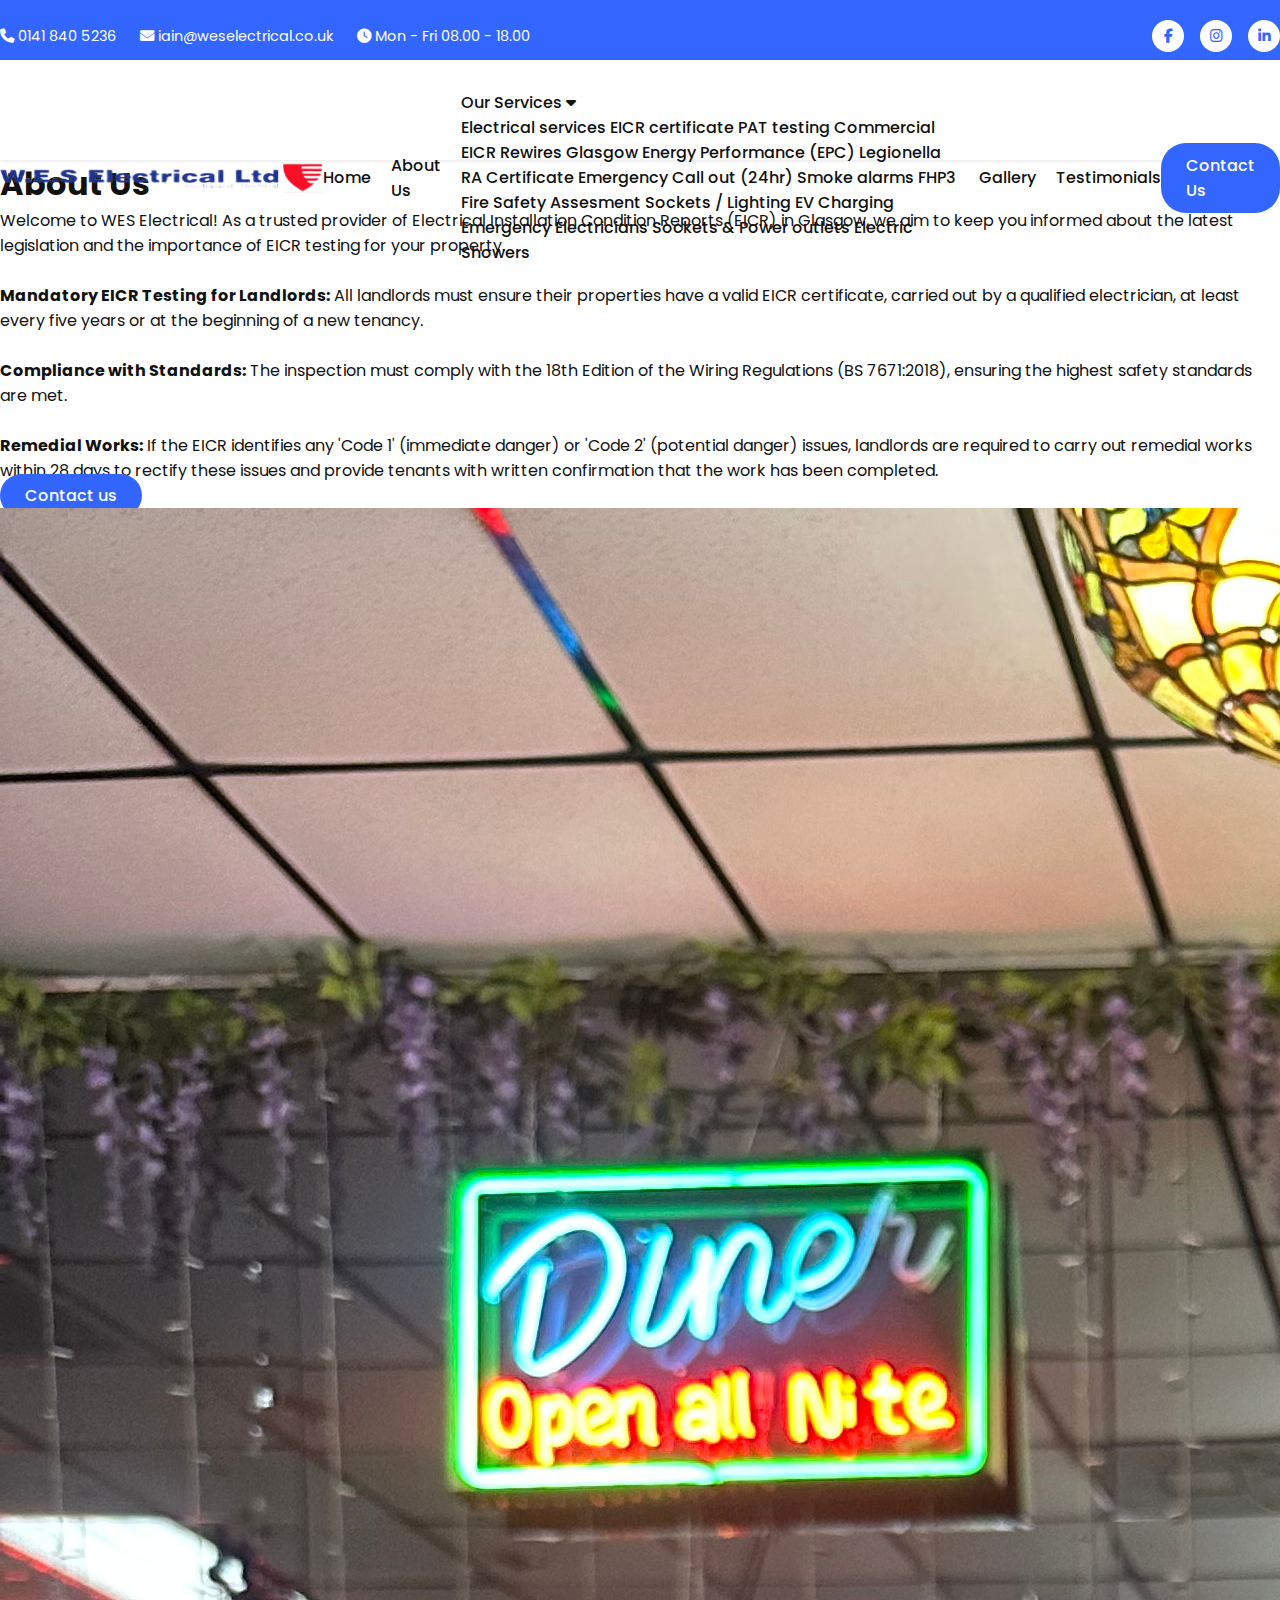
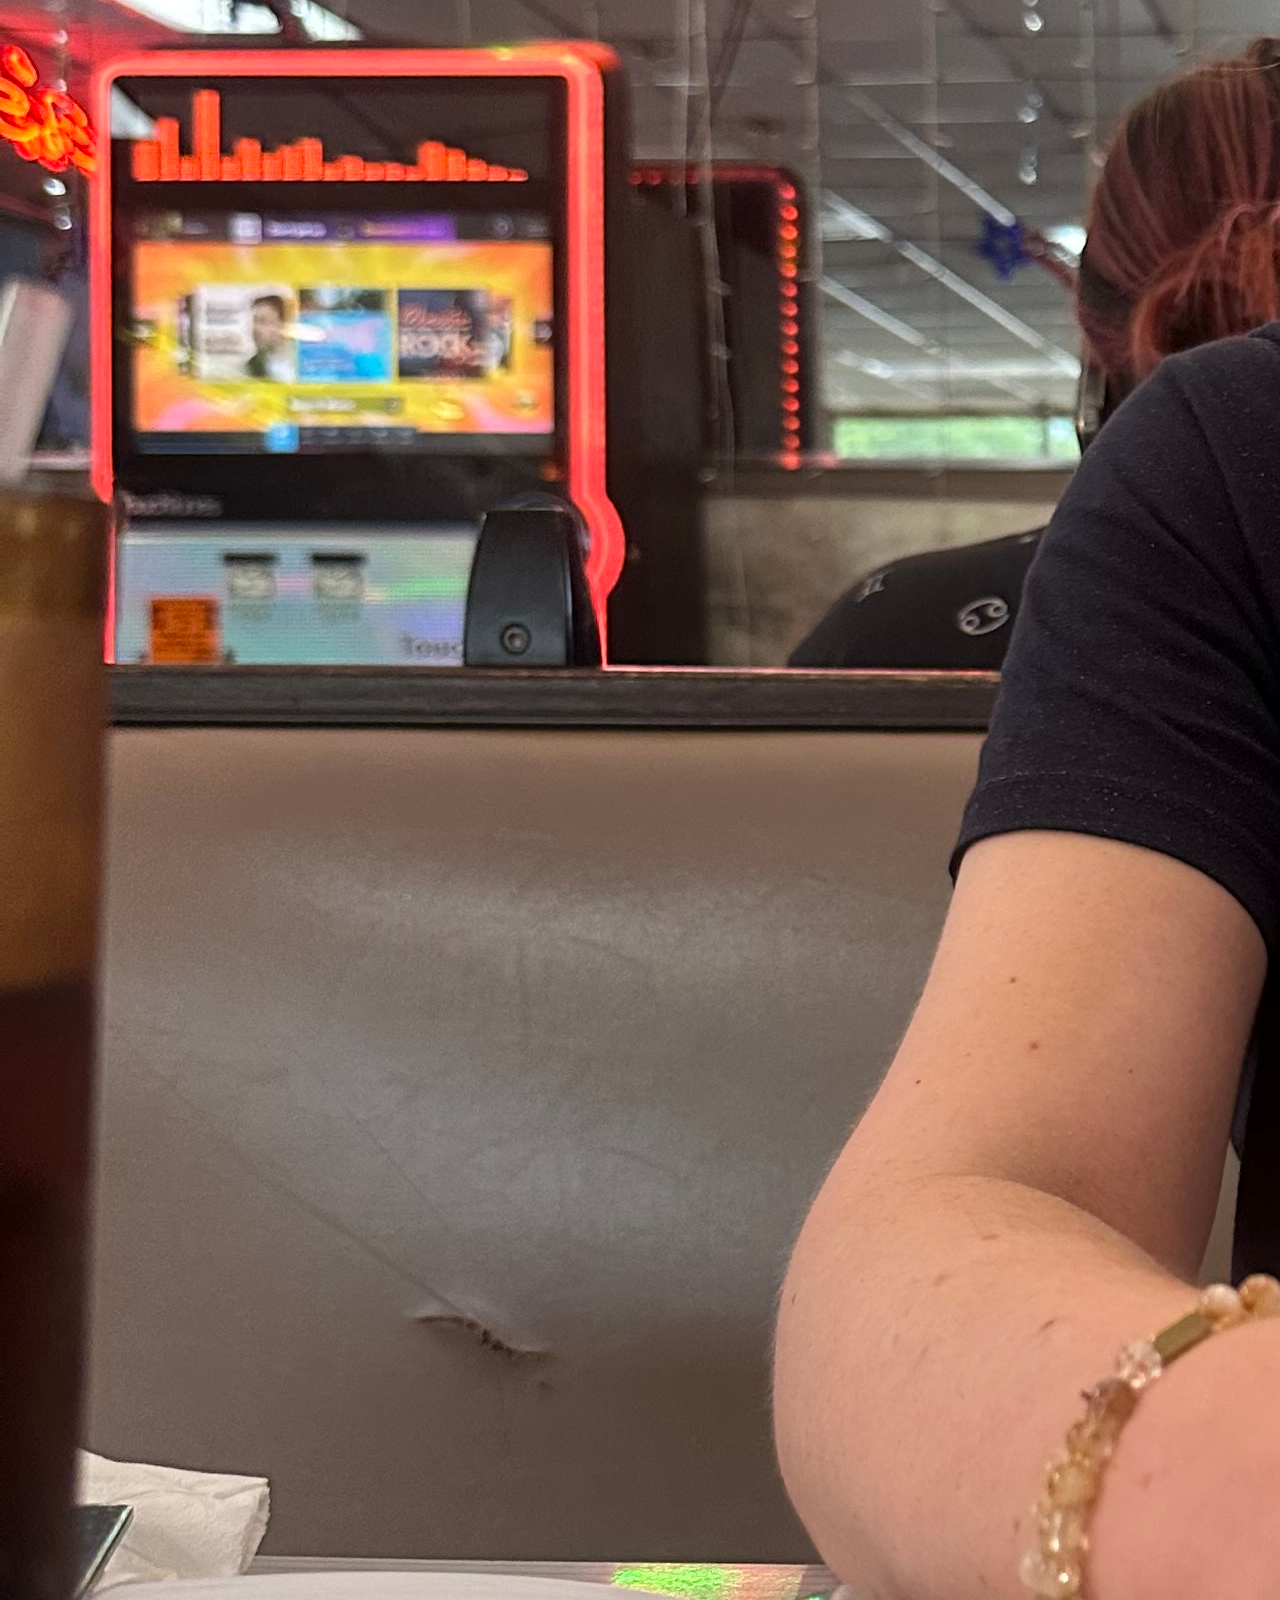
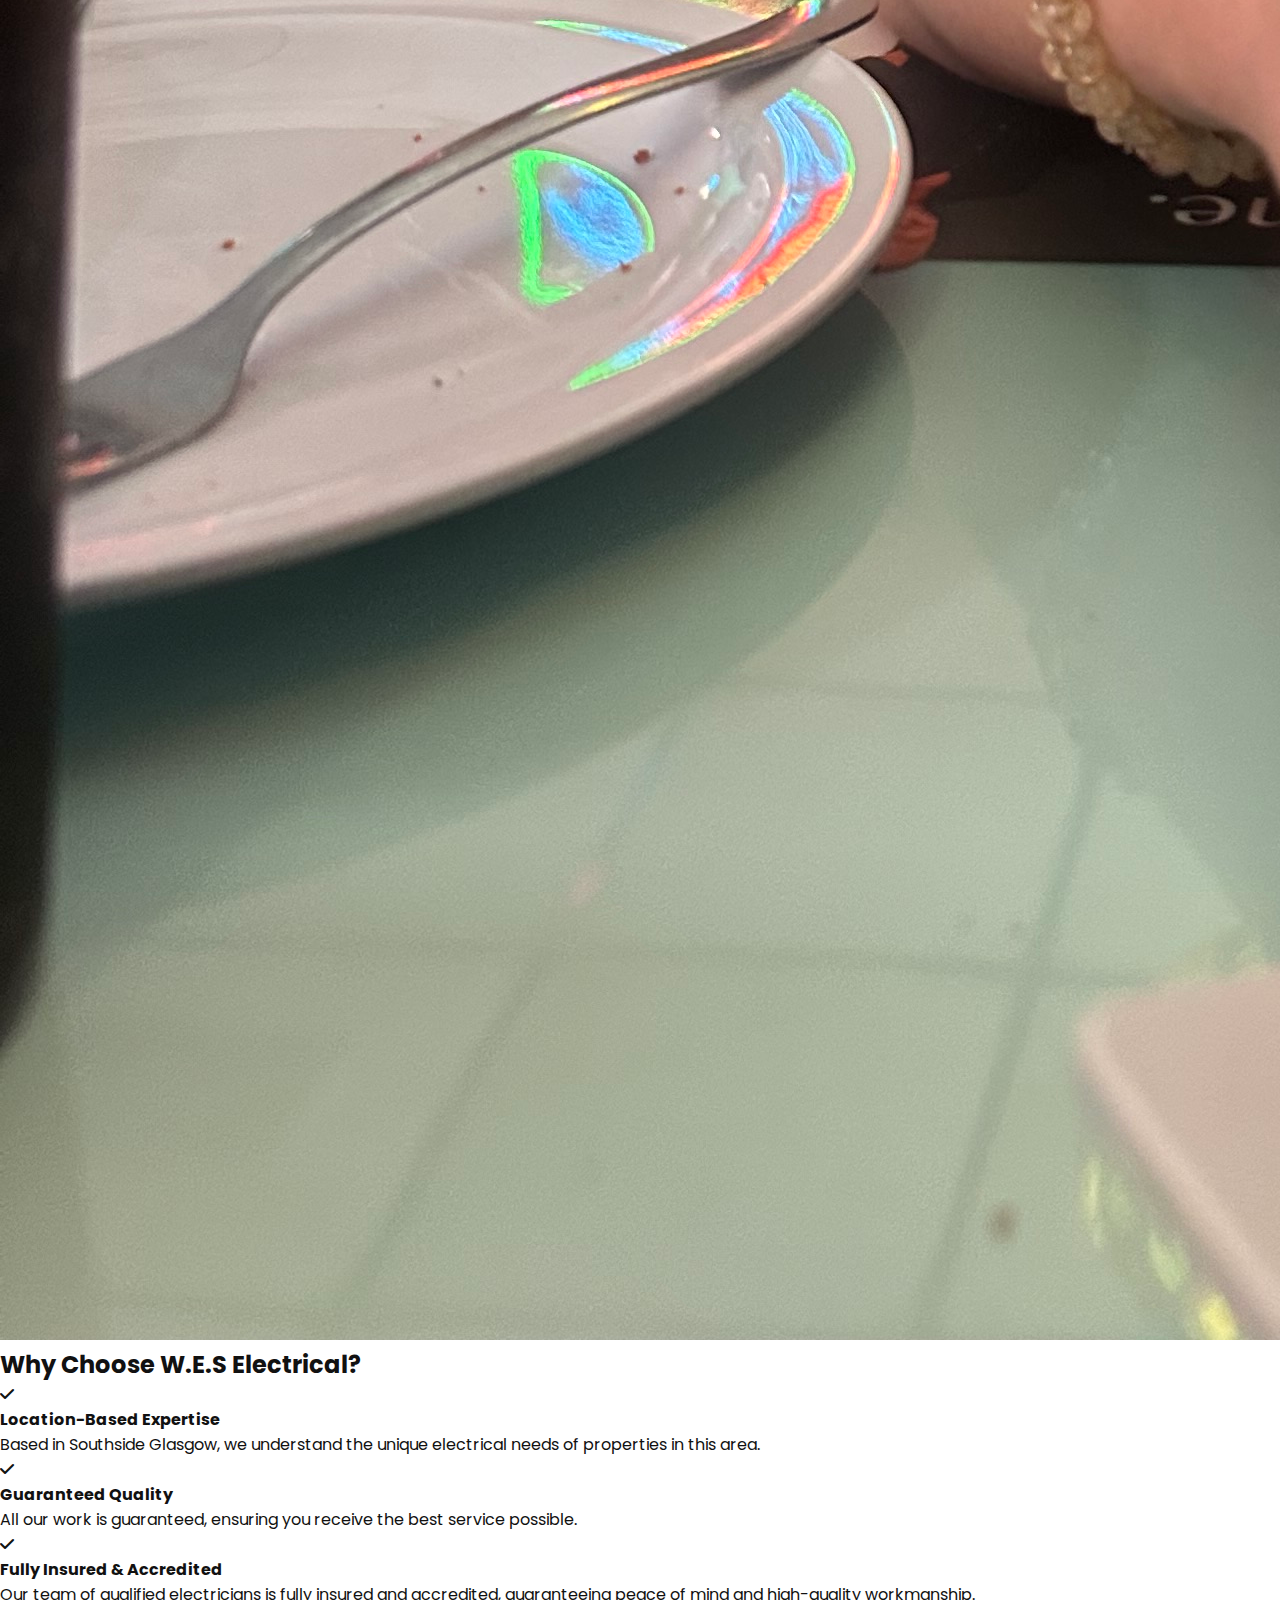
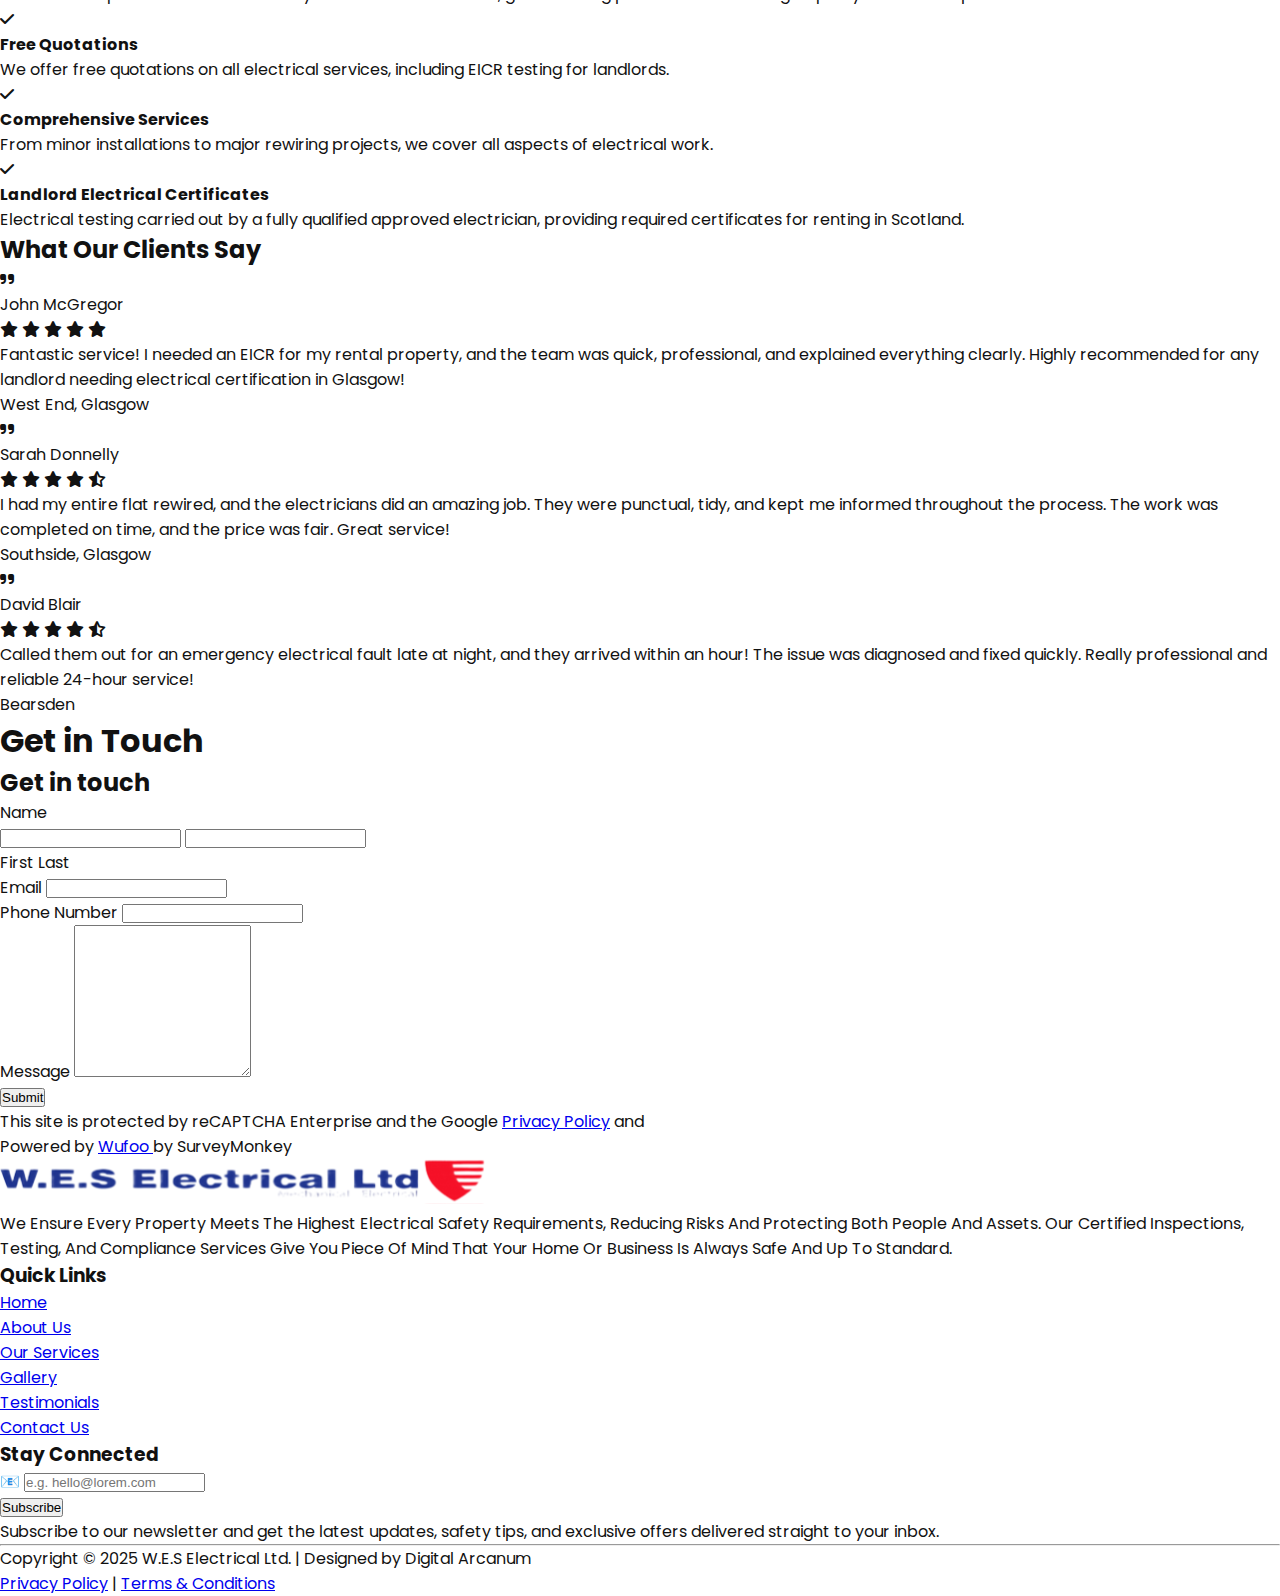
<file: about.html>
<!DOCTYPE html>
<html lang="en">
<head>
    <meta charset="UTF-8">
    <meta name="viewport" content="width=device-width, initial-scale=1.0">
    <title>W.E.S Electrical Ltd - About Us</title>
    <link rel="stylesheet" href="style.css">
    <!-- Poppins Font from Google Fonts -->
    <link href="https://fonts.googleapis.com/css2?family=Poppins:wght@400;600;700&display=swap" rel="stylesheet">
    <!-- Font Awesome for Icons -->
    <link rel="stylesheet" href="https://cdnjs.cloudflare.com/ajax/libs/font-awesome/6.5.0/css/all.min.css"/>

</head>
<body>

 <div class="top-bar">
    <div class="container">
      <div class="contact-info">
        <span><i class="fas fa-phone"></i> 0141 840 5236</span>
        <span><i class="fas fa-envelope"></i> iain@weselectrical.co.uk</span>
        <span><i class="fas fa-clock"></i> Mon - Fri 08.00 - 18.00</span>
      </div>
      <div class="social-icons">
        <a href="#"><i class="fab fa-facebook-f"></i></a>
        <a href="#"><i class="fab fa-instagram"></i></a>
        <a href="#"><i class="fab fa-linkedin-in"></i></a>
      </div>
    </div>
  </div>

<header class="navbar">
  <div class="container">
    <div class="logo">
      <img src="images/logo.svg" alt="W.E.S Electrical Ltd">
    </div>
    <nav class="nav-links" id="mobileMenu">
      <span class="close-menu" id="closeMenu">&times;</span>
      <a href="index.html">Home</a>
      <a href="about.html">About Us</a>
       <div class="dropdown">
                <a href="services.html" class="dropbtn">Our Services <i class="fas fa-caret-down"></i></a>
                <div class="dropdown-content">
                    <a href="service1.html">Electrical services</a>
                    <a href="service2.html">EICR certificate</a>
                    <a href="service3.html">PAT testing</a>
                    <a href="service4.html">Commercial EICR</a>
                    <a href="service5.html">Rewires Glasgow</a>
                    <a href="service6.html">Energy Performance (EPC)</a>
                    <a href="service7.html">Legionella RA Certificate</a>
                    <a href="service8.html">Emergency Call out (24hr)</a>
                    <a href="service9.html">Smoke alarms FHP3</a>
                    <a href="service10.html">Fire Safety Assesment</a>
                    <a href="service11.html">Sockets / Lighting </a>
                    <a href="service12.html">EV Charging</a>
                    <a href="service13.html">Emergency Electricians</a>
                    <a href="service14.html">Sockets & Power outlets</a>
                    <a href="service15.html">Electric Showers</a>

                </div>
            </div>
      <a href="gallery.html">Gallery</a>
      <a href="testimonials.html">Testimonials</a>
    </nav>
    <div class="menu-toggle" id="menuToggle">
      <i class="fas fa-bars"></i>
    </div>
    <a href="contactus.html" class="btn-primary">Contact Us</a>
  </div>
    </header>

    <!-- HERO SECTION (INNER PAGE STYLE) -->
    <section class="hero2">
        <div class="overlay2"></div>
        <div class="hero-content2">
            <h1>About Us</h1>
    </section>

    <!-- MAIN ABOUT US CONTENT SECTION -->
    <section class="about2" id="about-content2">
        <div class="about-container">
            
            <!-- Content Block -->
            <div class="about-content2">
                <p>
                   Welcome to WES Electrical! As a trusted provider of Electrical Installation Condition Reports (EICR) in Glasgow, we aim to keep you informed about the latest legislation and the importance of EICR testing for your property.
                   <br><br>
                   <strong>Mandatory EICR Testing for Landlords:</strong> All landlords must ensure their properties have a valid EICR certificate, carried out by a qualified electrician, at least every five years or at the beginning of a new tenancy.
                   <br><br>
                   <strong>Compliance with Standards:</strong> The inspection must comply with the 18th Edition of the Wiring Regulations (BS 7671:2018), ensuring the highest safety standards are met.
                   <br><br>
                   <strong>Remedial Works:</strong> If the EICR identifies any 'Code 1' (immediate danger) or 'Code 2' (potential danger) issues, landlords are required to carry out remedial works within 28 days to rectify these issues and provide tenants with written confirmation that the work has been completed.
                </p>

                <div class="about-actions2">
                    <a href="contactus.html" class="btn-primary">Contact us</a>
                </div>
            </div>

            <!-- Image Block -->
            <div class="about-image2">
                <!-- Using a placeholder image that reflects the electrical theme -->
                <img src="images/img (2).jpg" alt="Certified Electrician inspecting wires">
            </div>
        </div>
    </section>

    <section class="why-choose">
  <div class="container">
    <h2>Why Choose W.E.S Electrical?</h2>
    <div class="why-grid">

      <div class="why-item">
        <div class="icon-box"><i class="fas fa-check"></i></div>
        <p><strong>Location-Based Expertise</strong> <br>
        Based in Southside Glasgow, we understand the unique electrical needs of properties in this area.</p>
      </div>

      <div class="why-item">
        <div class="icon-box"><i class="fas fa-check"></i></div>
        <p><strong>Guaranteed Quality</strong> <br>
        All our work is guaranteed, ensuring you receive the best service possible.</p>
      </div>

      <div class="why-item">
        <div class="icon-box"><i class="fas fa-check"></i></div>
        <p><strong>Fully Insured & Accredited</strong> <br>
        Our team of qualified electricians is fully insured and accredited, guaranteeing peace of mind and high-quality workmanship.</p>
      </div>

      <div class="why-item">
        <div class="icon-box"><i class="fas fa-check"></i></div>
        <p><strong>Free Quotations</strong> <br>
        We offer free quotations on all electrical services, including EICR testing for landlords.</p>
      </div>

      <div class="why-item">
        <div class="icon-box"><i class="fas fa-check"></i></div>
        <p> <strong>Comprehensive Services</strong> <br>
        From minor installations to major rewiring projects, we cover all aspects of electrical work.</p>
      </div>

      <div class="why-item">
        <div class="icon-box"><i class="fas fa-check"></i></div>
        <p><strong>Landlord Electrical Certificates</strong> <br>
        Electrical testing carried out by a fully qualified approved electrician, providing required certificates for renting in Scotland.</p>
      </div>

    </div>
  </div>
</section>
 <section class="testimonials">
    <div class="T-container">
        <h2>What Our Clients Say</h2>

        <div class="testimonial-carousel">

            <!-- Testimonial 1 (John McGregor - from screenshot) -->
            <div class="testimonial-item">
                <div class="quote-icon"><i class="fas fa-quote-right"></i></div>
                <div class="client-name">John McGregor</div>
                <div class="star-rating">
                    <i class="fas fa-star"></i>
                    <i class="fas fa-star"></i>
                    <i class="fas fa-star"></i>
                    <i class="fas fa-star"></i>
                    <i class="fas fa-star"></i>
                </div>
                <p class="review-text">
                    Fantastic service! I needed an EICR for my rental property, and the team was quick, professional, and explained everything clearly. Highly recommended for any landlord needing electrical certification in Glasgow!
                </p>
                <div class="client-location">West End, Glasgow</div>
            </div>

            <!-- Testimonial 2 (Sarah Donnelly - from screenshot) -->
            <div class="testimonial-item">
                <div class="quote-icon"><i class="fas fa-quote-right"></i></div>
                <div class="client-name">Sarah Donnelly</div>
                <div class="star-rating">
                    <i class="fas fa-star"></i>
                    <i class="fas fa-star"></i>
                    <i class="fas fa-star"></i>
                    <i class="fas fa-star"></i>
                    <i class="fas fa-star-half-alt"></i>
                </div>
                <p class="review-text">
                    I had my entire flat rewired, and the electricians did an amazing job. They were punctual, tidy, and kept me informed throughout the process. The work was completed on time, and the price was fair. Great service!
                </p>
                <div class="client-location">Southside, Glasgow</div>
            </div>

            <!-- Testimonial 3 (David Blair - from screenshot) -->
            <div class="testimonial-item">
                <div class="quote-icon"><i class="fas fa-quote-right"></i></div>
                <div class="client-name">David Blair</div>
                <div class="star-rating">
                    <i class="fas fa-star"></i>
                    <i class="fas fa-star"></i>
                    <i class="fas fa-star"></i>
                    <i class="fas fa-star"></i>
                    <i class="fas fa-star-half-alt"></i>
                </div>
                <p class="review-text">
                    Called them out for an emergency electrical fault late at night, and they arrived within an hour! The issue was diagnosed and fixed quickly. Really professional and reliable 24-hour service!
                </p>
                <div class="client-location">Bearsden</div>
            </div> 
        <!-- Carousel Dots (5 dots for 5 testimonials) -->
        <div class="carousel-dots">
            <span class="dot active"></span>
            <span class="dot"></span>
            <span class="dot"></span>
            <span class="dot"></span>
            <span class="dot"></span>
        </div>
    </div>
</section>
<div class="contact-section">
    <h1>Get in Touch</h1>
    <h2>Get in touch</h2>

    <form action="#" method="POST" class="contact-form">
        <div class="form-group name-group">
            <label>Name</label>
            <div class="name-inputs">
                <input type="text" id="first-name" name="first-name" required>
                <input type="text" id="last-name" name="last-name" required>
            </div>
            <div class="name-labels">
                <label for="first-name" class="sub-label">First</label>
                <label for="last-name" class="sub-label">Last</label>
            </div>
        </div>

        <div class="form-group">
            <label for="email">Email</label>
            <input type="email" id="email" name="email" required>
        </div>

        <div class="form-group">
            <label for="phone">Phone Number</label>
            <input type="tel" id="phone" name="phone">
        </div>

        <div class="form-group">
            <label for="message">Message</label>
            <textarea id="message" name="message" rows="10" required></textarea>
        </div>

        <button type="submit" class="submit-btn">Submit</button>

       <div class="disclaimer">
            <p>
                This site is protected by reCAPTCHA Enterprise and the Google 
                <a href="#" target="_blank">Privacy Policy</a> and
            </p>
            <div class="powered-by">
                <span class="powered-text">Powered by</span>
                <a href="https://www.wufoo.com/" target="_blank" class="wufoo-link">
                    <span class="wufoo-name">Wufoo</span>
                </a>
                <span class="by-text">by SurveyMonkey</span>
            </div>
        </div>
    </form>
</div>
<div class="footer-container">

    <div class="footer-content">
        <div class="footer-col logo-col">
            <div class="footer-logo">
                <img src="images/logo.svg" alt="W.E.S Electrical Ltd. Logo" class="logo-img">
            </div>
            <p>
                We Ensure Every Property Meets The Highest Electrical Safety Requirements, Reducing Risks And Protecting Both People And Assets. Our Certified Inspections, Testing, And Compliance Services Give You Piece Of Mind That Your Home Or Business Is Always Safe And Up To Standard.
            </p>
        </div>

        <div class="footer-col links-col">
            <h3 class="footer-heading">Quick Links</h3>
            <ul class="quick-links">
                <li><a href="index.html">Home</a></li>
                <li><a href="about.html">About Us</a></li>
                <li><a href="services.html">Our Services</a></li>
                <li><a href="gallery.html">Gallery</a></li>
                <li><a href="testimonials.html">Testimonials</a></li>
                <li><a href="contact.html">Contact Us</a></li>
            </ul>
        </div>

        <div class="footer-col connect-col">
            <h3 class="footer-heading">Stay Connected</h3>

            <div class="newsletter-form">
                <div class="email-input-group">
                    <span class="email-icon">📧</span> <input type="email" placeholder="e.g. hello@lorem.com" aria-label="Email address for subscription">
                </div>
                <button class="subscribe-btn">Subscribe</button>
            </div>

            <p class="subscribe-text">
                Subscribe to our newsletter and get the latest updates, safety tips, and exclusive offers delivered straight to your inbox.
            </p>
        </div>
    </div>

    <hr class="footer-separator">

    <div class="footer-bottom">
        <p class="copyright">
            Copyright &copy; 2025 W.E.S Electrical Ltd. | Designed by Digital Arcanum
        </p>
        <div class="legal-links">
            <a href="#">Privacy Policy</a> | <a href="#">Terms & Conditions</a>
        </div>
    </div>

</div>
 <script>
  const menuToggle = document.getElementById('menuToggle');
  const mobileMenu = document.getElementById('mobileMenu');
  const closeMenu = document.getElementById('closeMenu');

  menuToggle.addEventListener('click', () => {
    mobileMenu.classList.add('active');
  });

  closeMenu.addEventListener('click', () => {
    mobileMenu.classList.remove('active');
  });
</script>

</body>
</html>
</file>
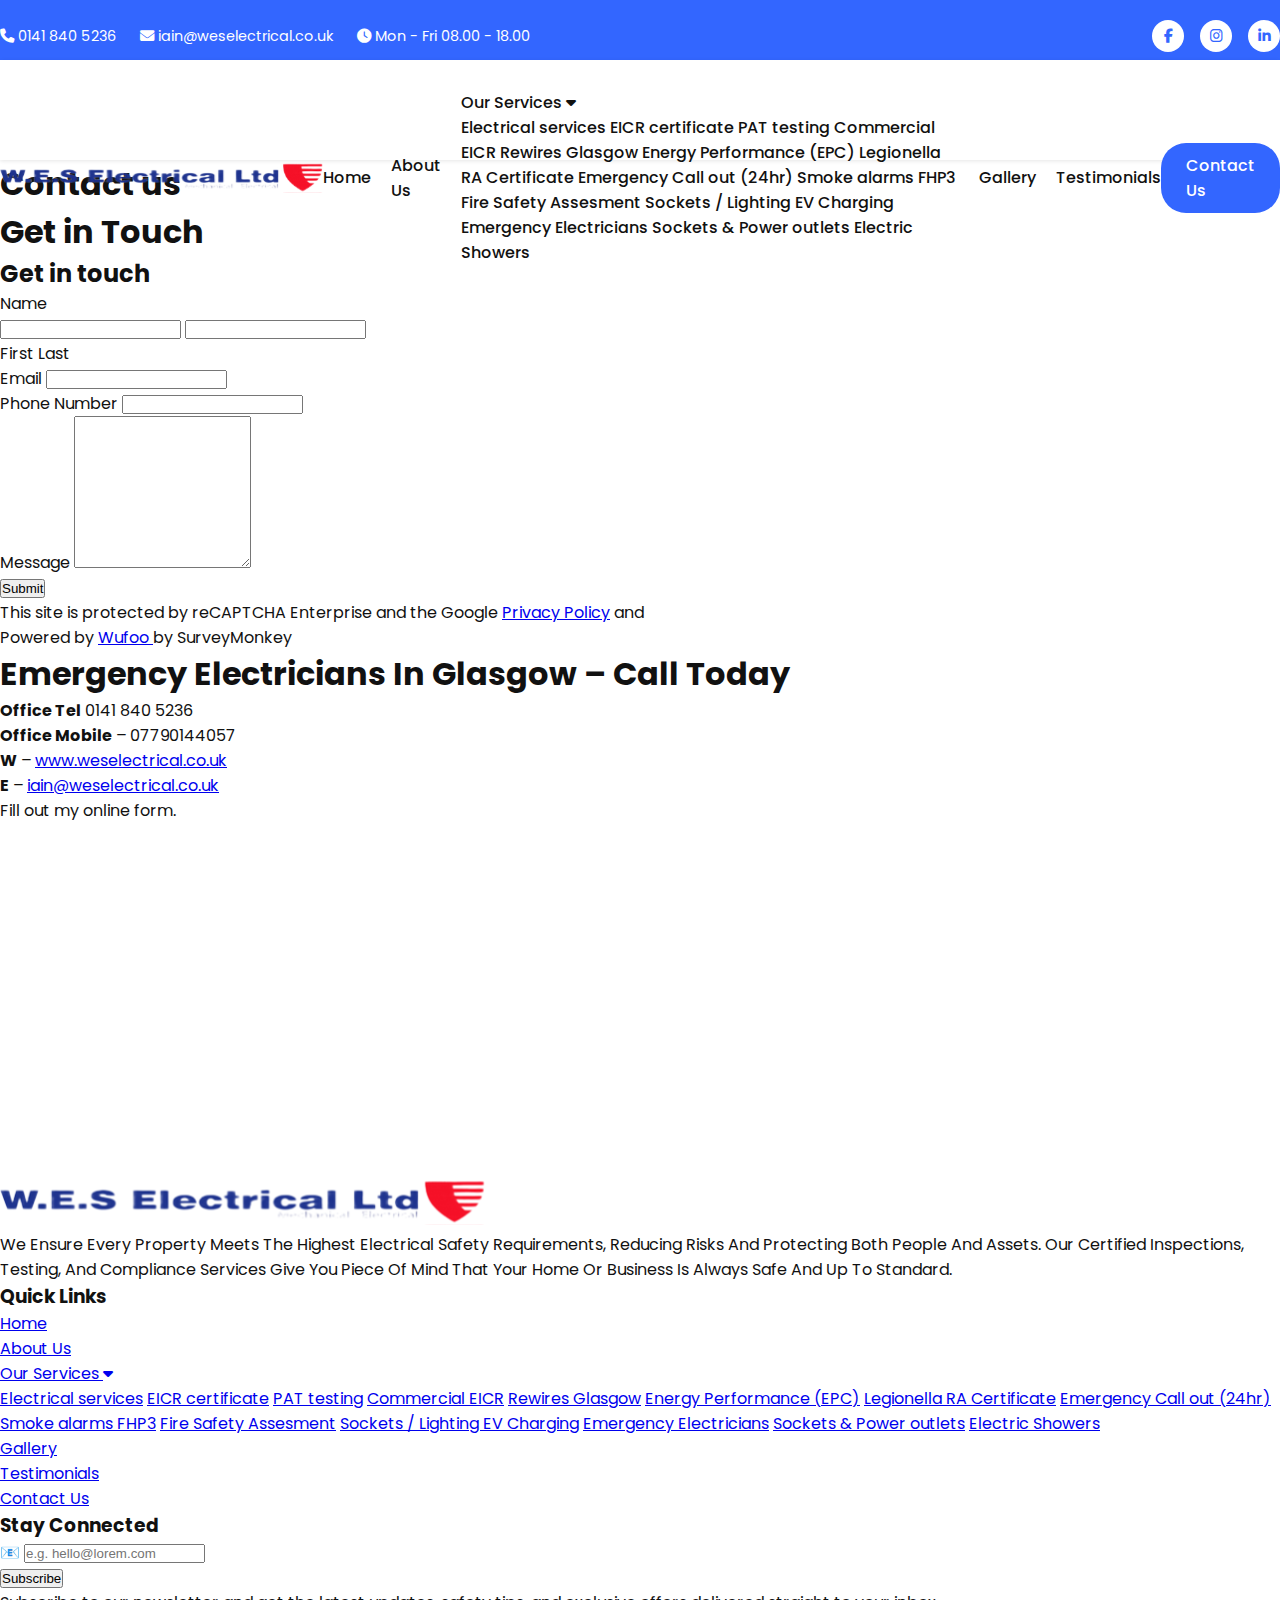
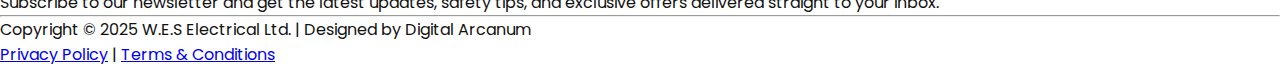
<file: contactus.html>
<!DOCTYPE html>
<html lang="en">
  <head>
    <meta charset="UTF-8" />
    <meta name="viewport" content="width=device-width, initial-scale=1.0" />
    <title>W.E.S Electrical Ltd</title>
    <link rel="stylesheet" href="style.css" />
    <link
      href="https://fonts.googleapis.com/css2?family=Poppins:wght@400;600;700&display=swap"
      rel="stylesheet"
    />
    <link
      rel="stylesheet"
      href="https://cdnjs.cloudflare.com/ajax/libs/font-awesome/6.5.0/css/all.min.css"
    />
  </head>
  <body>
    <div class="top-bar">
      <div class="container">
        <div class="contact-info">
          <span><i class="fas fa-phone"></i> 0141 840 5236</span>
          <span><i class="fas fa-envelope"></i> iain@weselectrical.co.uk</span>
          <span><i class="fas fa-clock"></i> Mon - Fri 08.00 - 18.00</span>
        </div>
        <div class="social-icons">
          <a href="#"><i class="fab fa-facebook-f"></i></a>
          <a href="#"><i class="fab fa-instagram"></i></a>
          <a href="#"><i class="fab fa-linkedin-in"></i></a>
        </div>
      </div>
    </div>

    <header class="navbar">
      <div class="container">
        <div class="logo">
          <img src="images/logo.svg" alt="W.E.S Electrical Ltd" />
        </div>
        <nav class="nav-links" id="mobileMenu">
          <span class="close-menu" id="closeMenu">&times;</span>
          <a href="index.html">Home</a>
          <a href="about.html">About Us</a>
          <div class="dropdown">
            <a href="services.html" class="dropbtn"
              >Our Services <i class="fas fa-caret-down"></i
            ></a>
            <div class="dropdown-content">
              <a href="services.html#eicr">Electrical services</a>
              <a href="services.html#pat-testing">EICR certificate</a>
              <a href="services.html#commercial">PAT testing</a>
              <a href="services.html#rewiring">Commercial EICR</a>
              <a href="">Rewires Glasgow</a>
              <a href="">Energy Performance (EPC)</a>
              <a href="">Legionella RA Certificate</a>
              <a href="">Emergency Call out (24hr)</a>
              <a href="">Smoke alarms FHP3</a>
              <a href="">Fire Safety Assesment</a>
              <a href="">Sockets / Lighting </a>
              <a href="">EV Charging</a>
              <a href="">Emergency Electricians</a>
              <a href="">Sockets & Power outlets</a>
              <a href="">Electric Showers</a>
            </div>
          </div>
          <a href="gallery.html">Gallery</a>
          <a href="testimonials.html">Testimonials</a>
        </nav>
        <div class="menu-toggle" id="menuToggle">
          <i class="fas fa-bars"></i>
        </div>
        <a href="contactus.html" class="btn-primary">Contact Us</a>
      </div>
    </header>
    <section class="hero4">
      <div class="overlay4"></div>
      <div class="hero-content4">
        <h1>Contact us</h1>
      </div>
    </section>

    <div class="contact-page-layout">
      <div class="contact-section form-side">
        <h1>Get in Touch</h1>
        <h2>Get in touch</h2>

        <form action="#" method="POST" class="contact-form">
          <div class="form-group name-group">
            <label>Name</label>
            <div class="name-inputs">
              <input type="text" id="first-name" name="first-name" required />
              <input type="text" id="last-name" name="last-name" required />
            </div>
            <div class="name-labels">
              <label for="first-name" class="sub-label">First</label>
              <label for="last-name" class="sub-label">Last</label>
            </div>
          </div>

          <div class="form-group">
            <label for="email">Email</label>
            <input type="email" id="email" name="email" required />
          </div>

          <div class="form-group">
            <label for="phone">Phone Number</label>
            <input type="tel" id="phone" name="phone" />
          </div>

          <div class="form-group">
            <label for="message">Message</label>
            <textarea id="message" name="message" rows="10" required></textarea>
          </div>

          <button type="submit" class="submit-btn">Submit</button>

          <div class="disclaimer">
            <p>
              This site is protected by reCAPTCHA Enterprise and the Google
              <a href="#" target="_blank">Privacy Policy</a> and
            </p>
            <div class="powered-by">
              <span class="powered-text">Powered by</span>
              <a
                href="https://www.wufoo.com/"
                target="_blank"
                class="wufoo-link"
              >
                <span class="wufoo-name">Wufoo</span>
              </a>
              <span class="by-text">by SurveyMonkey</span>
            </div>
          </div>
        </form>
      </div>

      <div class="contact-info-block">
        <h1>Emergency Electricians In Glasgow – Call Today</h1>

        <div class="contact-details">
          <p><strong>Office Tel</strong> 0141 840 5236</p>
          <p><strong>Office Mobile</strong> – 07790144057</p>
          <p>
            <strong>W</strong> –
            <a href="https://www.weselectrical.co.uk" target="_blank"
              >www.weselectrical.co.uk</a
            >
          </p>
          <p>
            <strong>E</strong> –
            <a href="mailto:iain@weselectrical.co.uk"
              >iain@weselectrical.co.uk</a
            >
          </p>
          <p>Fill out my online form.</p>
        </div>

        <div class="map-container">
          <iframe
            src="https://www.google.com/maps/embed?pb=!1m18!1m12!1m3!1d1430.7397022026856!2d-4.269436187766155!3d55.86790928091873!2m3!1f0!2f0!3f0!3m2!1i1024!2i768!4f13.1!3m3!1m2!1s0x4888469a94436573%3A0xc66c1e550302b1f8!2sWES%20Electrical!5e0!3m2!1sen!2suk!4v1634743200000!5m2!1sen!2suk"
            width="100%"
            height="350"
            style="border: 0"
            allowfullscreen=""
            loading="lazy"
            referrerpolicy="no-referrer-when-downgrade"
            aria-label="Location of WES Electrical in Glasgow"
          ></iframe>
        </div>
      </div>
    </div>
    <div class="footer-container">
      <div class="footer-content">
        <div class="footer-col logo-col">
          <div class="footer-logo">
            <img
              src="images/logo.svg"
              alt="W.E.S Electrical Ltd. Logo"
              class="logo-img"
            />
          </div>
          <p>
            We Ensure Every Property Meets The Highest Electrical Safety
            Requirements, Reducing Risks And Protecting Both People And Assets.
            Our Certified Inspections, Testing, And Compliance Services Give You
            Piece Of Mind That Your Home Or Business Is Always Safe And Up To
            Standard.
          </p>
        </div>

        <div class="footer-col links-col">
          <h3 class="footer-heading">Quick Links</h3>
          <ul class="quick-links">
            <li><a href="index.html">Home</a></li>
            <li><a href="about.html">About Us</a></li>
            <div class="dropdown">
              <a href="services.html" class="dropbtn"
                >Our Services <i class="fas fa-caret-down"></i
              ></a>
              <div class="dropdown-content">
                <a href="service1.html">Electrical services</a>
                <a href="service2.html">EICR certificate</a>
                <a href="service3.html">PAT testing</a>
                <a href="service4.html">Commercial EICR</a>
                <a href="service5.html">Rewires Glasgow</a>
                <a href="service6.html">Energy Performance (EPC)</a>
                <a href="service7.html">Legionella RA Certificate</a>
                <a href="service8.html">Emergency Call out (24hr)</a>
                <a href="service9.html">Smoke alarms FHP3</a>
                <a href="service10.html">Fire Safety Assesment</a>
                <a href="service11.html">Sockets / Lighting </a>
                <a href="service12.html">EV Charging</a>
                <a href="service13.html">Emergency Electricians</a>
                <a href="service14.html">Sockets & Power outlets</a>
                <a href="service15.html">Electric Showers</a>
              </div>
            </div>
            <li><a href="gallery.html">Gallery</a></li>
            <li><a href="testimonials.html">Testimonials</a></li>
            <li><a href="contact.html">Contact Us</a></li>
          </ul>
        </div>

        <div class="footer-col connect-col">
          <h3 class="footer-heading">Stay Connected</h3>

          <div class="newsletter-form">
            <div class="email-input-group">
              <span class="email-icon">📧</span>
              <input
                type="email"
                placeholder="e.g. hello@lorem.com"
                aria-label="Email address for subscription"
              />
            </div>
            <button class="subscribe-btn">Subscribe</button>
          </div>

          <p class="subscribe-text">
            Subscribe to our newsletter and get the latest updates, safety tips,
            and exclusive offers delivered straight to your inbox.
          </p>
        </div>
      </div>

      <hr class="footer-separator" />

      <div class="footer-bottom">
        <p class="copyright">
          Copyright &copy; 2025 W.E.S Electrical Ltd. | Designed by Digital
          Arcanum
        </p>
        <div class="legal-links">
          <a href="#">Privacy Policy</a> | <a href="#">Terms & Conditions</a>
        </div>
      </div>
    </div>
    <script>
      const menuToggle = document.getElementById("menuToggle");
      const mobileMenu = document.getElementById("mobileMenu");
      const closeMenu = document.getElementById("closeMenu");

      menuToggle.addEventListener("click", () => {
        mobileMenu.classList.add("active");
      });

      closeMenu.addEventListener("click", () => {
        mobileMenu.classList.remove("active");
      });
    </script>
  </body>
</html>
</file>
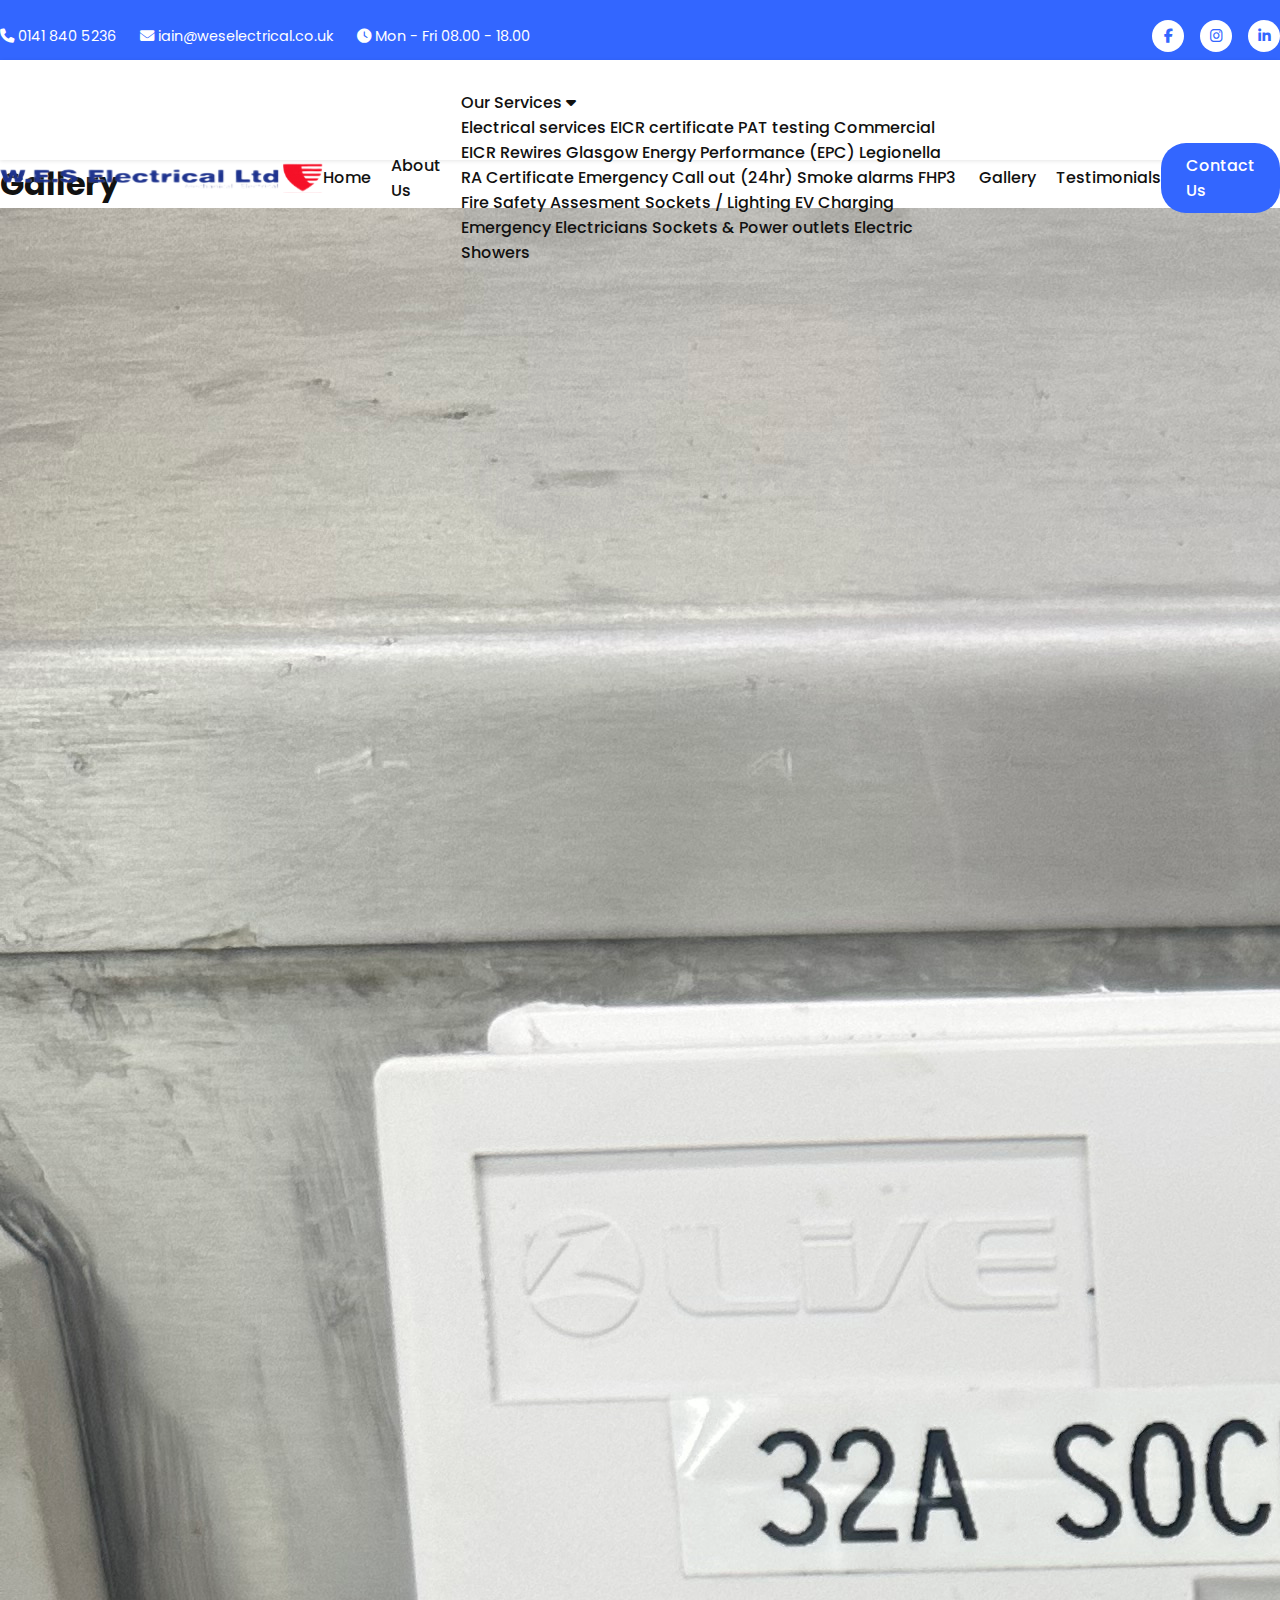
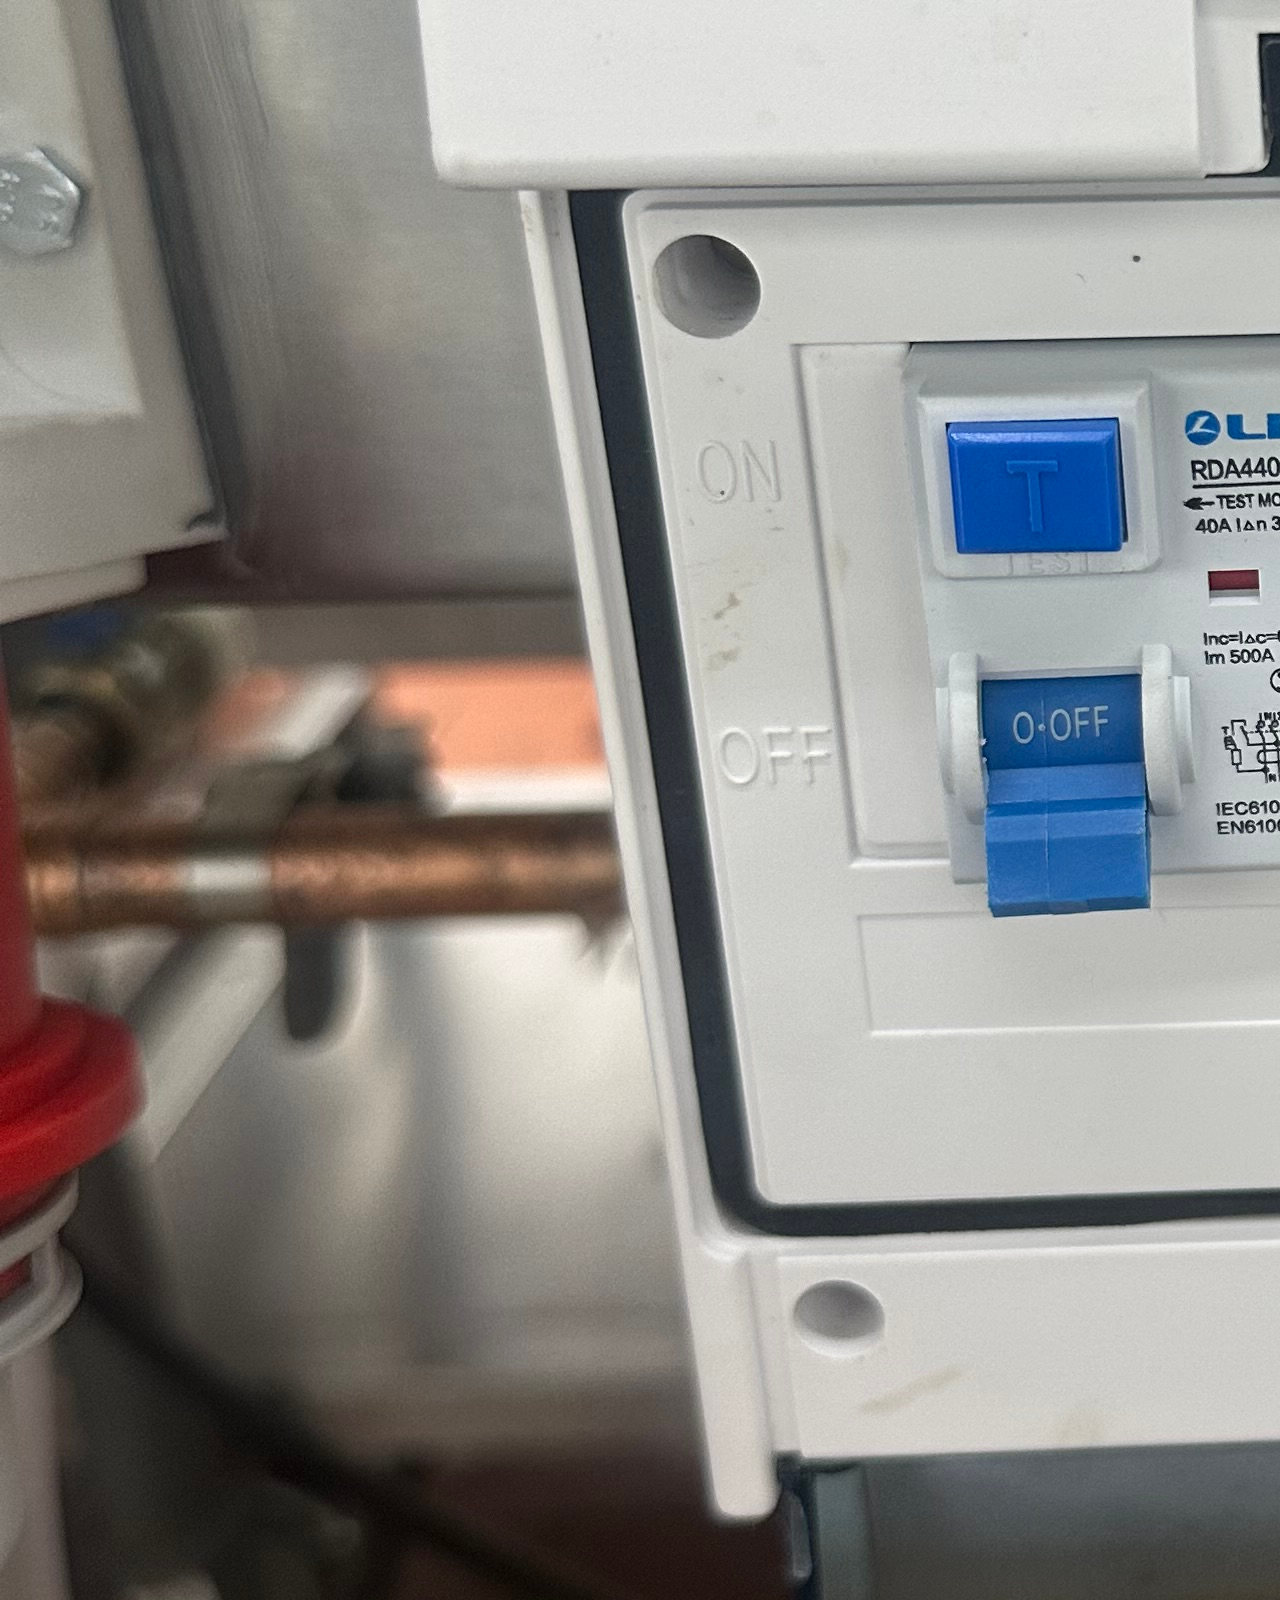
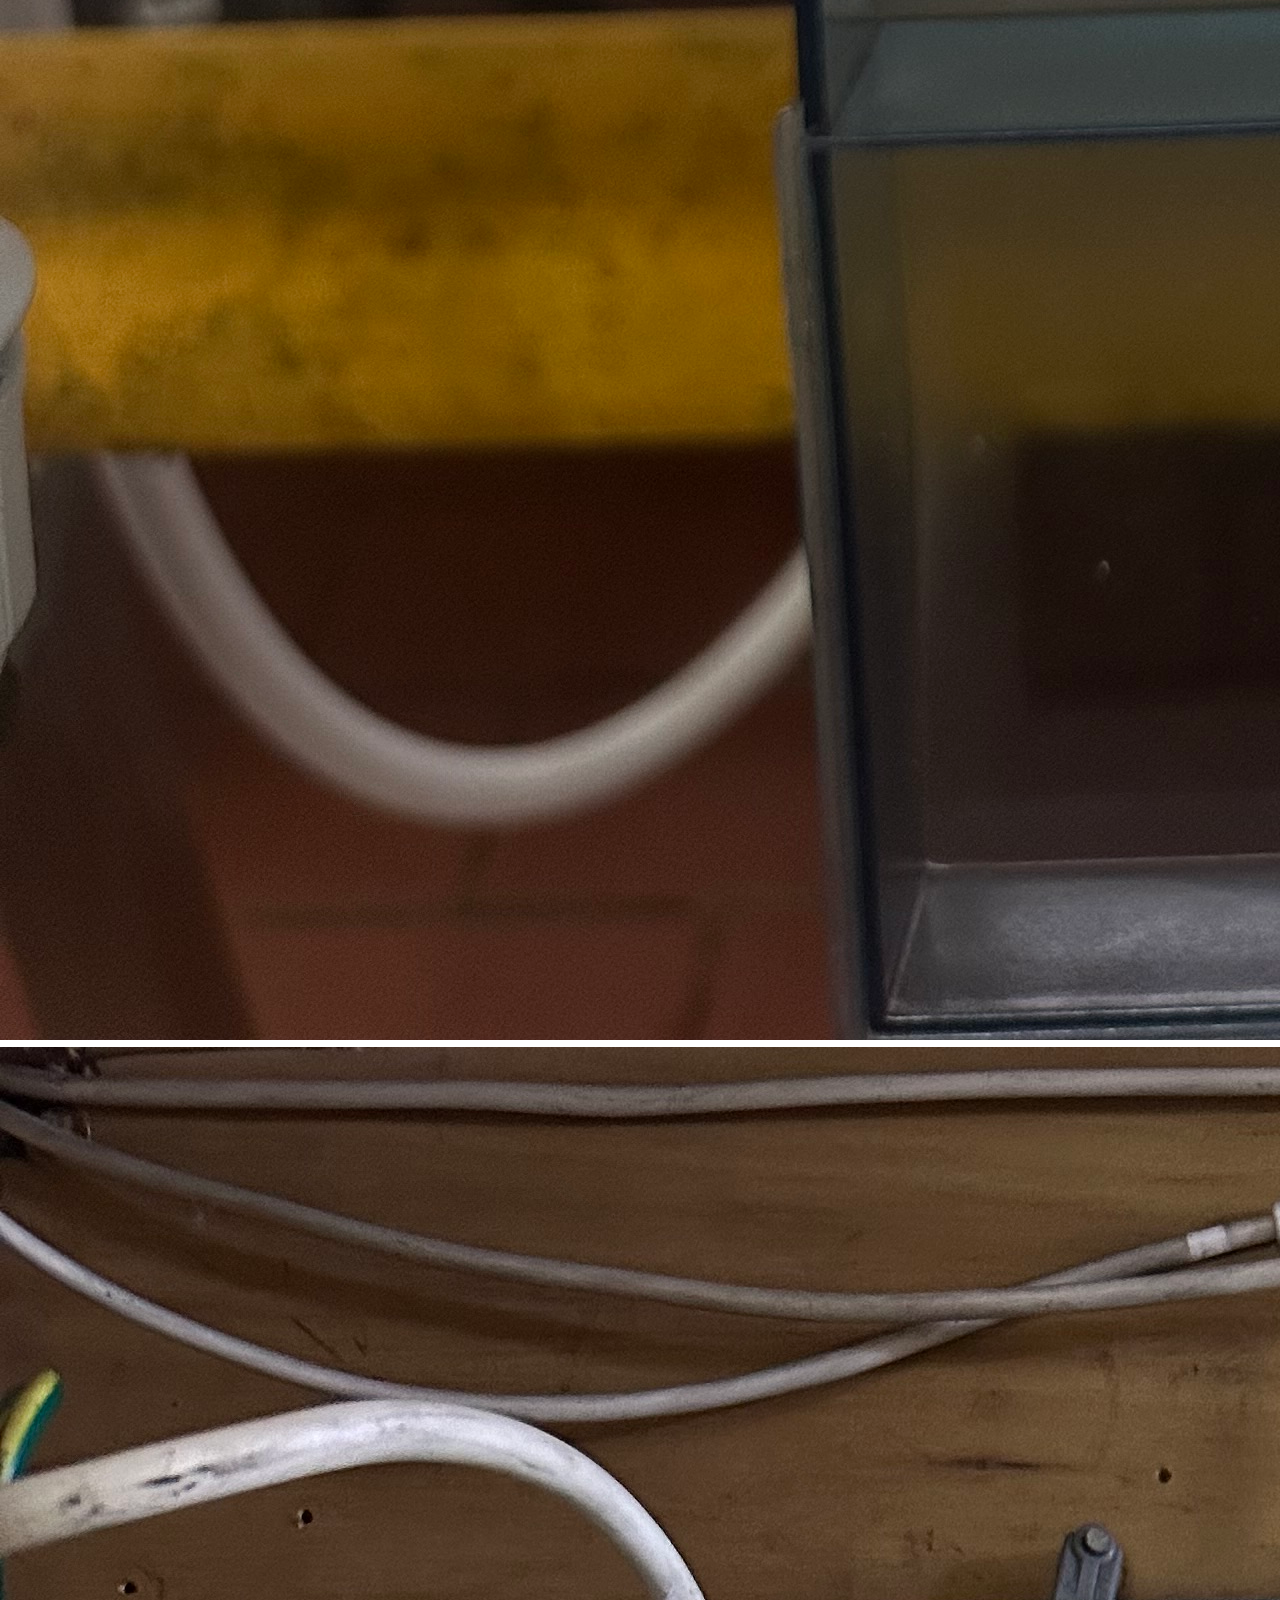
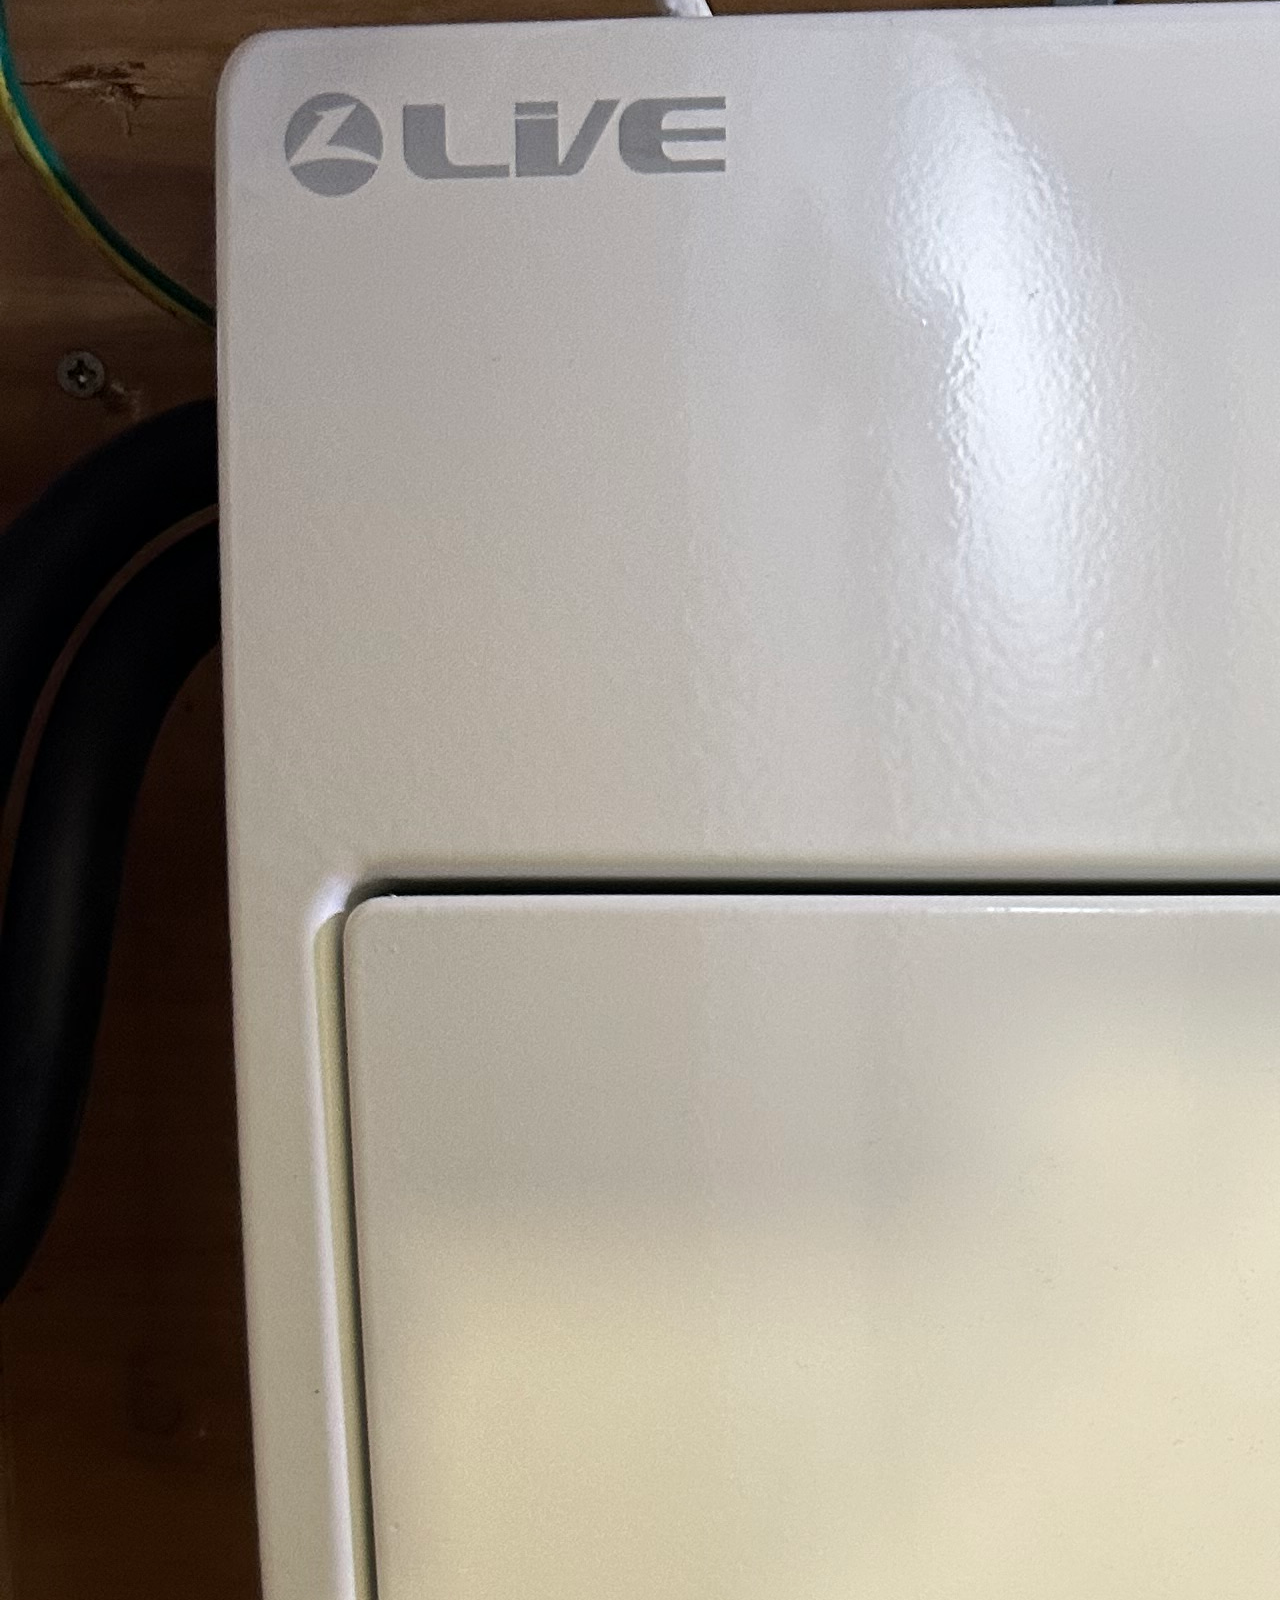
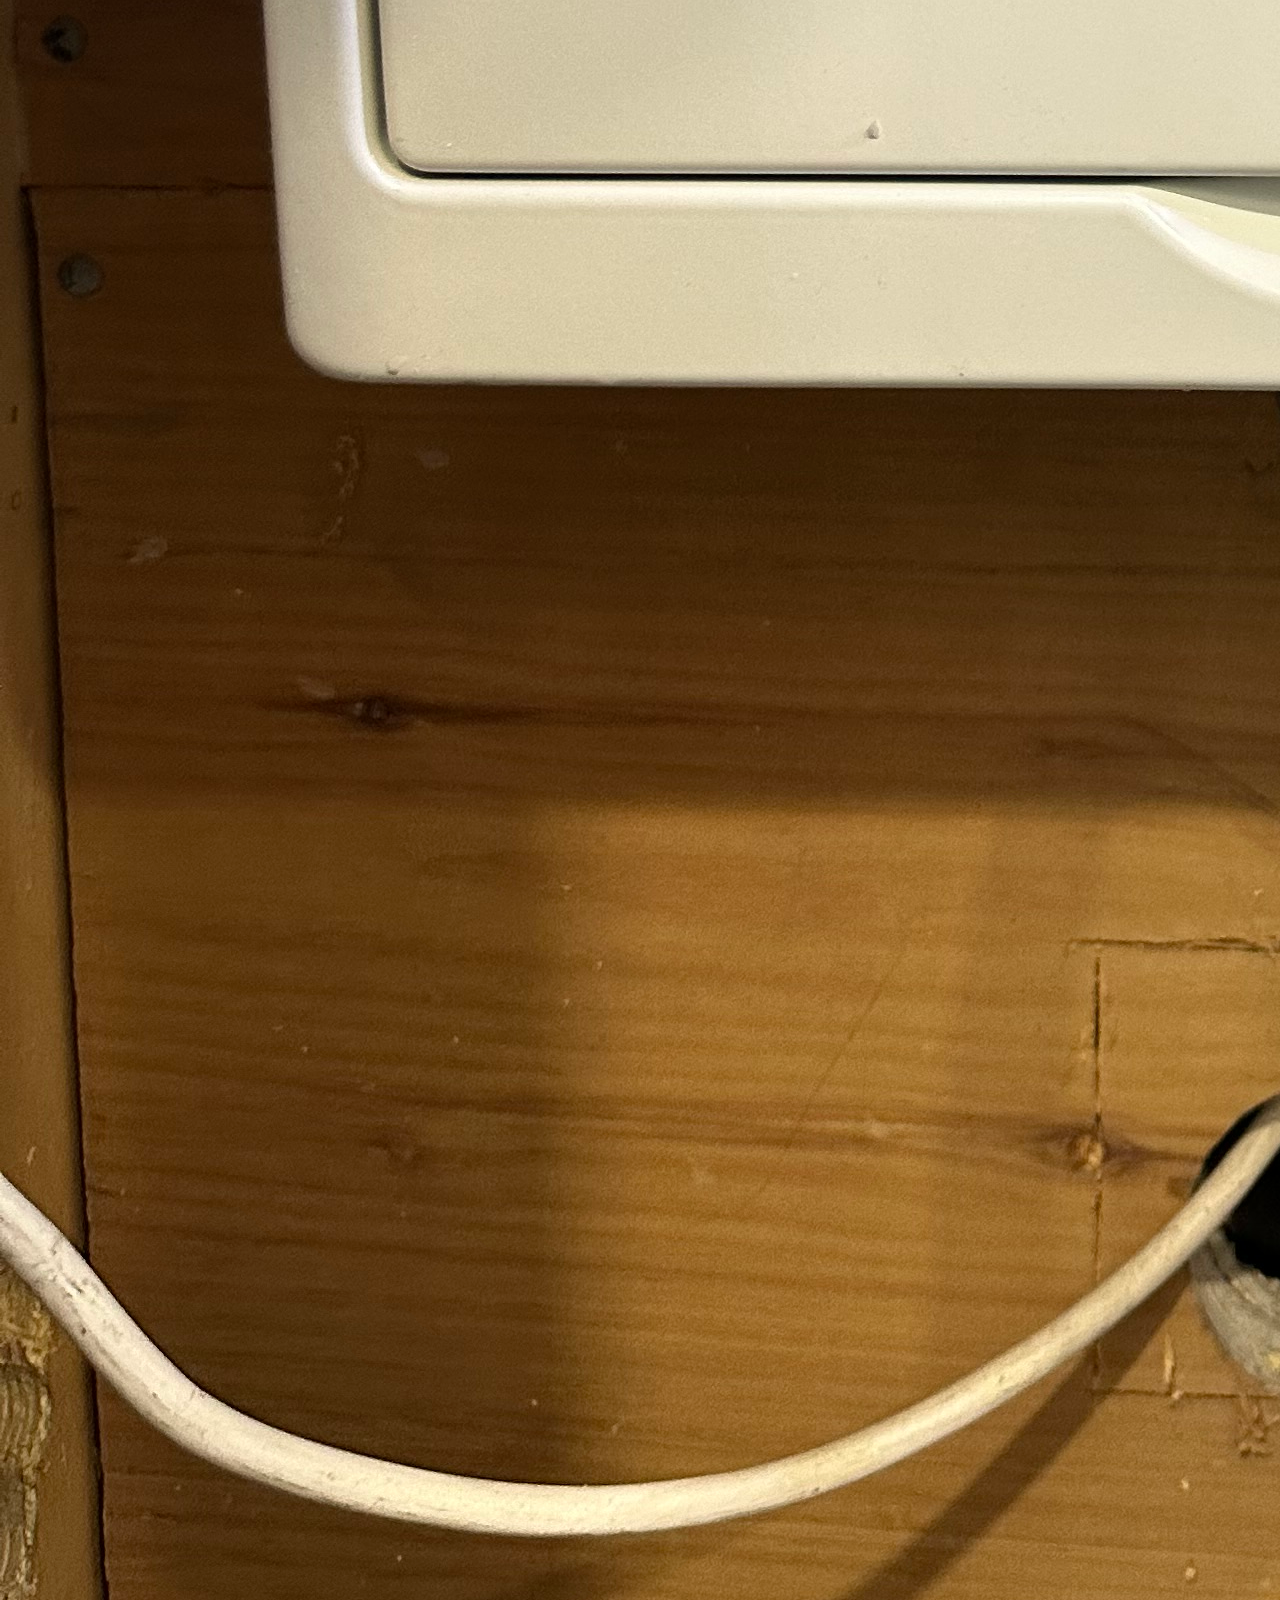
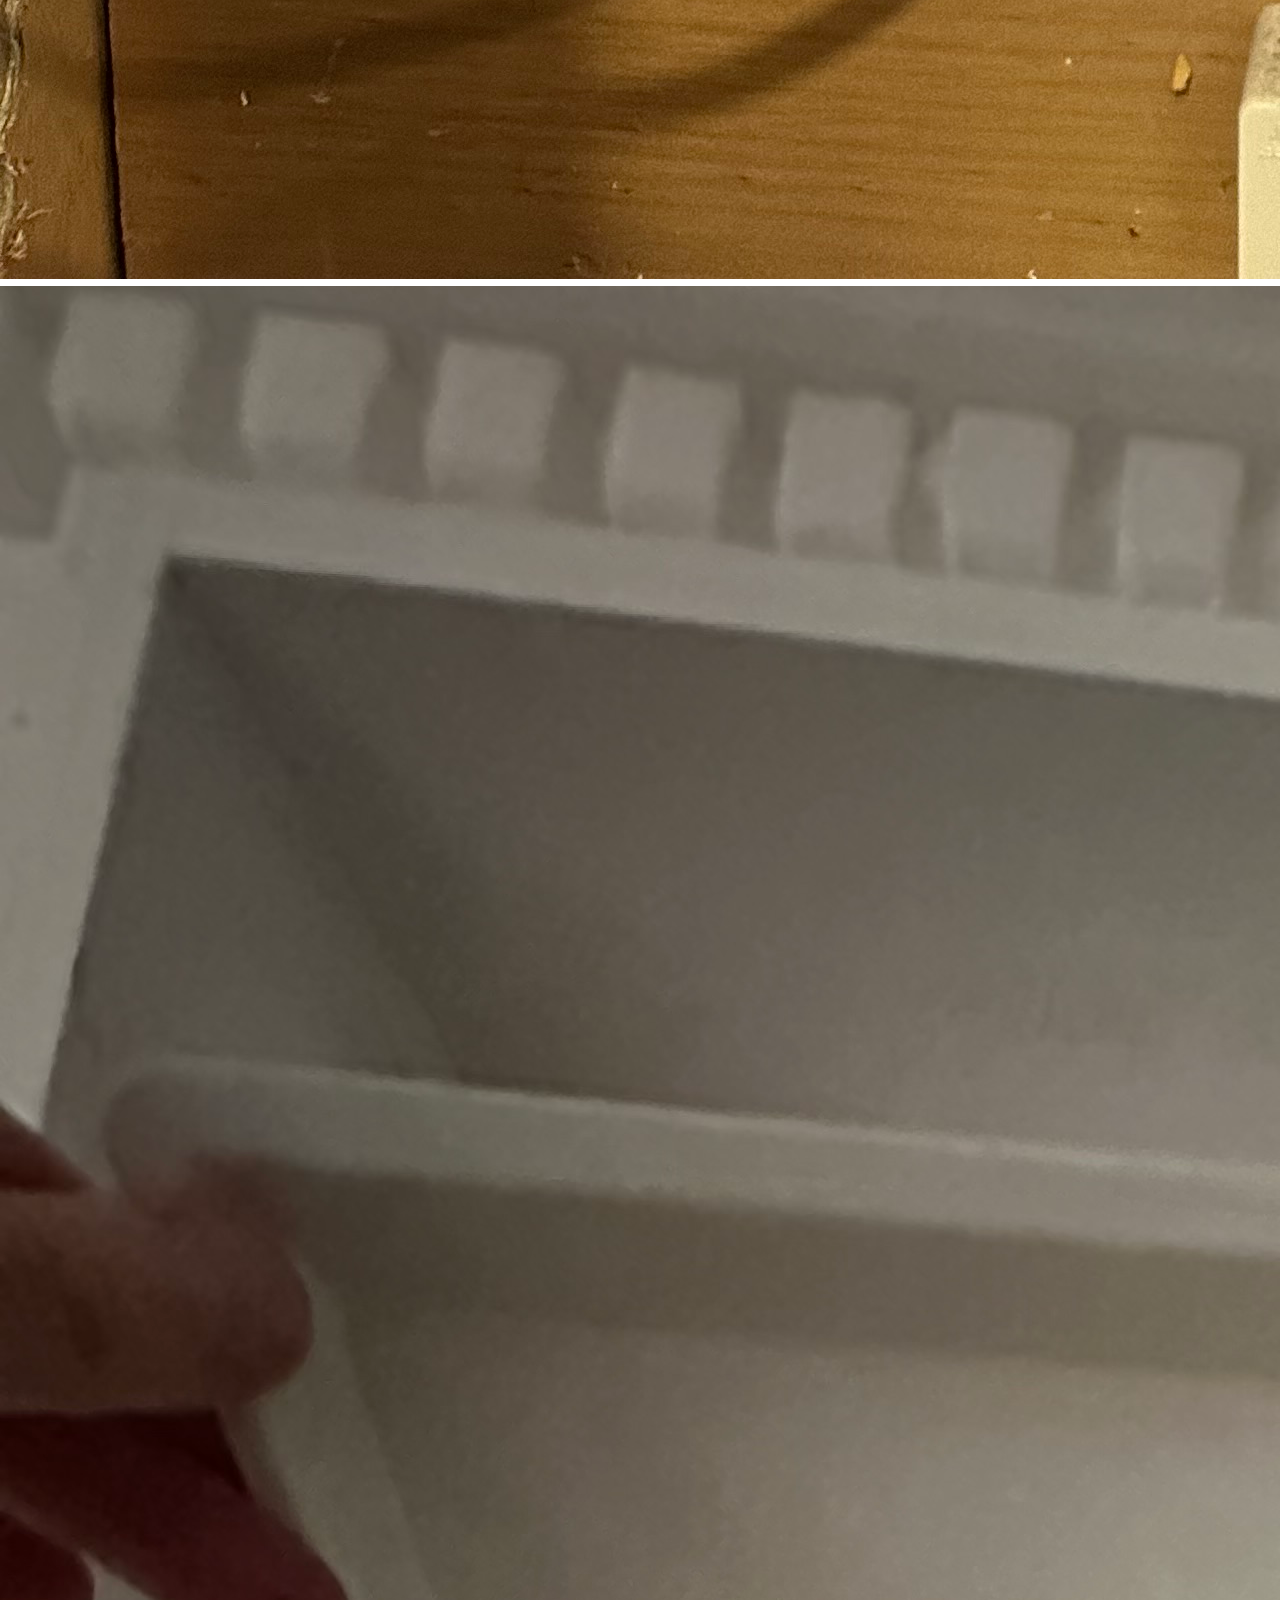
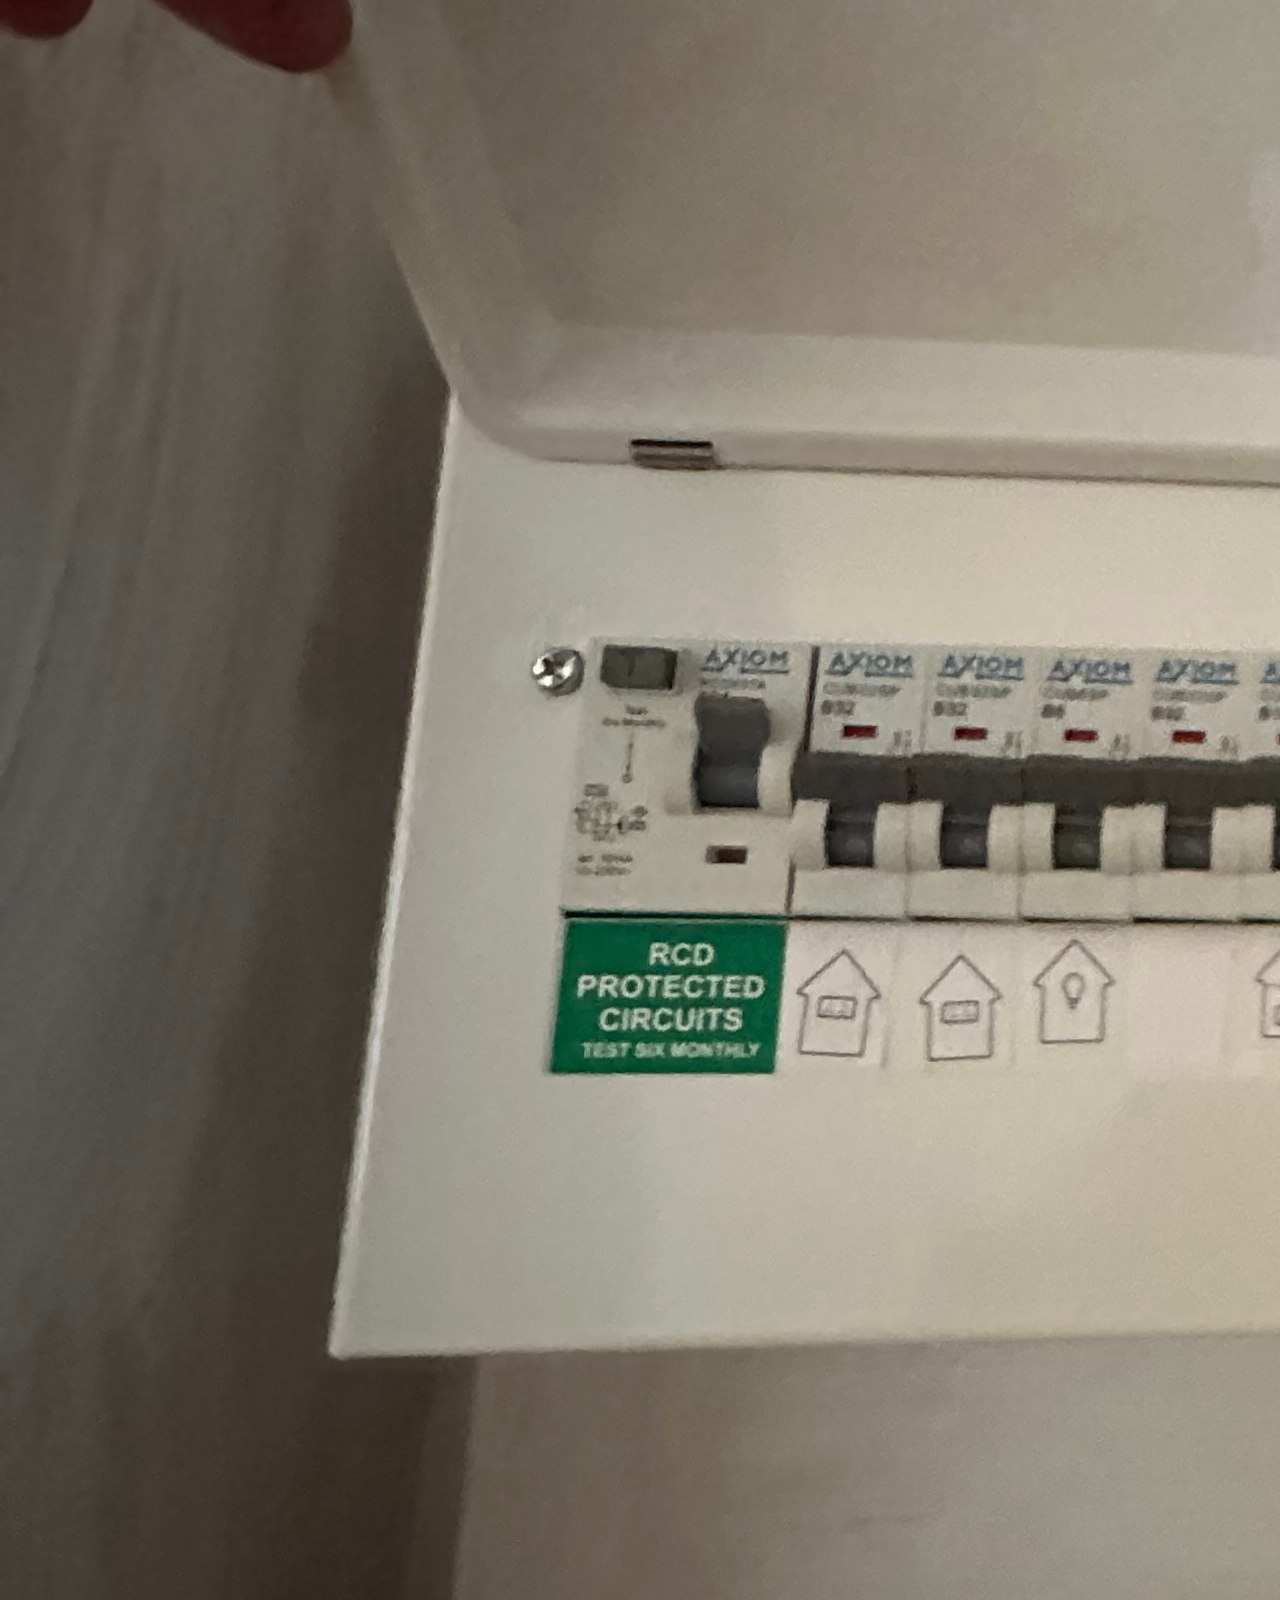
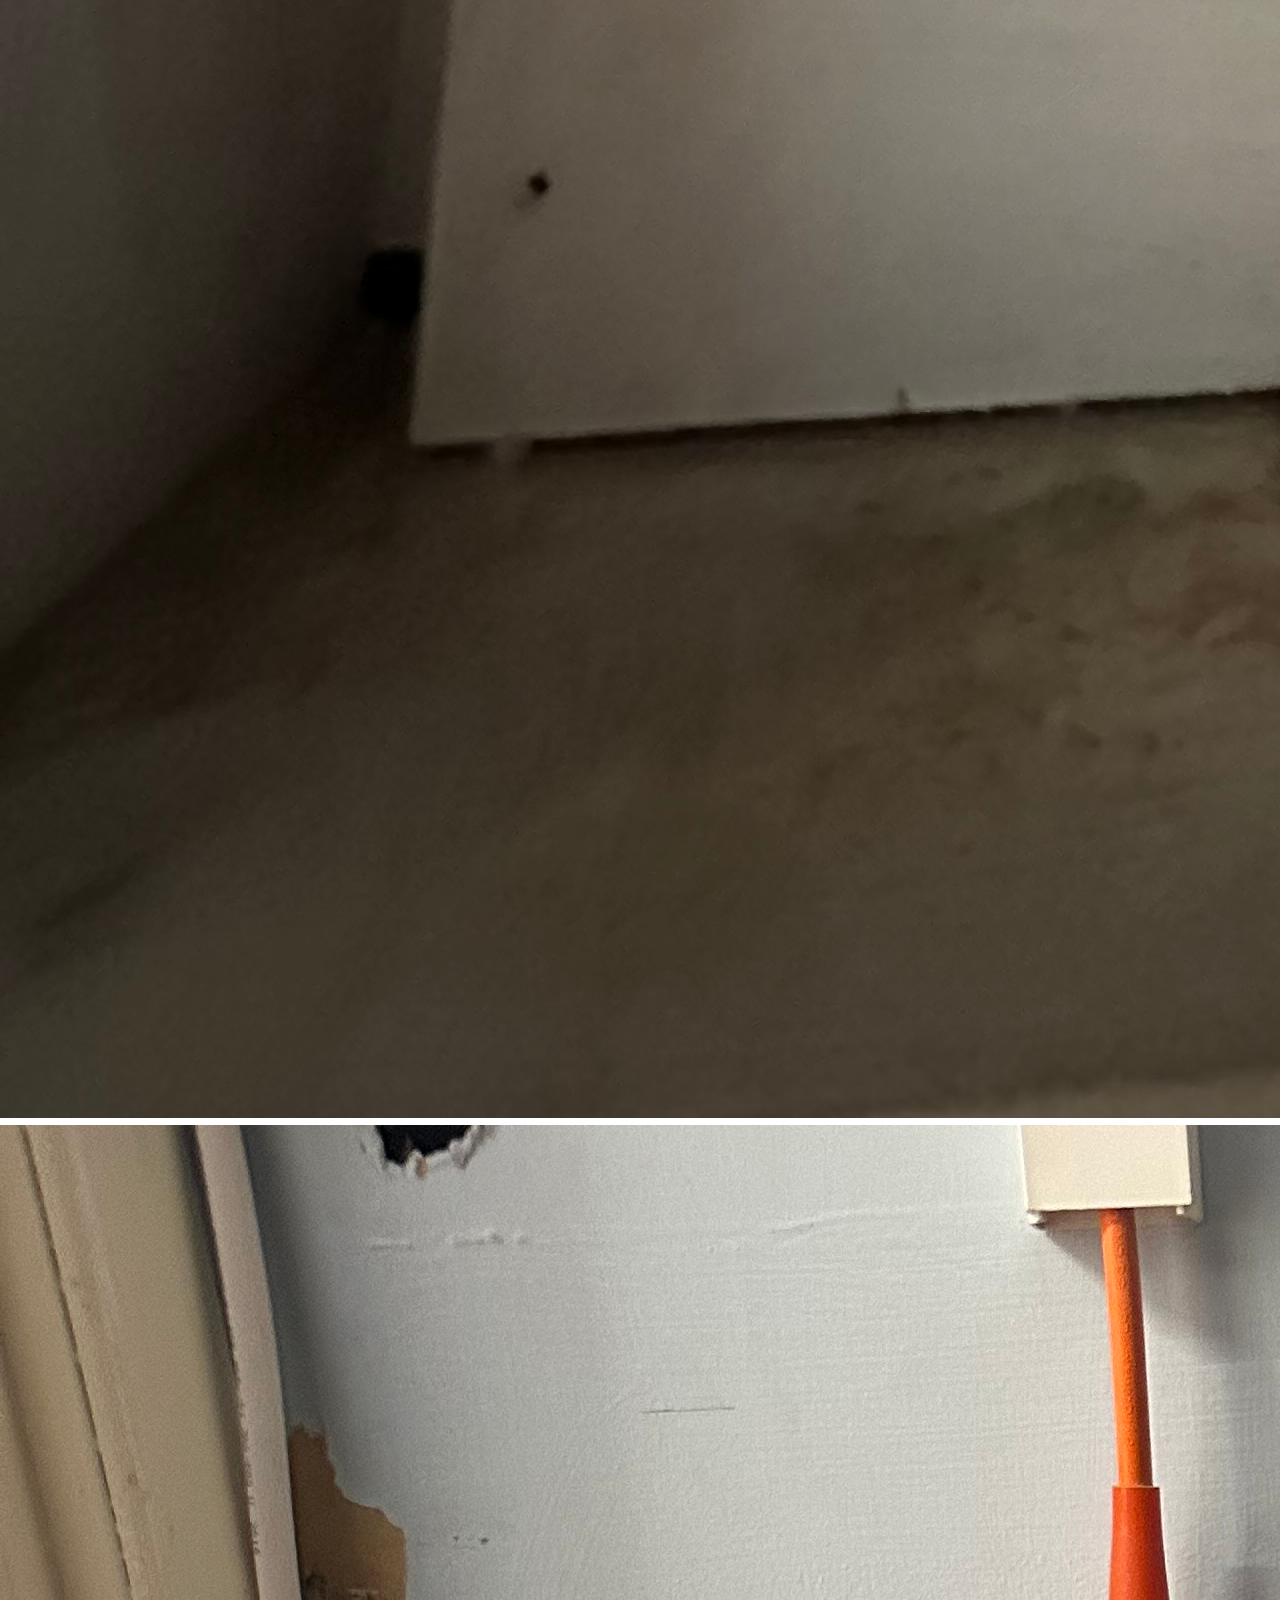
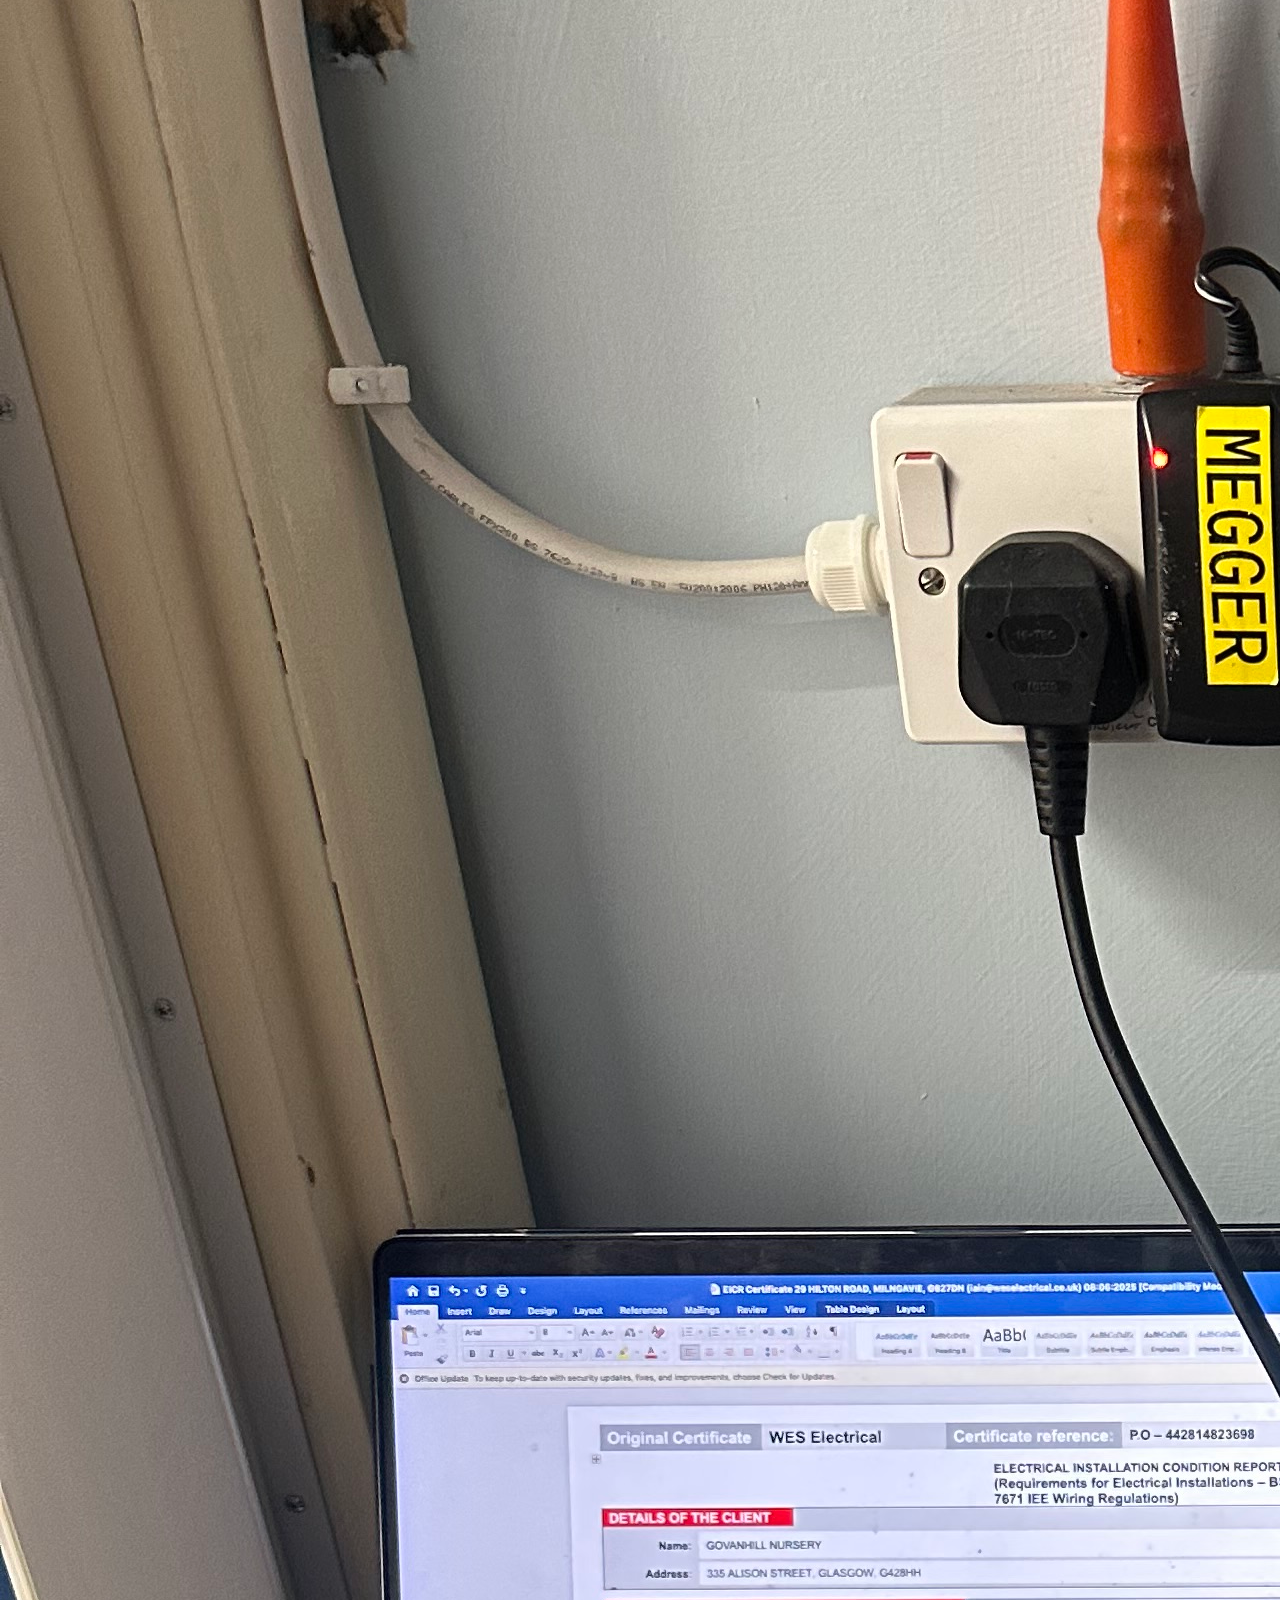
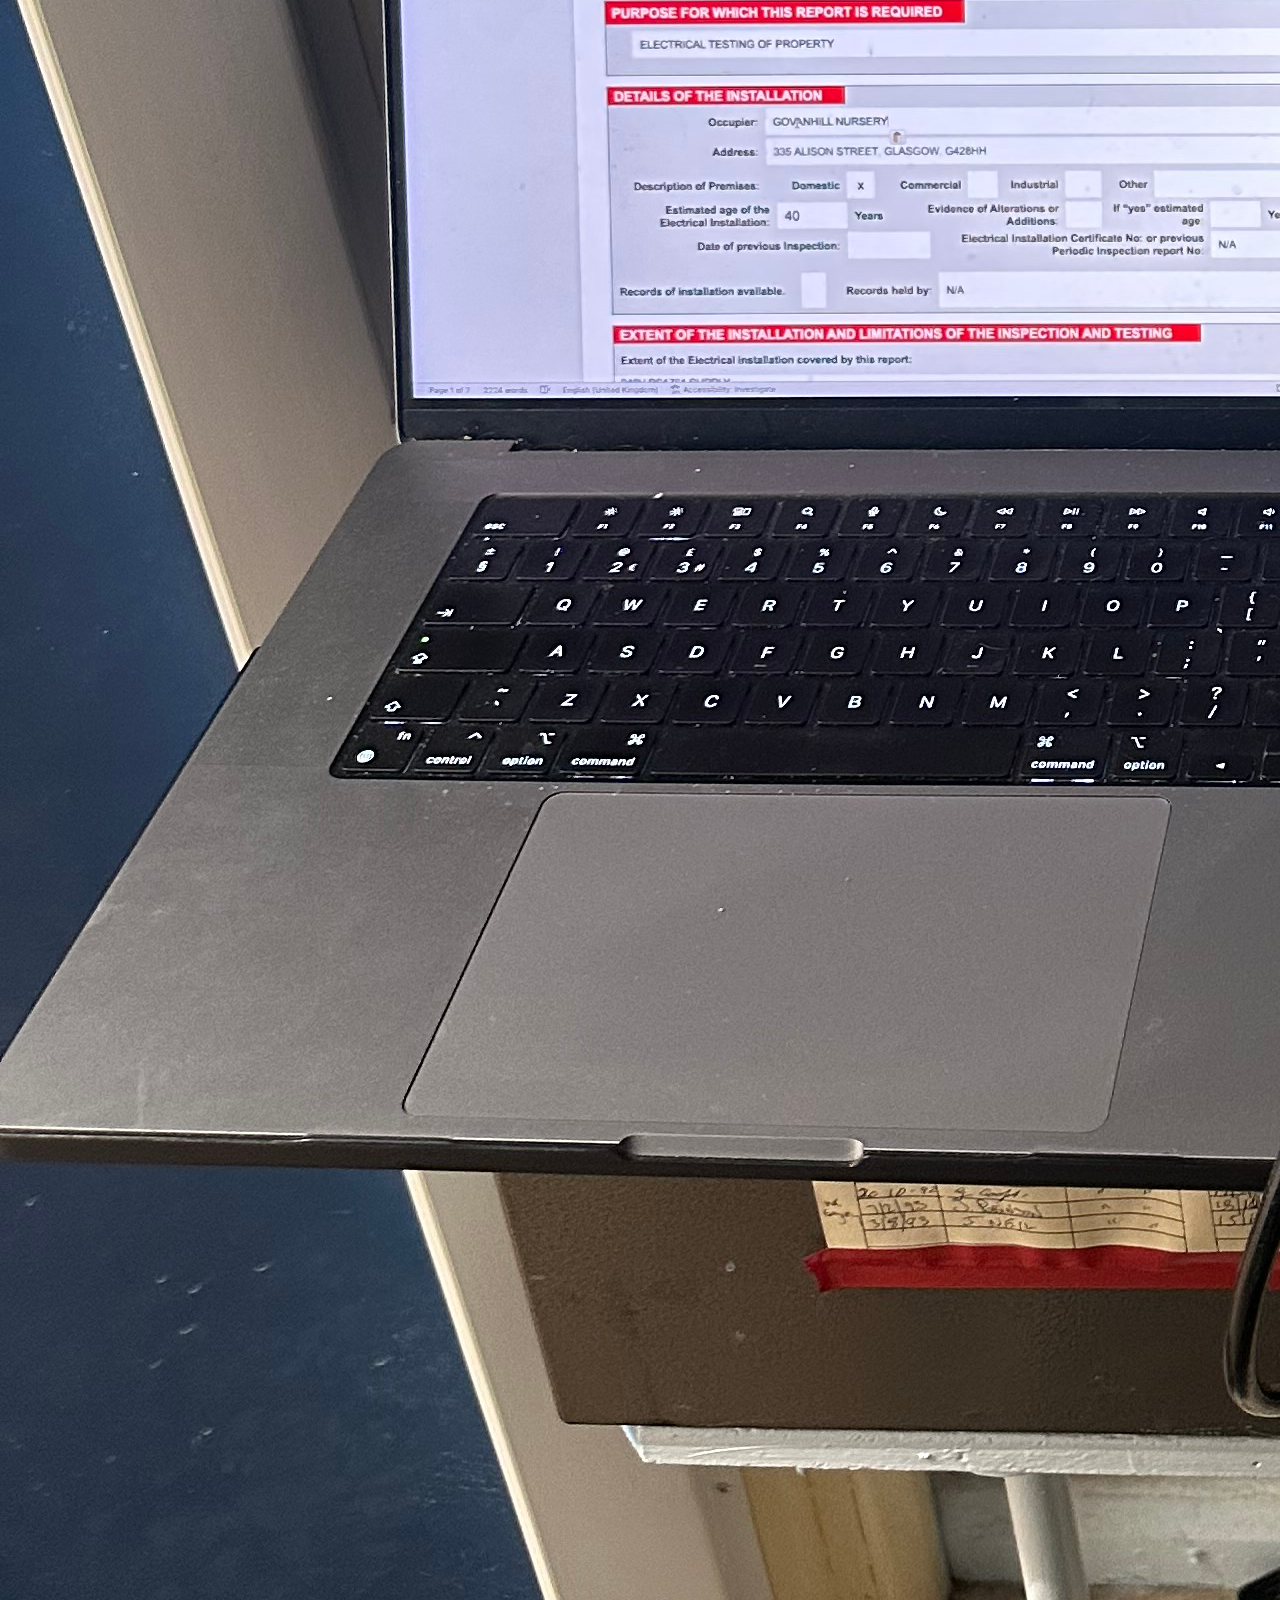
<file: gallery.html>
<!DOCTYPE html>
<html lang="en">
  <head>
    <meta charset="UTF-8" />
    <meta name="viewport" content="width=device-width, initial-scale=1.0" />
    <title>W.E.S Electrical Ltd</title>
    <link rel="stylesheet" href="style.css" />
    <link
      href="https://fonts.googleapis.com/css2?family=Poppins:wght@400;600;700&display=swap"
      rel="stylesheet"
    />
    <link
      rel="stylesheet"
      href="https://cdnjs.cloudflare.com/ajax/libs/font-awesome/6.5.0/css/all.min.css"
    />
  </head>
  <body>
    <div class="top-bar">
      <div class="container">
        <div class="contact-info">
          <span><i class="fas fa-phone"></i> 0141 840 5236</span>
          <span><i class="fas fa-envelope"></i> iain@weselectrical.co.uk</span>
          <span><i class="fas fa-clock"></i> Mon - Fri 08.00 - 18.00</span>
        </div>
        <div class="social-icons">
          <a href="#"><i class="fab fa-facebook-f"></i></a>
          <a href="#"><i class="fab fa-instagram"></i></a>
          <a href="#"><i class="fab fa-linkedin-in"></i></a>
        </div>
      </div>
    </div>

    <header class="navbar">
      <div class="container">
        <div class="logo">
          <img src="images/logo.svg" alt="W.E.S Electrical Ltd" />
        </div>
        <nav class="nav-links" id="mobileMenu">
          <span class="close-menu" id="closeMenu">&times;</span>
          <a href="index.html">Home</a>
          <a href="about.html">About Us</a>
          <div class="dropdown">
            <a href="services.html" class="dropbtn"
              >Our Services <i class="fas fa-caret-down"></i
            ></a>
            <div class="dropdown-content">
              <a href="service1.html">Electrical services</a>
              <a href="service2.html">EICR certificate</a>
              <a href="service3.html">PAT testing</a>
              <a href="service4.html">Commercial EICR</a>
              <a href="service5.html">Rewires Glasgow</a>
              <a href="service6.html">Energy Performance (EPC)</a>
              <a href="service7.html">Legionella RA Certificate</a>
              <a href="service8.html">Emergency Call out (24hr)</a>
              <a href="service9.html">Smoke alarms FHP3</a>
              <a href="service10.html">Fire Safety Assesment</a>
              <a href="service11.html">Sockets / Lighting </a>
              <a href="service12.html">EV Charging</a>
              <a href="service13.html">Emergency Electricians</a>
              <a href="service14.html">Sockets & Power outlets</a>
              <a href="service15.html">Electric Showers</a>
            </div>
          </div>
          <a href="gallery.html">Gallery</a>
          <a href="testimonials.html">Testimonials</a>
        </nav>
        <div class="menu-toggle" id="menuToggle">
          <i class="fas fa-bars"></i>
        </div>
        <a href="contactus.html" class="btn-primary">Contact Us</a>
      </div>
    </header>

    <section class="hero3">
      <div class="overlay3"></div>
      <div class="hero-content3">
        <h1>Gallery</h1>
      </div>
    </section>
    <section class="gallery-section">
      <div class="gallery-grid">
        <!-- Gallery Item 1 -->
        <div class="gallery-item">
          <img src="images/gall1.jpg" alt="Electrical Panel 1" />
        </div>

        <!-- Gallery Item 2 -->
        <div class="gallery-item">
          <img src="images/gall2.jpg" alt="Electrical Panel 2" />
        </div>

        <!-- Gallery Item 3 -->
        <div class="gallery-item">
          <img src="images/gall3.jpg" alt="Circuit Breakers" />
        </div>

        <!-- Gallery Item 4 -->
        <div class="gallery-item">
          <img src="images/gall4.jpg" alt="Laptop and Testing Equipment" />
        </div>

        <!-- Gallery Item 5 -->
        <div class="gallery-item">
          <img src="images/gall5.jpg" alt="Main Distribution Board" />
        </div>

        <!-- Gallery Item 6 -->
        <div class="gallery-item">
          <img src="images/gall6.jpg" alt="32A Socket Switch" />
        </div>

        <!-- Gallery Item 7 -->
        <div class="gallery-item">
          <img src="images/gall7.jpg" alt="Emergency Shutoff Switch" />
        </div>

        <!-- Gallery Item 8 -->
        <div class="gallery-item">
          <img src="images/gall8.jpg" alt="Emergency Exit Sign" />
        </div>

        <!-- Gallery Item 9 -->
        <div class="gallery-item">
          <img src="images/gall9.jpg" alt="Electrical Test Meter" />
        </div>
      </div>
    </section>
    <div class="contact-section">
      <h1>Get in Touch</h1>
      <h2>Get in touch</h2>

      <form action="#" method="POST" class="contact-form">
        <div class="form-group name-group">
          <label>Name</label>
          <div class="name-inputs">
            <input type="text" id="first-name" name="first-name" required />
            <input type="text" id="last-name" name="last-name" required />
          </div>
          <div class="name-labels">
            <label for="first-name" class="sub-label">First</label>
            <label for="last-name" class="sub-label">Last</label>
          </div>
        </div>

        <div class="form-group">
          <label for="email">Email</label>
          <input type="email" id="email" name="email" required />
        </div>

        <div class="form-group">
          <label for="phone">Phone Number</label>
          <input type="tel" id="phone" name="phone" />
        </div>

        <div class="form-group">
          <label for="message">Message</label>
          <textarea id="message" name="message" rows="10" required></textarea>
        </div>

        <button type="submit" class="submit-btn">Submit</button>

        <div class="disclaimer">
          <p>
            This site is protected by reCAPTCHA Enterprise and the Google
            <a href="#" target="_blank">Privacy Policy</a> and
          </p>
          <div class="powered-by">
            <span class="powered-text">Powered by</span>
            <a href="https://www.wufoo.com/" target="_blank" class="wufoo-link">
              <span class="wufoo-name">Wufoo</span>
            </a>
            <span class="by-text">by SurveyMonkey</span>
          </div>
        </div>
      </form>
    </div>
    <div class="footer-container">
      <div class="footer-content">
        <div class="footer-col logo-col">
          <div class="footer-logo">
            <img
              src="images/logo.svg"
              alt="W.E.S Electrical Ltd. Logo"
              class="logo-img"
            />
          </div>
          <p>
            We Ensure Every Property Meets The Highest Electrical Safety
            Requirements, Reducing Risks And Protecting Both People And Assets.
            Our Certified Inspections, Testing, And Compliance Services Give You
            Piece Of Mind That Your Home Or Business Is Always Safe And Up To
            Standard.
          </p>
        </div>

        <div class="footer-col links-col">
          <h3 class="footer-heading">Quick Links</h3>
          <ul class="quick-links">
            <li><a href="index.html">Home</a></li>
            <li><a href="about.html">About Us</a></li>
            <li><a href="services.html">Our Services</a></li>
            <li><a href="gallery.html">Gallery</a></li>
            <li><a href="#testimonials-1">Testimonials</a></li>
            <li><a href="contact.html">Contact Us</a></li>
          </ul>
        </div>

        <div class="footer-col connect-col">
          <h3 class="footer-heading">Stay Connected</h3>

          <div class="newsletter-form">
            <div class="email-input-group">
              <span class="email-icon">📧</span>
              <input
                type="email"
                placeholder="e.g. hello@lorem.com"
                aria-label="Email address for subscription"
              />
            </div>
            <button class="subscribe-btn">Subscribe</button>
          </div>

          <p class="subscribe-text">
            Subscribe to our newsletter and get the latest updates, safety tips,
            and exclusive offers delivered straight to your inbox.
          </p>
        </div>
      </div>

      <hr class="footer-separator" />

      <div class="footer-bottom">
        <p class="copyright">
          Copyright &copy; 2025 W.E.S Electrical Ltd. | Designed by Digital
          Arcanum
        </p>
        <div class="legal-links">
          <a href="#">Privacy Policy</a> | <a href="#">Terms & Conditions</a>
        </div>
      </div>
    </div>
    <script>
      const menuToggle = document.getElementById("menuToggle");
      const mobileMenu = document.getElementById("mobileMenu");
      const closeMenu = document.getElementById("closeMenu");

      menuToggle.addEventListener("click", () => {
        mobileMenu.classList.add("active");
      });

      closeMenu.addEventListener("click", () => {
        mobileMenu.classList.remove("active");
      });
    </script>
  </body>
</html>
</file>
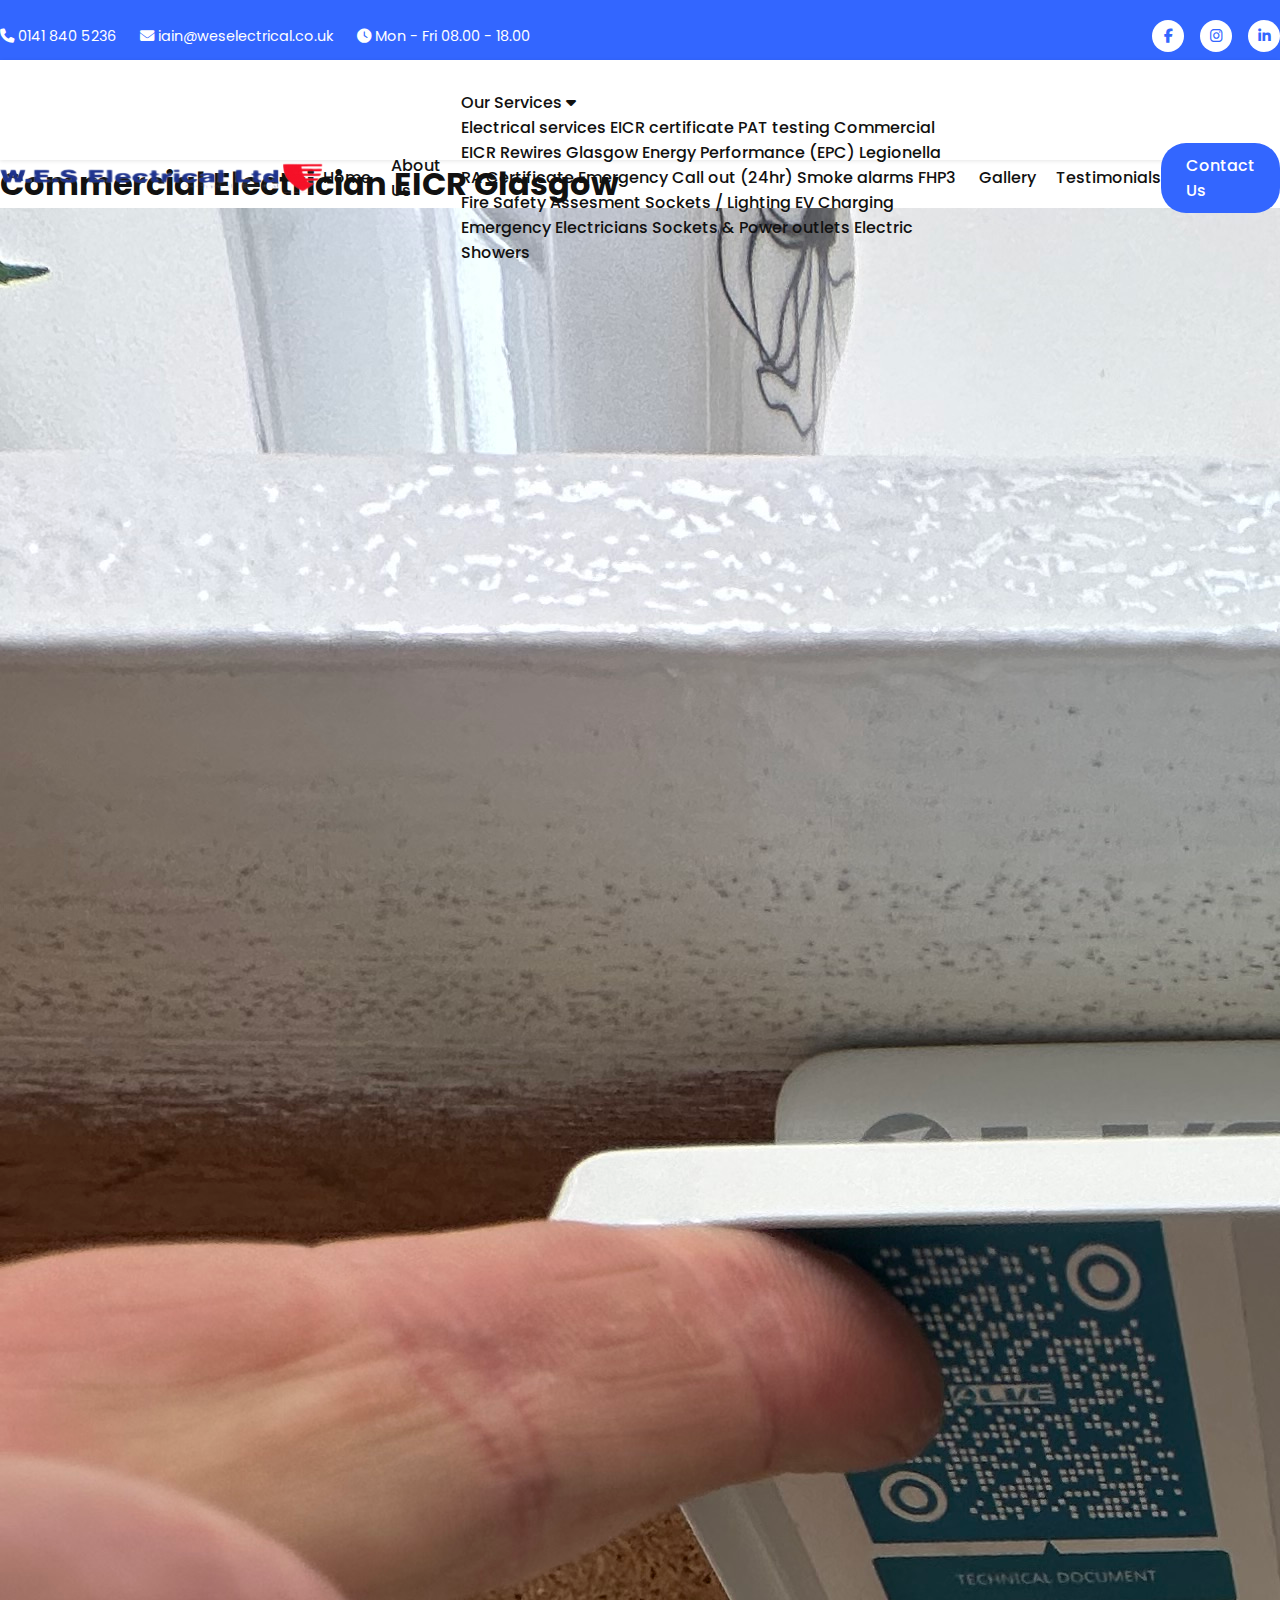
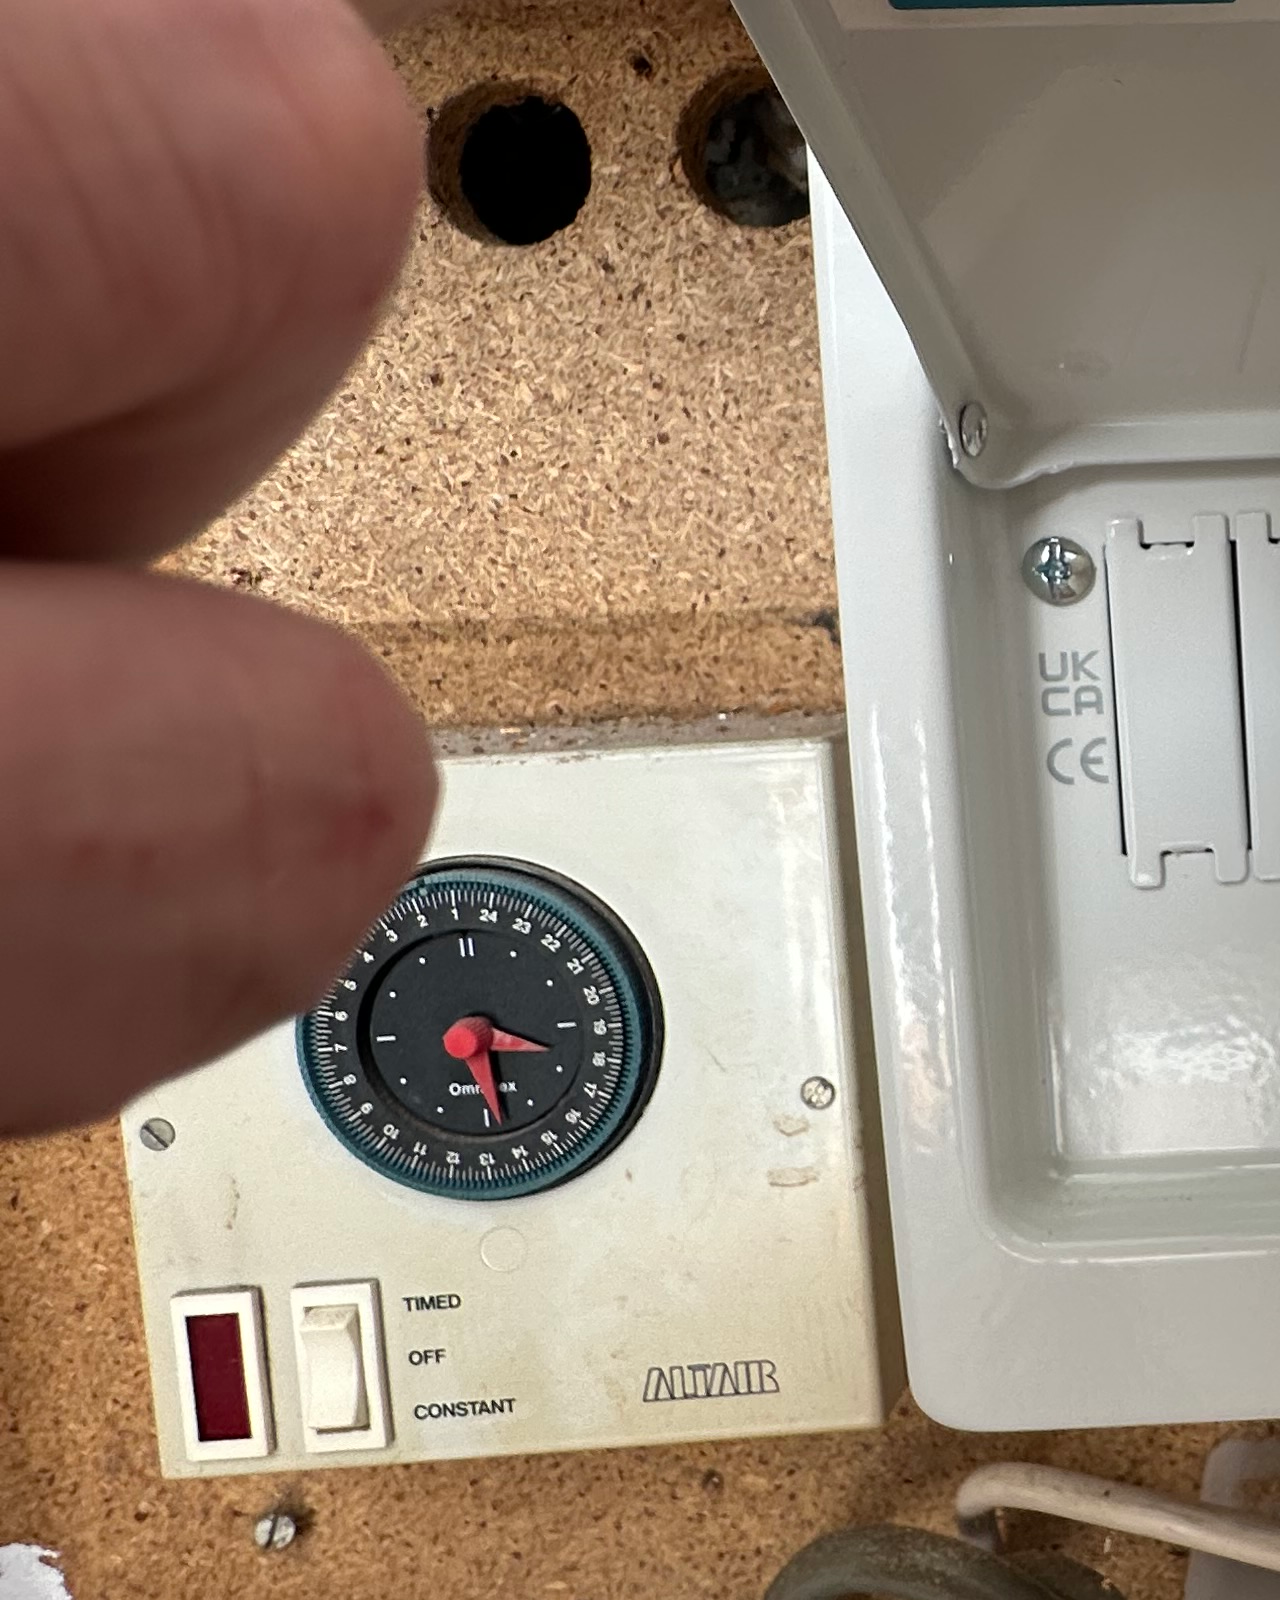
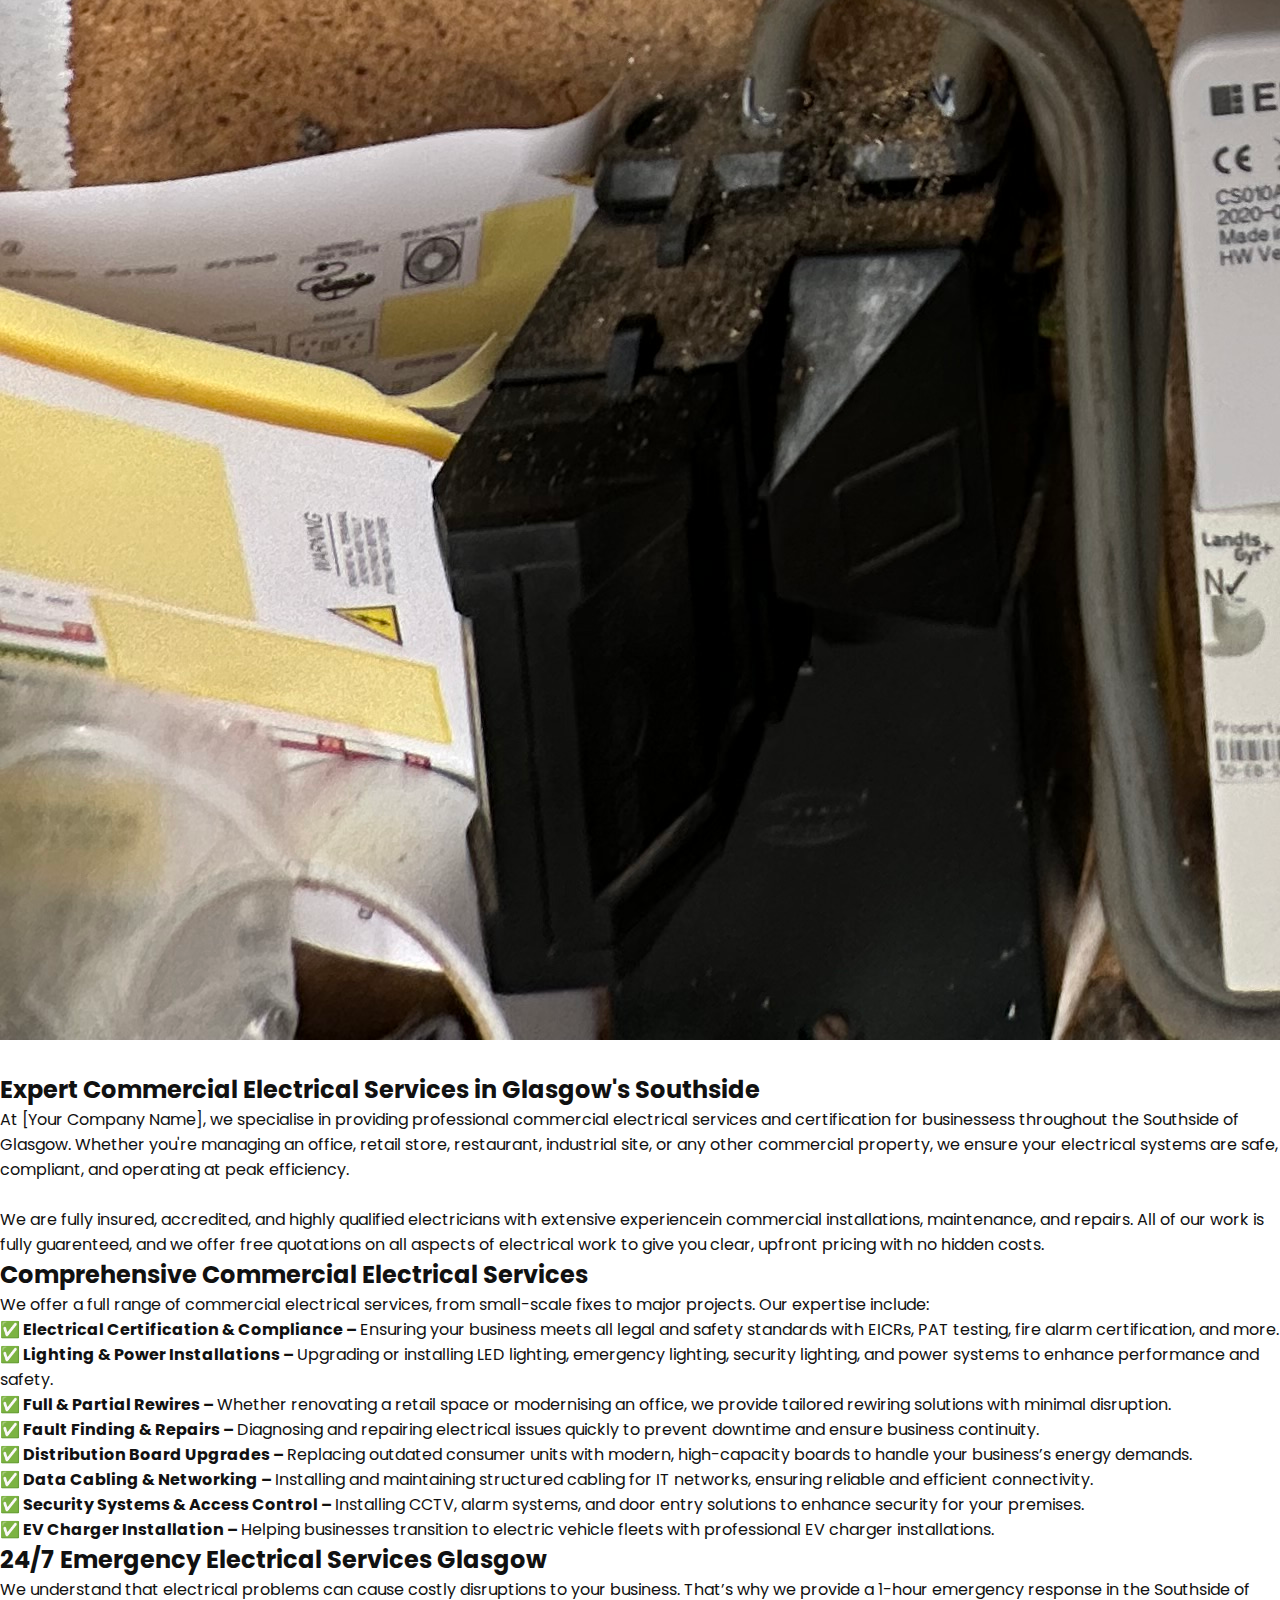
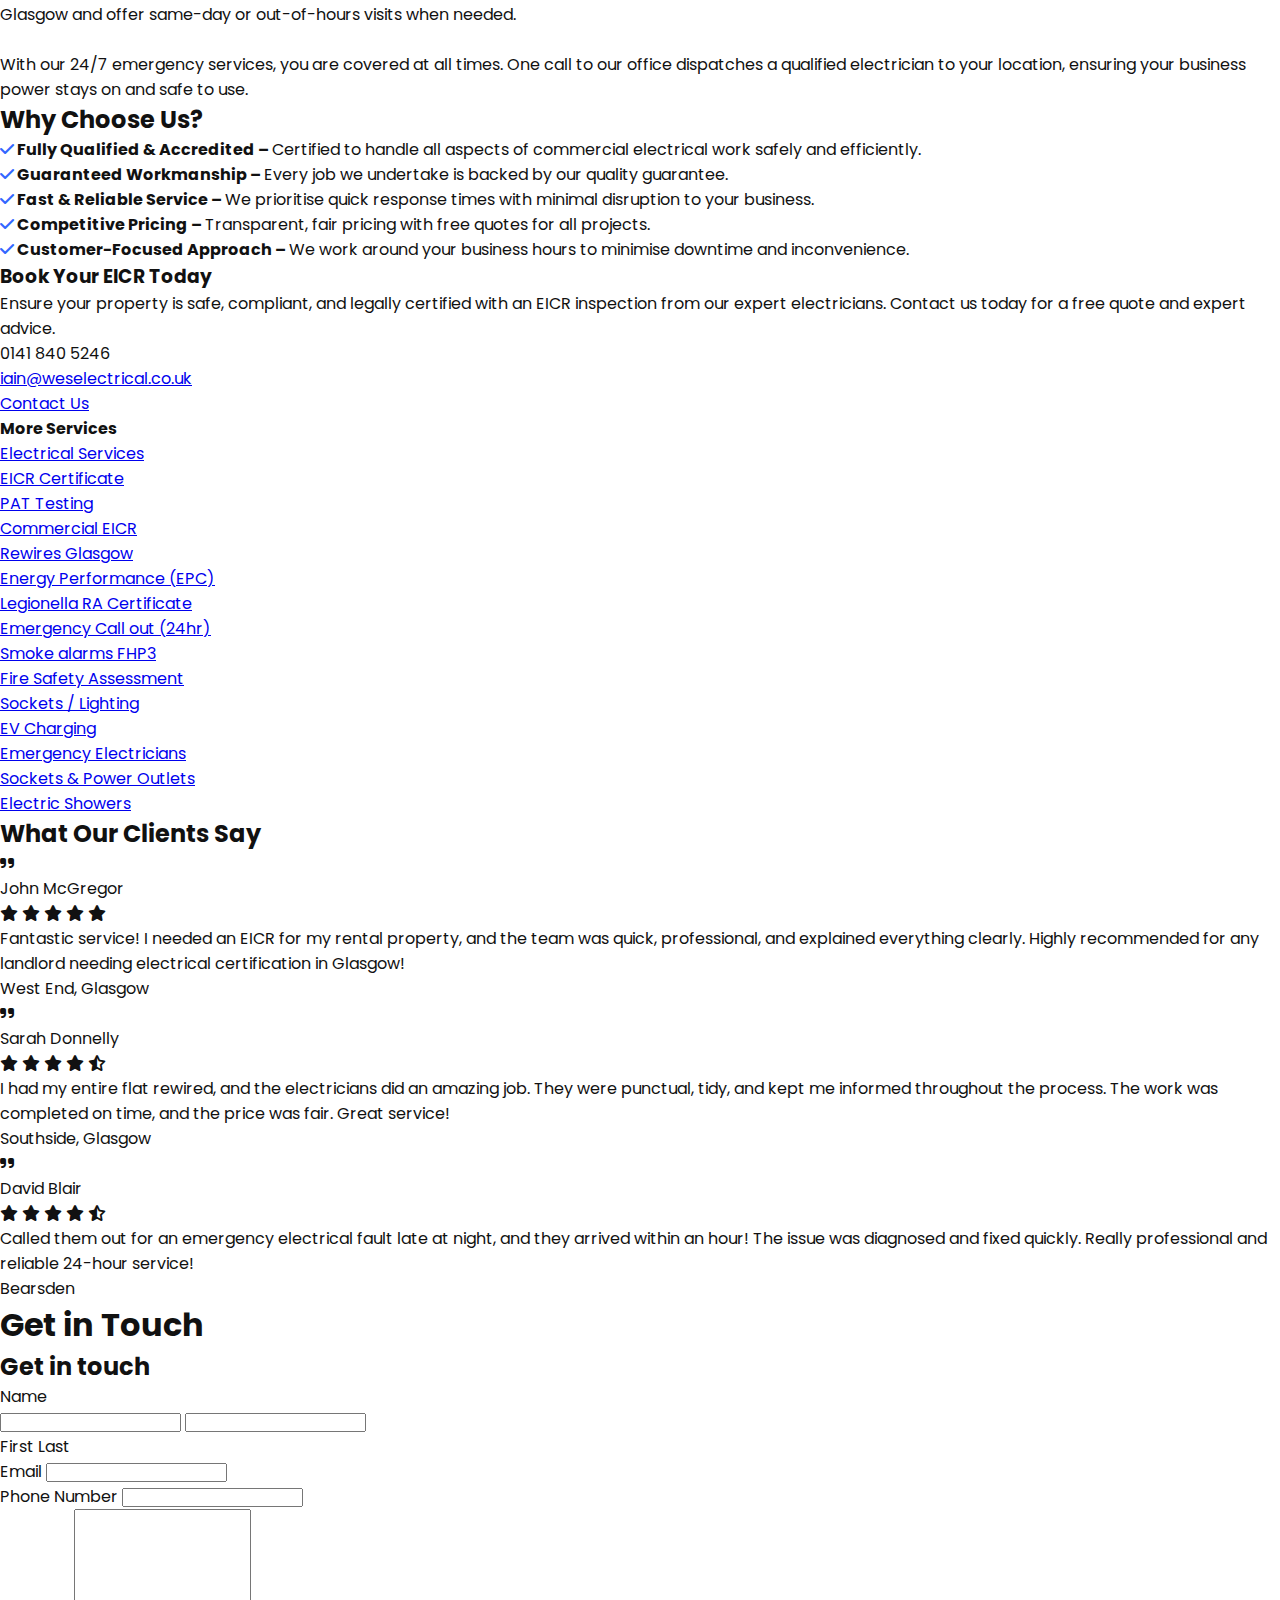
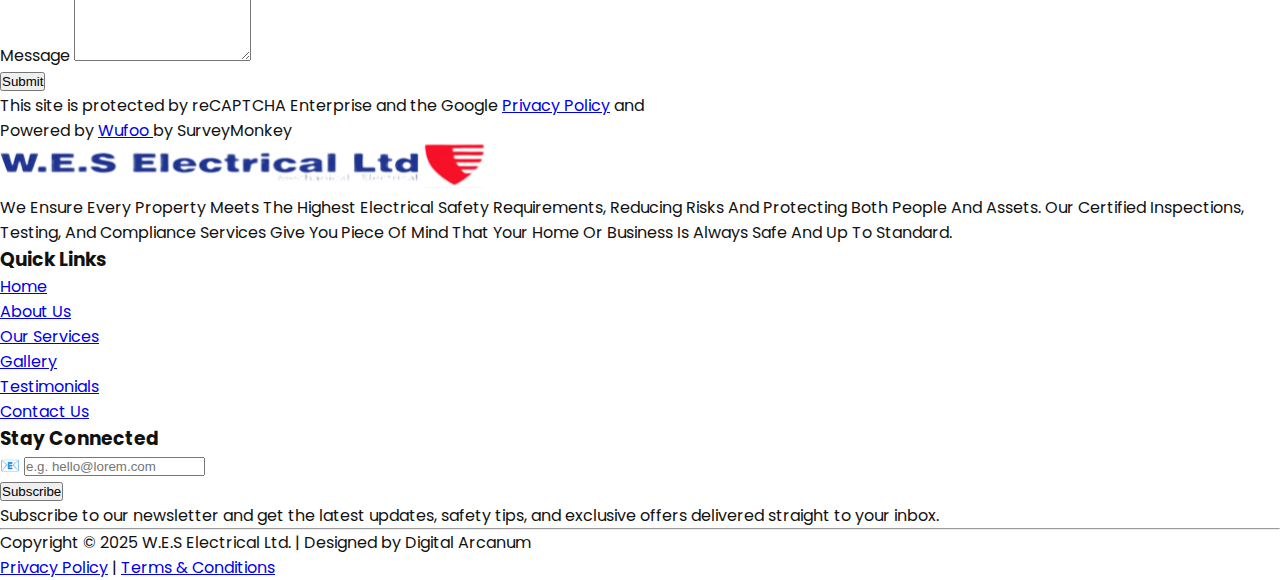
<file: service4.html>
<!DOCTYPE html>
<html lang="en">
  <head>
    <meta charset="UTF-8" />
    <meta name="viewport" content="width=device-width, initial-scale=1.0" />
    <title>W.E.S Electrical Ltd</title>
    <link rel="stylesheet" href="style.css" />
    <link
      href="https://fonts.googleapis.com/css2?family=Poppins:wght@400;600;700&display=swap"
      rel="stylesheet"
    />
    <link
      rel="stylesheet"
      href="https://cdnjs.cloudflare.com/ajax/libs/font-awesome/6.5.0/css/all.min.css"
    />
  </head>
  <body>
    <div class="top-bar">
      <div class="container">
        <div class="contact-info">
          <span><i class="fas fa-phone"></i> 0141 840 5236</span>
          <span><i class="fas fa-envelope"></i> iain@weselectrical.co.uk</span>
          <span><i class="fas fa-clock"></i> Mon - Fri 08.00 - 18.00</span>
        </div>
        <div class="social-icons">
          <a href="#"><i class="fab fa-facebook-f"></i></a>
          <a href="#"><i class="fab fa-instagram"></i></a>
          <a href="#"><i class="fab fa-linkedin-in"></i></a>
        </div>
      </div>
    </div>

    <header class="navbar">
      <div class="container">
        <div class="logo">
          <img src="images/logo.svg" alt="W.E.S Electrical Ltd" />
        </div>
        <nav class="nav-links" id="mobileMenu">
          <span class="close-menu" id="closeMenu">&times;</span>
          <a href="index.html">Home</a>
          <a href="about.html">About Us</a>
          <div class="dropdown">
            <a href="services.html" class="dropbtn"
              >Our Services <i class="fas fa-caret-down"></i
            ></a>
            <div class="dropdown-content">
              <a href="services.html#eicr">Electrical services</a>
              <a href="services.html#pat-testing">EICR certificate</a>
              <a href="services.html#commercial">PAT testing</a>
              <a href="service4.html">Commercial EICR</a>
              <a href="service5.html">Rewires Glasgow</a>
              <a href="">Energy Performance (EPC)</a>
              <a href="">Legionella RA Certificate</a>
              <a href="">Emergency Call out (24hr)</a>
              <a href="">Smoke alarms FHP3</a>
              <a href="">Fire Safety Assesment</a>
              <a href="">Sockets / Lighting </a>
              <a href="">EV Charging</a>
              <a href="">Emergency Electricians</a>
              <a href="">Sockets & Power outlets</a>
              <a href="">Electric Showers</a>
            </div>
          </div>
          <a href="gallery.html">Gallery</a>
          <a href="testimonials.html">Testimonials</a>
        </nav>
        <div class="menu-toggle" id="menuToggle">
          <i class="fas fa-bars"></i>
        </div>
        <a href="contactus.html" class="btn-primary">Contact Us</a>
      </div>
    </header>
    <div class="content-layout">
      <div class="main-area">
        <h1>Commercial Electrician EICR Glasgow</h1>

        <!-- Image Section -->
        <div
          class="image-wrapper"
          style="text-align: center; margin-bottom: 25px"
        >
          <!-- Used the placeholder image for the visual, using the new CSS class for control -->
          <img
            src="images/EICR glasgow copy.jpg"
            onerror="this.onerror=null; this.src='https://placehold.co/600x400/e0e0e0/333?text=Fuse+Box';"
            alt="Example image of a modern electrical fuse box or consumer unit."
            class="main-content-image"
          />
        </div>

        <h2>Expert Commercial Electrical Services in Glasgow's Southside</h2>
          <p>
            At [Your Company Name], we specialise in providing professional commercial electrical services and certification for businessess throughout the Southside of Glasgow.
            Whether you're managing an office, retail store, restaurant, industrial site, or any other commercial property, we ensure your electrical systems are safe, compliant, and operating at peak efficiency.<br><br>
  
            We are fully insured, accredited, and highly qualified electricians with extensive experiencein commercial installations, maintenance, and repairs. 
            All of our work is fully guarenteed, and we offer free quotations on all aspects of electrical work to give you clear, upfront pricing with no hidden costs.
        </p>

          <h2>Comprehensive Commercial Electrical Services</h2>
          <p>
            We offer a full range of commercial electrical services, from small-scale fixes to major projects.
            Our expertise include:
          </p>
          <ul>
            <li>
              <strong> ✅ Electrical Certification & Compliance – </strong> Ensuring your business meets all legal and safety standards with EICRs, PAT testing, fire alarm certification, and more.
            </li>
            <li>
             <strong> ✅ Lighting & Power Installations – </strong> Upgrading or installing LED lighting, emergency lighting, security lighting, and power systems to enhance performance and safety.
            </li>
            <li>
             <strong> ✅ Full & Partial Rewires – </strong> Whether renovating a retail space or modernising an office, we provide tailored rewiring solutions with minimal disruption.
            </li>
            <li>
             <strong> ✅ Fault Finding & Repairs – </strong> Diagnosing and repairing electrical issues quickly to prevent downtime and ensure business continuity.
            </li>
             <li>
             <strong> ✅ Distribution Board Upgrades – </strong> Replacing outdated consumer units with modern, high-capacity boards to handle your business’s energy demands.
            </li>
            <li>
             <strong> ✅ Data Cabling & Networking – </strong> Installing and maintaining structured cabling for IT networks, ensuring reliable and efficient connectivity.
            </li>
            <li>
             <strong> ✅ Security Systems & Access Control – </strong> Installing CCTV, alarm systems, and door entry solutions to enhance security for your premises.
            </li>
            <li>
             <strong> ✅ EV Charger Installation – </strong> Helping businesses transition to electric vehicle fleets with professional EV charger installations.
            </li>
          </ul>

          <h2>24/7 Emergency Electrical Services Glasgow</h2>
          <p>
           We understand that electrical problems can cause costly disruptions to your business. That’s why we provide a 1-hour emergency response in the Southside of Glasgow and offer same-day or out-of-hours visits when needed.
            <br><br>
           With our 24/7 emergency services, you are covered at all times. One call to our office dispatches a qualified electrician to your location, ensuring your business power stays on and safe to use.
          </p>

          <h2>Why Choose Us?</h2>
          <p>
            <ul>
            <li>
              <strong><i class="fas fa-check" style="color: #3366ff"></i> Fully Qualified & Accredited – </strong> Certified to handle all aspects of commercial electrical work safely and efficiently.
            </li>
            <li>
             <strong><i class="fas fa-check" style="color: #3366ff"></i> Guaranteed Workmanship – </strong> Every job we undertake is backed by our quality guarantee.
            </li>
            <li>
             <strong><i class="fas fa-check" style="color: #3366ff"></i> Fast & Reliable Service – </strong> We prioritise quick response times with minimal disruption to your business.
            </li>
            <li>
             <strong><i class="fas fa-check" style="color: #3366ff"></i> Competitive Pricing – </strong> Transparent, fair pricing with free quotes for all projects.
            </li>
             <li>
             <strong><i class="fas fa-check" style="color: #3366ff"></i> Customer-Focused Approach – </strong> We work around your business hours to minimise downtime and inconvenience.
            </li>
          </ul>
          </p>
        </div>

      <div class="sidebar">
        <!-- Book Your EICR Today CTA Box -->
        <div class="eicr-cta">
          <h3 class="mb-2">Book Your EICR Today</h3>
          <p>
            Ensure your property is safe, compliant, and legally certified with
            an EICR inspection from our expert electricians. Contact us today
            for a free quote and expert advice.
          </p>
          <div class="contact-info">
            0141 840 5246<br />
            <a href="mailto:iain@weselectrical.co.uk"
              >iain@weselectrical.co.uk</a
            >
          </div>
          <a href="#" class="contact-button">Contact Us</a>
        </div>

        <!-- More Services List -->
        <div class="more-services">
          <h4>More Services</h4>
          <ul>
            <li><a href="service1.html">Electrical Services</a></li>
            <li><a href="service2.html">EICR Certificate</a></li>
            <li><a href="service3.html">PAT Testing</a></li>
            <li><a href="service4.html" class="current">Commercial EICR</a></li>
            <li><a href="service5.html">Rewires Glasgow</a></li>
            <li><a href="service6.html">Energy Performance (EPC)</a></li>
            <li><a href="service7.html">Legionella RA Certificate</a></li>
            <li><a href="service8.html">Emergency Call out (24hr)</a></li>
            <li><a href="service9.html">Smoke alarms FHP3</a></li>
            <li><a href="service10.html">Fire Safety Assessment</a></li>
            <li><a href="service11.html">Sockets / Lighting</a></li>
            <li><a href="service12.html">EV Charging</a></li>
            <li><a href="service13.html">Emergency Electricians</a></li>
            <li><a href="service14.html">Sockets & Power Outlets</a></li>
            <li><a href="service15.html">Electric Showers</a></li>
          </ul>
        </div>
      </div>
    </div>

    <section class="testimonials">
    <div class="T-container">
        <h2>What Our Clients Say</h2>

        <div class="testimonial-carousel">

            <!-- Testimonial 1 (John McGregor - from screenshot) -->
            <div class="testimonial-item" id="testimonials-1">
                <div class="quote-icon"><i class="fas fa-quote-right"></i></div>
                <div class="client-name">John McGregor</div>
                <div class="star-rating">
                    <i class="fas fa-star"></i>
                    <i class="fas fa-star"></i>
                    <i class="fas fa-star"></i>
                    <i class="fas fa-star"></i>
                    <i class="fas fa-star"></i>
                </div>
                <p class="review-text">
                    Fantastic service! I needed an EICR for my rental property, and the team was quick, professional, and explained everything clearly. Highly recommended for any landlord needing electrical certification in Glasgow!
                </p>
                <div class="client-location">West End, Glasgow</div>
            </div>

            <!-- Testimonial 2 (Sarah Donnelly - from screenshot) -->
            <div class="testimonial-item">
                <div class="quote-icon"><i class="fas fa-quote-right"></i></div>
                <div class="client-name">Sarah Donnelly</div>
                <div class="star-rating">
                    <i class="fas fa-star"></i>
                    <i class="fas fa-star"></i>
                    <i class="fas fa-star"></i>
                    <i class="fas fa-star"></i>
                    <i class="fas fa-star-half-alt"></i>
                </div>
                <p class="review-text">
                    I had my entire flat rewired, and the electricians did an amazing job. They were punctual, tidy, and kept me informed throughout the process. The work was completed on time, and the price was fair. Great service!
                </p>
                <div class="client-location">Southside, Glasgow</div>
            </div>

            <!-- Testimonial 3 (David Blair - from screenshot) -->
            <div class="testimonial-item">
                <div class="quote-icon"><i class="fas fa-quote-right"></i></div>
                <div class="client-name">David Blair</div>
                <div class="star-rating">
                    <i class="fas fa-star"></i>
                    <i class="fas fa-star"></i>
                    <i class="fas fa-star"></i>
                    <i class="fas fa-star"></i>
                    <i class="fas fa-star-half-alt"></i>
                </div>
                <p class="review-text">
                    Called them out for an emergency electrical fault late at night, and they arrived within an hour! The issue was diagnosed and fixed quickly. Really professional and reliable 24-hour service!
                </p>
                <div class="client-location">Bearsden</div>
            </div> 
        <!-- Carousel Dots (5 dots for 5 testimonials) -->
        <div class="carousel-dots">
            <span class="dot active"></span>
            <span class="dot"></span>
            <span class="dot"></span>
            <span class="dot"></span>
            <span class="dot"></span>
        </div>
    </div>
</section>

    <div class="contact-section">
      <h1>Get in Touch</h1>
      <h2>Get in touch</h2>

      <form action="#" method="POST" class="contact-form">
        <div class="form-group name-group">
          <label>Name</label>
          <div class="name-inputs">
            <input type="text" id="first-name" name="first-name" required />
            <input type="text" id="last-name" name="last-name" required />
          </div>
          <div class="name-labels">
            <label for="first-name" class="sub-label">First</label>
            <label for="last-name" class="sub-label">Last</label>
          </div>
        </div>

        <div class="form-group">
          <label for="email">Email</label>
          <input type="email" id="email" name="email" required />
        </div>

        <div class="form-group">
          <label for="phone">Phone Number</label>
          <input type="tel" id="phone" name="phone" />
        </div>

        <div class="form-group">
          <label for="message">Message</label>
          <textarea id="message" name="message" rows="10" required></textarea>
        </div>

        <button type="submit" class="submit-btn">Submit</button>

        <div class="disclaimer">
          <p>
            This site is protected by reCAPTCHA Enterprise and the Google
            <a href="#" target="_blank">Privacy Policy</a> and
          </p>
          <div class="powered-by">
            <span class="powered-text">Powered by</span>
            <a href="https://www.wufoo.com/" target="_blank" class="wufoo-link">
              <span class="wufoo-name">Wufoo</span>
            </a>
            <span class="by-text">by SurveyMonkey</span>
          </div>
        </div>
      </form>
    </div>
    <div class="footer-container">
      <div class="footer-content">
        <div class="footer-col logo-col">
          <div class="footer-logo">
            <img
              src="images/logo.svg"
              alt="W.E.S Electrical Ltd. Logo"
              class="logo-img"
            />
          </div>
          <p>
            We Ensure Every Property Meets The Highest Electrical Safety
            Requirements, Reducing Risks And Protecting Both People And Assets.
            Our Certified Inspections, Testing, And Compliance Services Give You
            Piece Of Mind That Your Home Or Business Is Always Safe And Up To
            Standard.
          </p>
        </div>

        <div class="footer-col links-col">
          <h3 class="footer-heading">Quick Links</h3>
          <ul class="quick-links">
            <li><a href="index.html">Home</a></li>
            <li><a href="about.html">About Us</a></li>
            <li><a href="services.html">Our Services</a></li>
            <li><a href="gallery.html">Gallery</a></li>
            <li><a href="testimonials.html">Testimonials</a></li>
            <li><a href="contact.html">Contact Us</a></li>
          </ul>
        </div>

        <div class="footer-col connect-col">
          <h3 class="footer-heading">Stay Connected</h3>

          <div class="newsletter-form">
            <div class="email-input-group">
              <span class="email-icon">📧</span>
              <input
                type="email"
                placeholder="e.g. hello@lorem.com"
                aria-label="Email address for subscription"
              />
            </div>
            <button class="subscribe-btn">Subscribe</button>
          </div>

          <p class="subscribe-text">
            Subscribe to our newsletter and get the latest updates, safety tips,
            and exclusive offers delivered straight to your inbox.
          </p>
        </div>
      </div>

      <hr class="footer-separator" />

      <div class="footer-bottom">
        <p class="copyright">
          Copyright &copy; 2025 W.E.S Electrical Ltd. | Designed by Digital
          Arcanum
        </p>
        <div class="legal-links">
          <a href="#">Privacy Policy</a> | <a href="#">Terms & Conditions</a>
        </div>
      </div>
    </div>
    <script>
      const menuToggle = document.getElementById("menuToggle");
      const mobileMenu = document.getElementById("mobileMenu");
      const closeMenu = document.getElementById("closeMenu");

      menuToggle.addEventListener("click", () => {
        mobileMenu.classList.add("active");
      });

      closeMenu.addEventListener("click", () => {
        mobileMenu.classList.remove("active");
      });
    </script>
  </body>
</html>
</file>
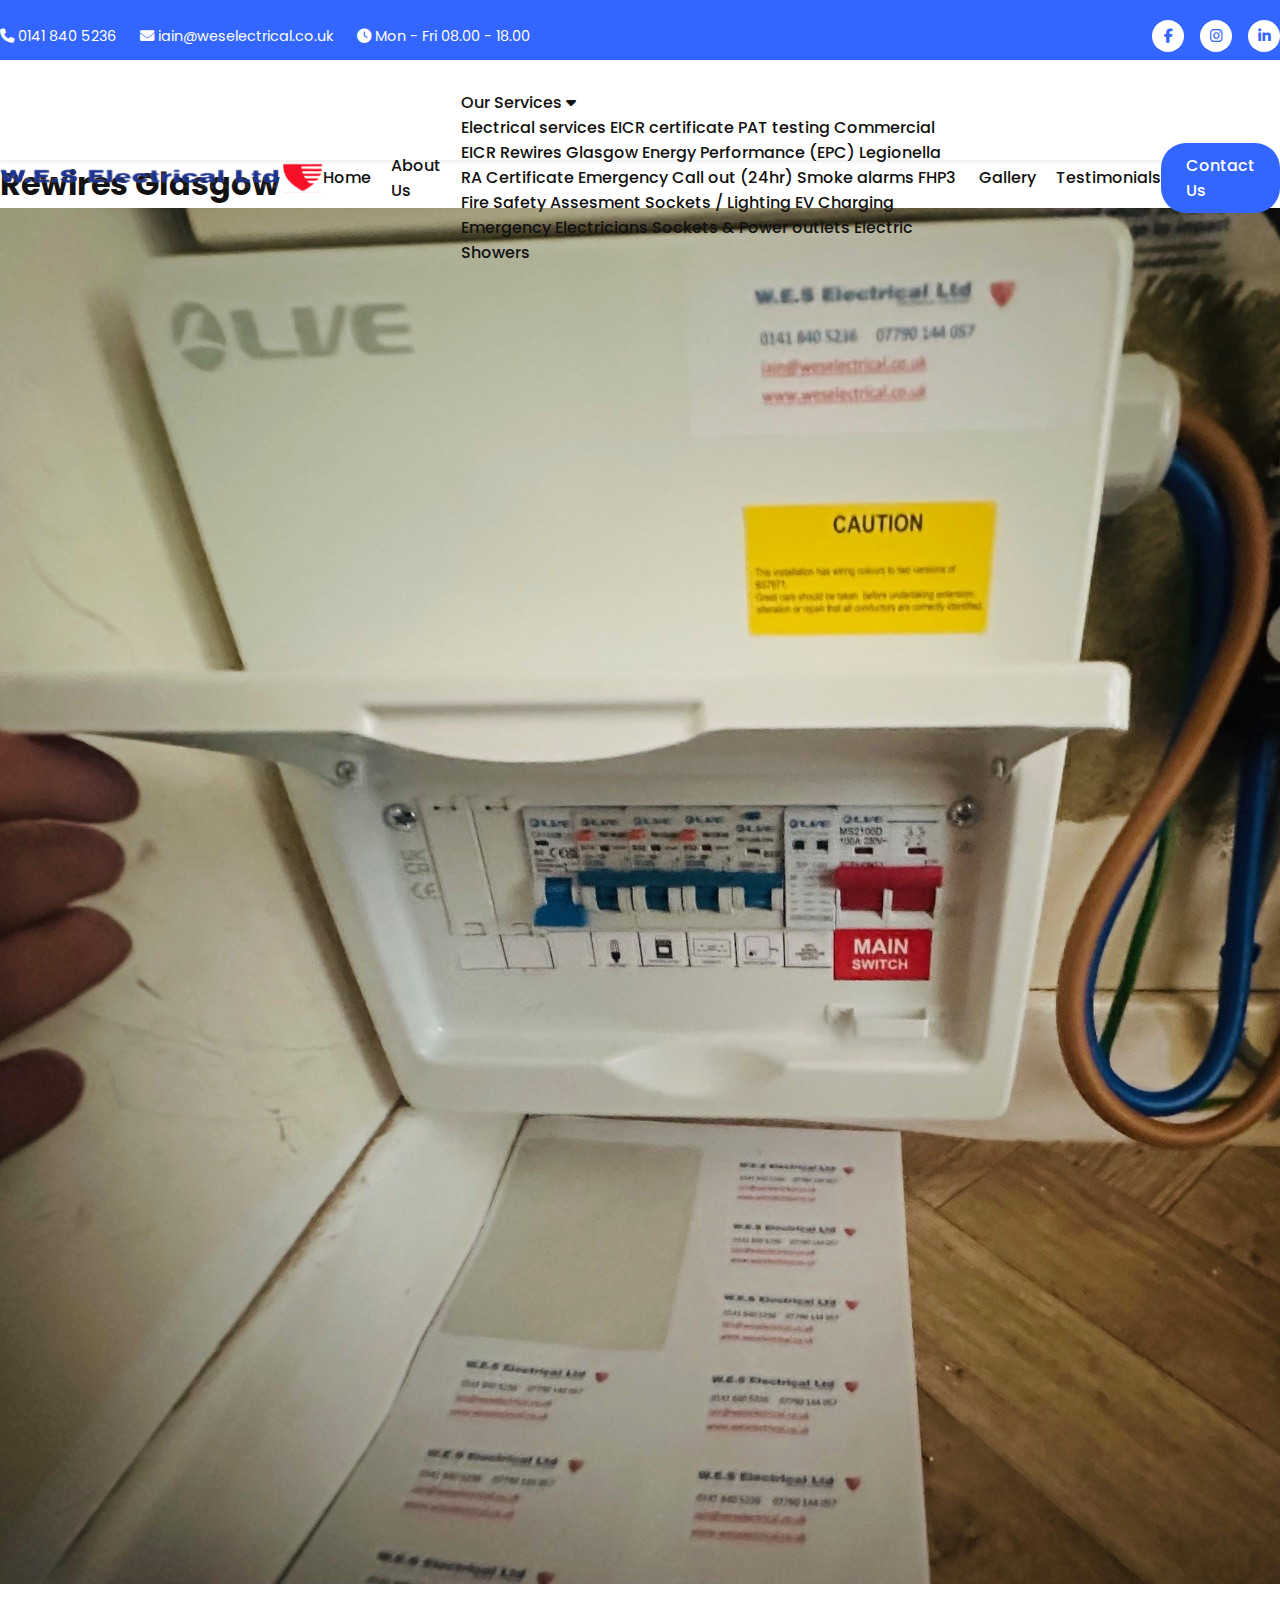
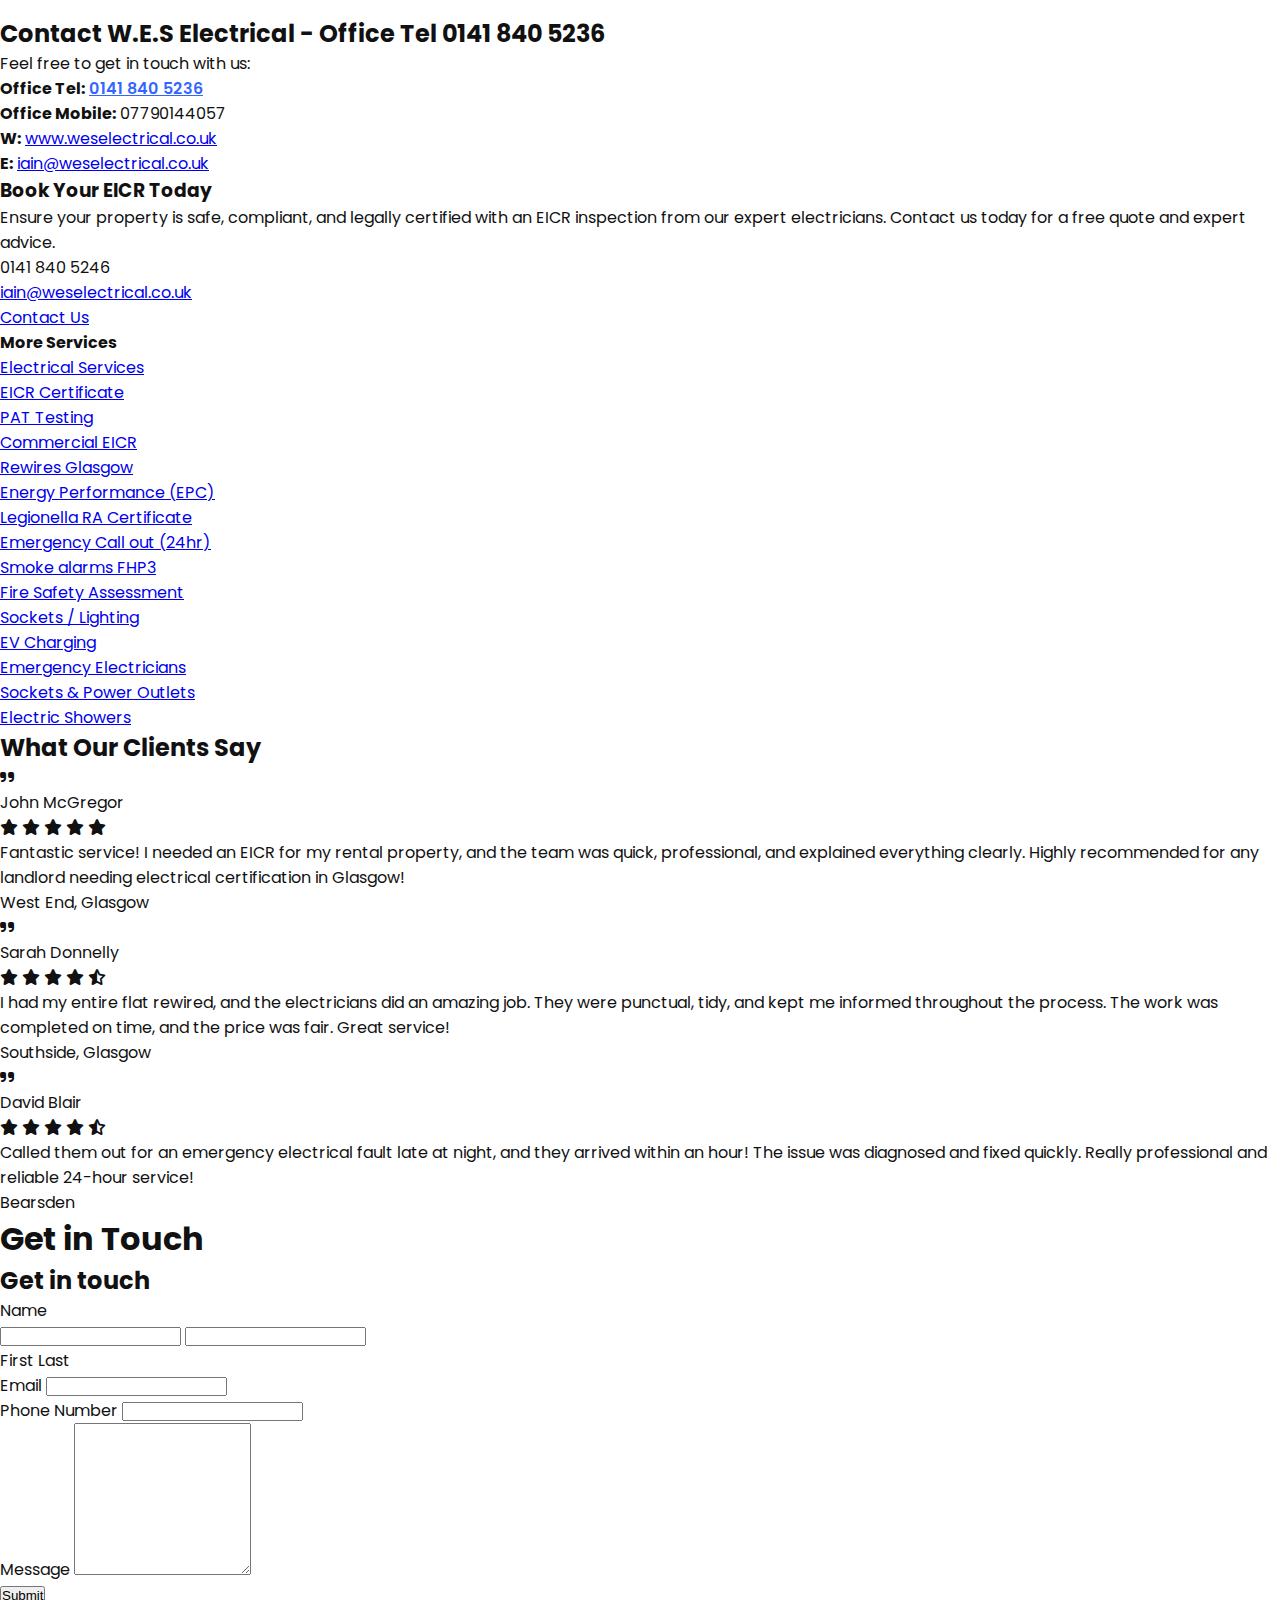
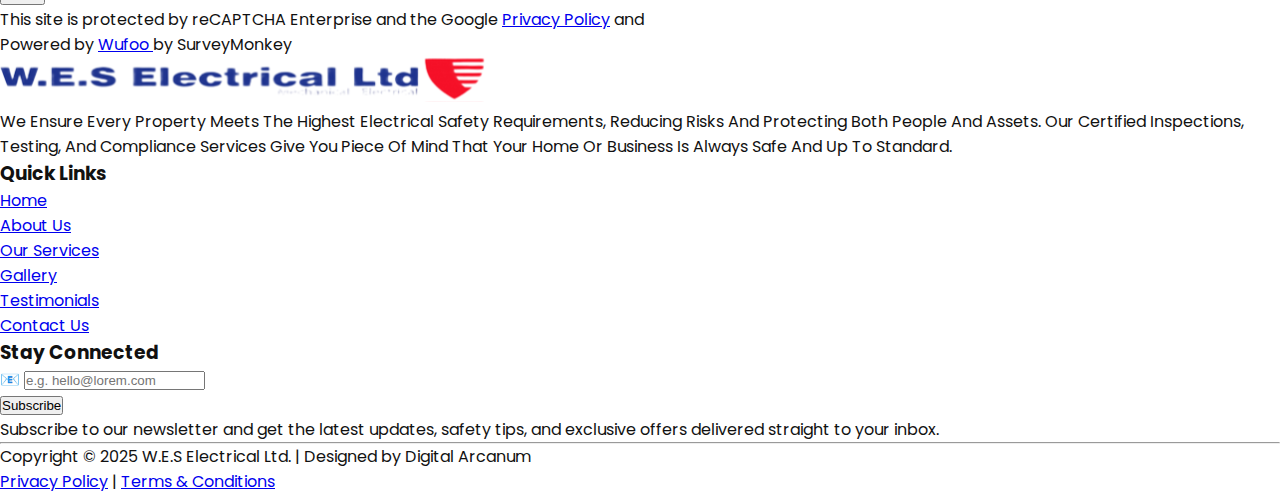
<file: service5.html>
<!DOCTYPE html>
<html lang="en">
  <head>
    <meta charset="UTF-8" />
    <meta name="viewport" content="width=device-width, initial-scale=1.0" />
    <title>W.E.S Electrical Ltd</title>
    <link rel="stylesheet" href="style.css" />
    <link
      href="https://fonts.googleapis.com/css2?family=Poppins:wght@400;600;700&display=swap"
      rel="stylesheet"
    />
    <link
      rel="stylesheet"
      href="https://cdnjs.cloudflare.com/ajax/libs/font-awesome/6.5.0/css/all.min.css"
    />
  </head>
  <body>
    <div class="top-bar">
      <div class="container">
        <div class="contact-info">
          <span><i class="fas fa-phone"></i> 0141 840 5236</span>
          <span><i class="fas fa-envelope"></i> iain@weselectrical.co.uk</span>
          <span><i class="fas fa-clock"></i> Mon - Fri 08.00 - 18.00</span>
        </div>
        <div class="social-icons">
          <a href="#"><i class="fab fa-facebook-f"></i></a>
          <a href="#"><i class="fab fa-instagram"></i></a>
          <a href="#"><i class="fab fa-linkedin-in"></i></a>
        </div>
      </div>
    </div>

    <header class="navbar">
      <div class="container">
        <div class="logo">
          <img src="images/logo.svg" alt="W.E.S Electrical Ltd" />
        </div>
        <nav class="nav-links" id="mobileMenu">
          <span class="close-menu" id="closeMenu">&times;</span>
          <a href="index.html">Home</a>
          <a href="about.html">About Us</a>
          <div class="dropdown">
            <a href="services.html" class="dropbtn"
              >Our Services <i class="fas fa-caret-down"></i
            ></a>
            <div class="dropdown-content">
              <a href="services.html#eicr">Electrical services</a>
              <a href="services.html#pat-testing">EICR certificate</a>
              <a href="services.html#commercial">PAT testing</a>
              <a href="services.html#rewiring">Commercial EICR</a>
              <a href="">Rewires Glasgow</a>
              <a href="">Energy Performance (EPC)</a>
              <a href="">Legionella RA Certificate</a>
              <a href="">Emergency Call out (24hr)</a>
              <a href="">Smoke alarms FHP3</a>
              <a href="">Fire Safety Assesment</a>
              <a href="">Sockets / Lighting </a>
              <a href="">EV Charging</a>
              <a href="">Emergency Electricians</a>
              <a href="">Sockets & Power outlets</a>
              <a href="">Electric Showers</a>
            </div>
          </div>
          <a href="gallery.html">Gallery</a>
          <a href="testimonials.html">Testimonials</a>
        </nav>
        <div class="menu-toggle" id="menuToggle">
          <i class="fas fa-bars"></i>
        </div>
        <a href="contactus.html" class="btn-primary">Contact Us</a>
      </div>
    </header>
    <div class="content-layout">
      <div class="main-area">
        <h1>Rewires Glasgow</h1>

        <!-- Image Section -->
        <div
          class="image-wrapper"
          style="text-align: center; margin-bottom: 25px"
        >
          <!-- Used the placeholder image for the visual, using the new CSS class for control -->
          <img
            src="images/eicr.jpg"
            onerror="this.onerror=null; this.src='https://placehold.co/600x400/e0e0e0/333?text=Fuse+Box';"
            alt="Example image of a modern electrical fuse box or consumer unit."
            class="main-content-image"
          />
        </div>

        <h2>Contact W.E.S Electrical - Office Tel 0141 840 5236</h2>
        <p>Feel free to get in touch with us:</p>

        <ul>
          <li>
            <strong>Office Tel:</strong>
            <a href="tel:01418405236" style="color: #3366ff; font-weight: 600"
              >0141 840 5236</a
            >
          </li>
          <li><strong>Office Mobile:</strong> 07790144057</li>
          <li>
            <strong>W:</strong>
            <a href="http://www.weselectrical.co.uk">www.weselectrical.co.uk</a>
          </li>
          <li>
            <strong>E:</strong>
            <a href="mailto:iain@weselectrical.co.uk"
              >iain@weselectrical.co.uk</a
            >
          </li>
        </ul>
      </div>

      <div class="sidebar">
        <!-- Book Your EICR Today CTA Box -->
        <div class="eicr-cta">
          <h3 class="mb-2">Book Your EICR Today</h3>
          <p>
            Ensure your property is safe, compliant, and legally certified with
            an EICR inspection from our expert electricians. Contact us today
            for a free quote and expert advice.
          </p>
          <div class="contact-info">
            0141 840 5246<br />
            <a href="mailto:iain@weselectrical.co.uk"
              >iain@weselectrical.co.uk</a
            >
          </div>
          <a href="#" class="contact-button">Contact Us</a>
        </div>

        <!-- More Services List -->
        <div class="more-services">
          <h4>More Services</h4>
          <ul>
            <li><a href="service1.html">Electrical Services</a></li>
            <li><a href="service2.html">EICR Certificate</a></li>
            <li><a href="service3.html">PAT Testing</a></li>
            <li><a href="service4.html">Commercial EICR</a></li>
            <li><a href="service5.html" class="current">Rewires Glasgow</a></li>
            <li><a href="service6.html">Energy Performance (EPC)</a></li>
            <li><a href="service7.html">Legionella RA Certificate</a></li>
            <li><a href="service8.html">Emergency Call out (24hr)</a></li>
            <li><a href="service9.html">Smoke alarms FHP3</a></li>
            <li><a href="service10.html">Fire Safety Assessment</a></li>
            <li><a href="service11.html">Sockets / Lighting</a></li>
            <li><a href="service12.html">EV Charging</a></li>
            <li><a href="service13.html">Emergency Electricians</a></li>
            <li><a href="service14.html">Sockets & Power Outlets</a></li>
            <li><a href="service15.html">Electric Showers</a></li>
          </ul>
        </div>
      </div>
    </div>

    <section class="testimonials">
    <div class="T-container">
        <h2>What Our Clients Say</h2>

        <div class="testimonial-carousel">

            <!-- Testimonial 1 (John McGregor - from screenshot) -->
            <div class="testimonial-item" id="testimonials-1">
                <div class="quote-icon"><i class="fas fa-quote-right"></i></div>
                <div class="client-name">John McGregor</div>
                <div class="star-rating">
                    <i class="fas fa-star"></i>
                    <i class="fas fa-star"></i>
                    <i class="fas fa-star"></i>
                    <i class="fas fa-star"></i>
                    <i class="fas fa-star"></i>
                </div>
                <p class="review-text">
                    Fantastic service! I needed an EICR for my rental property, and the team was quick, professional, and explained everything clearly. Highly recommended for any landlord needing electrical certification in Glasgow!
                </p>
                <div class="client-location">West End, Glasgow</div>
            </div>

            <!-- Testimonial 2 (Sarah Donnelly - from screenshot) -->
            <div class="testimonial-item">
                <div class="quote-icon"><i class="fas fa-quote-right"></i></div>
                <div class="client-name">Sarah Donnelly</div>
                <div class="star-rating">
                    <i class="fas fa-star"></i>
                    <i class="fas fa-star"></i>
                    <i class="fas fa-star"></i>
                    <i class="fas fa-star"></i>
                    <i class="fas fa-star-half-alt"></i>
                </div>
                <p class="review-text">
                    I had my entire flat rewired, and the electricians did an amazing job. They were punctual, tidy, and kept me informed throughout the process. The work was completed on time, and the price was fair. Great service!
                </p>
                <div class="client-location">Southside, Glasgow</div>
            </div>

            <!-- Testimonial 3 (David Blair - from screenshot) -->
            <div class="testimonial-item">
                <div class="quote-icon"><i class="fas fa-quote-right"></i></div>
                <div class="client-name">David Blair</div>
                <div class="star-rating">
                    <i class="fas fa-star"></i>
                    <i class="fas fa-star"></i>
                    <i class="fas fa-star"></i>
                    <i class="fas fa-star"></i>
                    <i class="fas fa-star-half-alt"></i>
                </div>
                <p class="review-text">
                    Called them out for an emergency electrical fault late at night, and they arrived within an hour! The issue was diagnosed and fixed quickly. Really professional and reliable 24-hour service!
                </p>
                <div class="client-location">Bearsden</div>
            </div> 
        <!-- Carousel Dots (5 dots for 5 testimonials) -->
        <div class="carousel-dots">
            <span class="dot active"></span>
            <span class="dot"></span>
            <span class="dot"></span>
            <span class="dot"></span>
            <span class="dot"></span>
        </div>
    </div>
</section>

    <div class="contact-section">
      <h1>Get in Touch</h1>
      <h2>Get in touch</h2>

      <form action="#" method="POST" class="contact-form">
        <div class="form-group name-group">
          <label>Name</label>
          <div class="name-inputs">
            <input type="text" id="first-name" name="first-name" required />
            <input type="text" id="last-name" name="last-name" required />
          </div>
          <div class="name-labels">
            <label for="first-name" class="sub-label">First</label>
            <label for="last-name" class="sub-label">Last</label>
          </div>
        </div>

        <div class="form-group">
          <label for="email">Email</label>
          <input type="email" id="email" name="email" required />
        </div>

        <div class="form-group">
          <label for="phone">Phone Number</label>
          <input type="tel" id="phone" name="phone" />
        </div>

        <div class="form-group">
          <label for="message">Message</label>
          <textarea id="message" name="message" rows="10" required></textarea>
        </div>

        <button type="submit" class="submit-btn">Submit</button>

        <div class="disclaimer">
          <p>
            This site is protected by reCAPTCHA Enterprise and the Google
            <a href="#" target="_blank">Privacy Policy</a> and
          </p>
          <div class="powered-by">
            <span class="powered-text">Powered by</span>
            <a href="https://www.wufoo.com/" target="_blank" class="wufoo-link">
              <span class="wufoo-name">Wufoo</span>
            </a>
            <span class="by-text">by SurveyMonkey</span>
          </div>
        </div>
      </form>
    </div>
    <div class="footer-container">
      <div class="footer-content">
        <div class="footer-col logo-col">
          <div class="footer-logo">
            <img
              src="images/logo.svg"
              alt="W.E.S Electrical Ltd. Logo"
              class="logo-img"
            />
          </div>
          <p>
            We Ensure Every Property Meets The Highest Electrical Safety
            Requirements, Reducing Risks And Protecting Both People And Assets.
            Our Certified Inspections, Testing, And Compliance Services Give You
            Piece Of Mind That Your Home Or Business Is Always Safe And Up To
            Standard.
          </p>
        </div>

        <div class="footer-col links-col">
          <h3 class="footer-heading">Quick Links</h3>
          <ul class="quick-links">
            <li><a href="index.html">Home</a></li>
            <li><a href="about.html">About Us</a></li>
            <li><a href="services.html">Our Services</a></li>
            <li><a href="gallery.html">Gallery</a></li>
            <li><a href="testimonials.html">Testimonials</a></li>
            <li><a href="contact.html">Contact Us</a></li>
          </ul>
        </div>

        <div class="footer-col connect-col">
          <h3 class="footer-heading">Stay Connected</h3>

          <div class="newsletter-form">
            <div class="email-input-group">
              <span class="email-icon">📧</span>
              <input
                type="email"
                placeholder="e.g. hello@lorem.com"
                aria-label="Email address for subscription"
              />
            </div>
            <button class="subscribe-btn">Subscribe</button>
          </div>

          <p class="subscribe-text">
            Subscribe to our newsletter and get the latest updates, safety tips,
            and exclusive offers delivered straight to your inbox.
          </p>
        </div>
      </div>

      <hr class="footer-separator" />

      <div class="footer-bottom">
        <p class="copyright">
          Copyright &copy; 2025 W.E.S Electrical Ltd. | Designed by Digital
          Arcanum
        </p>
        <div class="legal-links">
          <a href="#">Privacy Policy</a> | <a href="#">Terms & Conditions</a>
        </div>
      </div>
    </div>
    <script>
      const menuToggle = document.getElementById("menuToggle");
      const mobileMenu = document.getElementById("mobileMenu");
      const closeMenu = document.getElementById("closeMenu");

      menuToggle.addEventListener("click", () => {
        mobileMenu.classList.add("active");
      });

      closeMenu.addEventListener("click", () => {
        mobileMenu.classList.remove("active");
      });
    </script>
  </body>
</html>
</file>
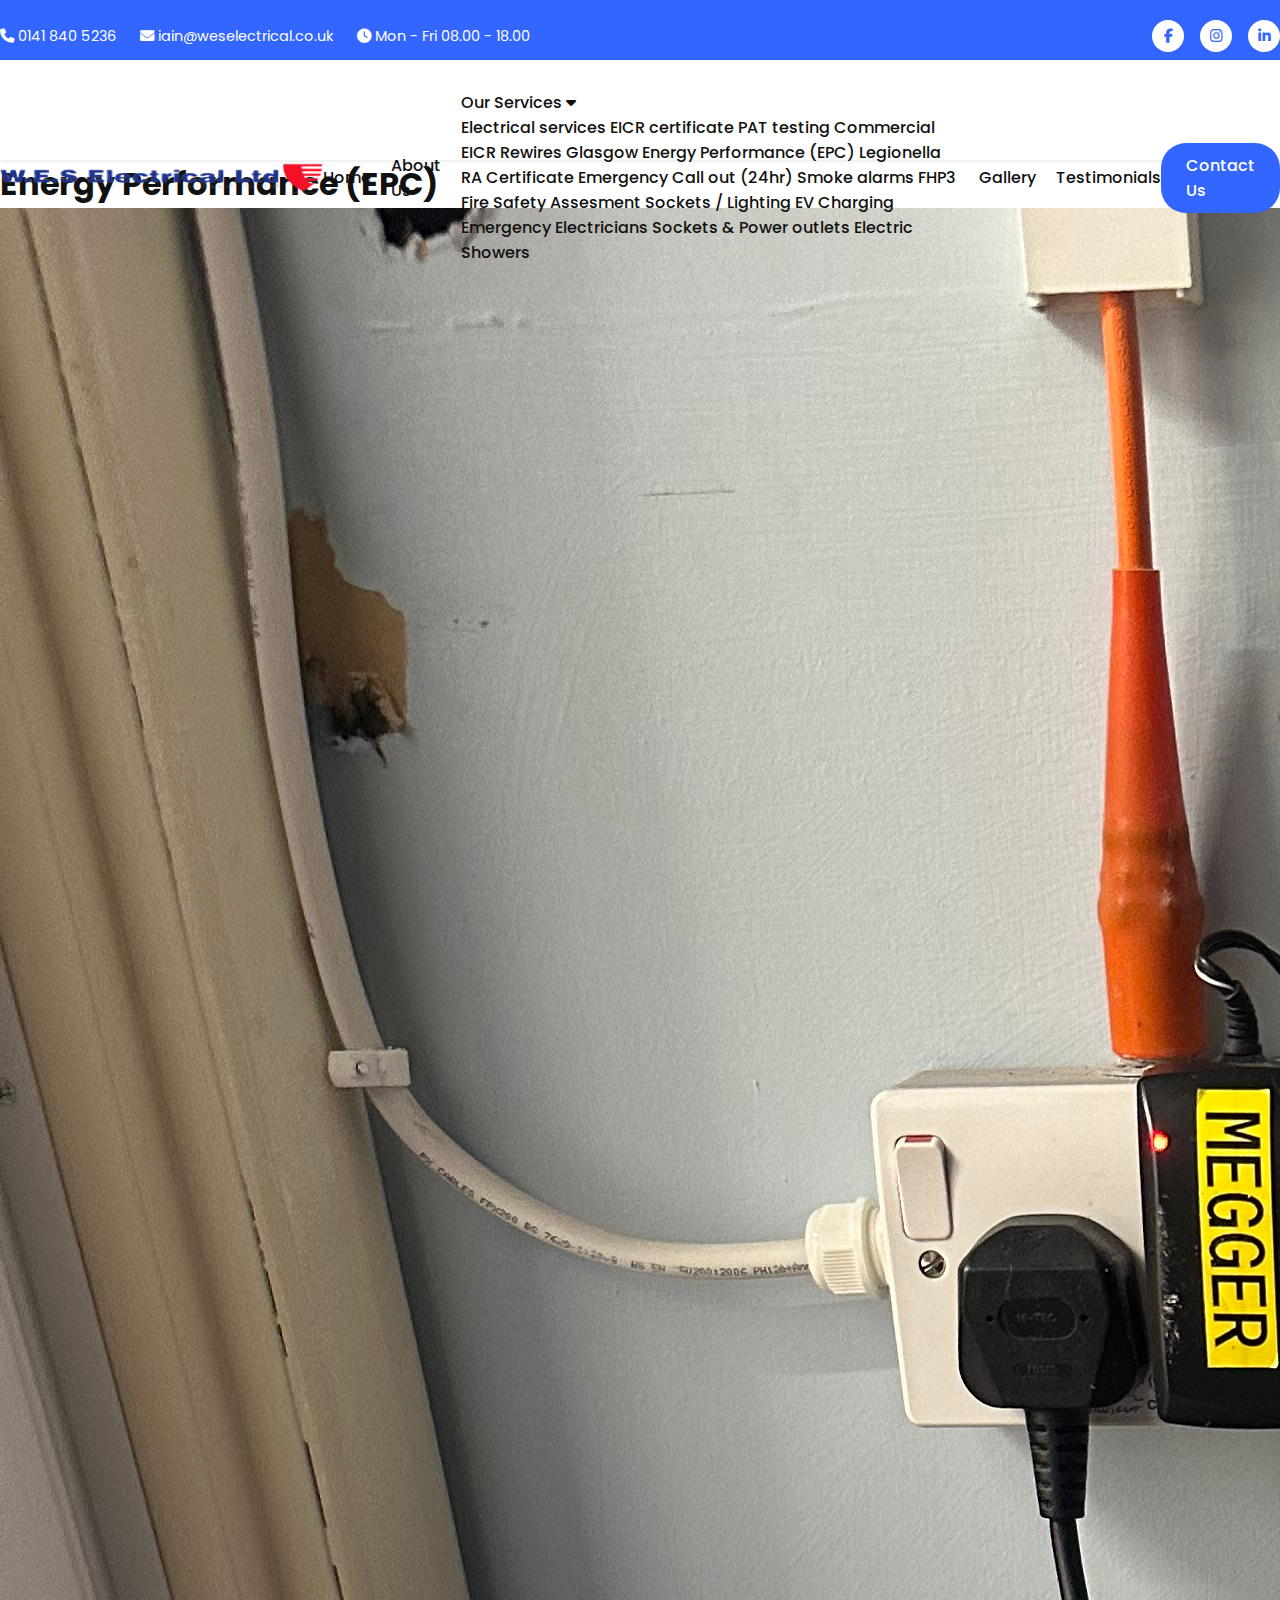
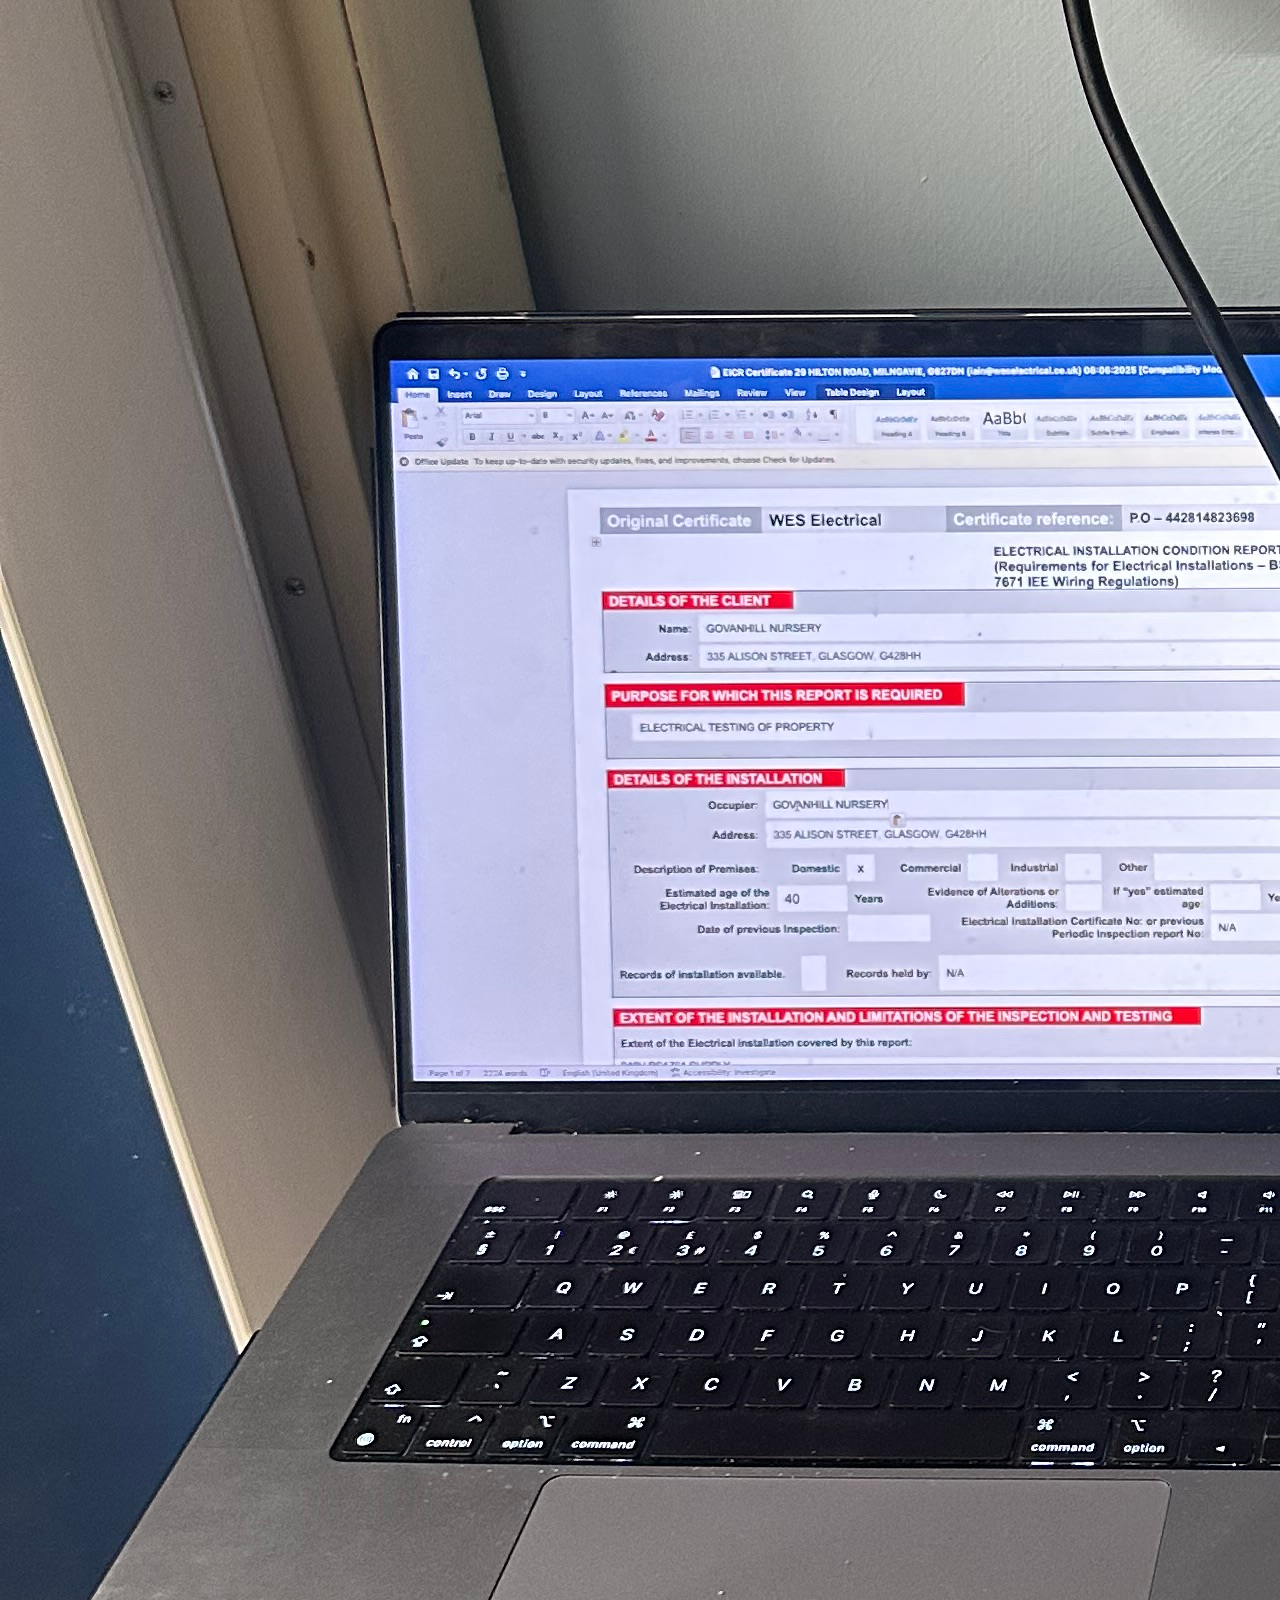
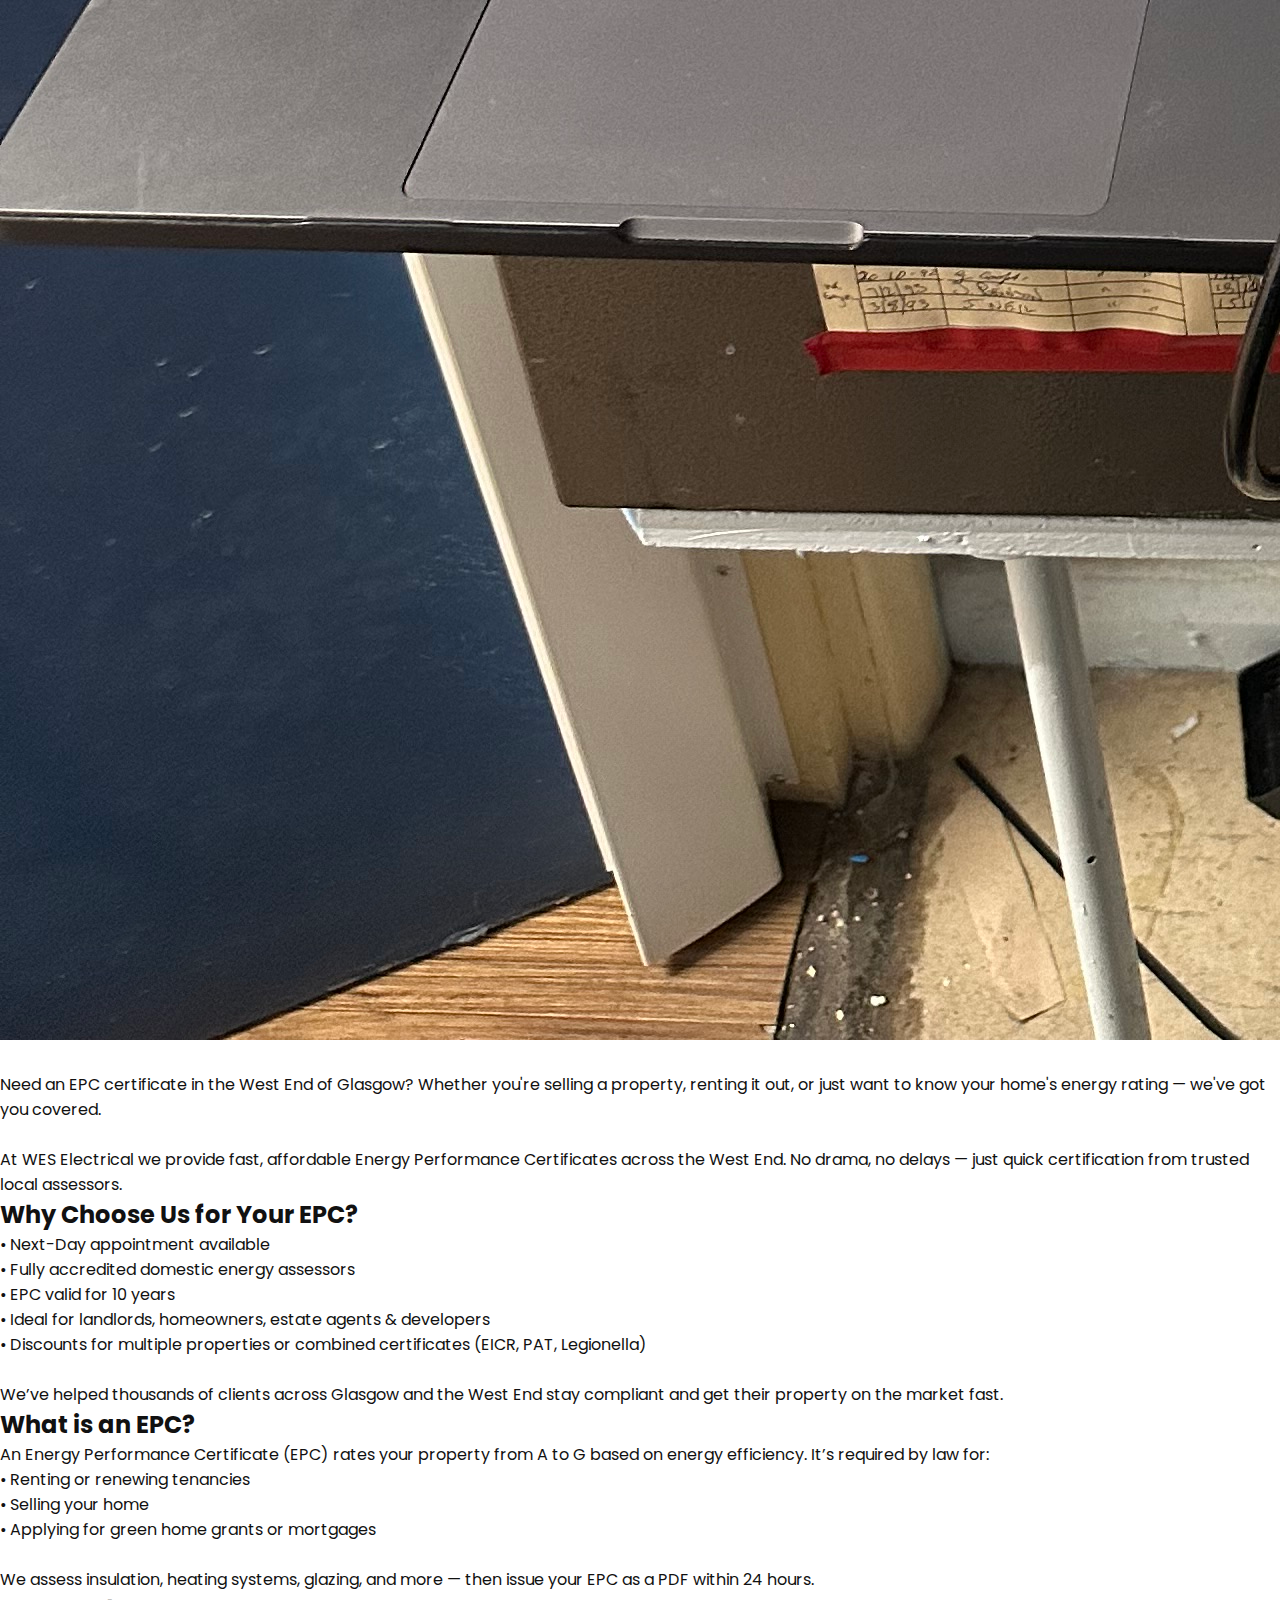
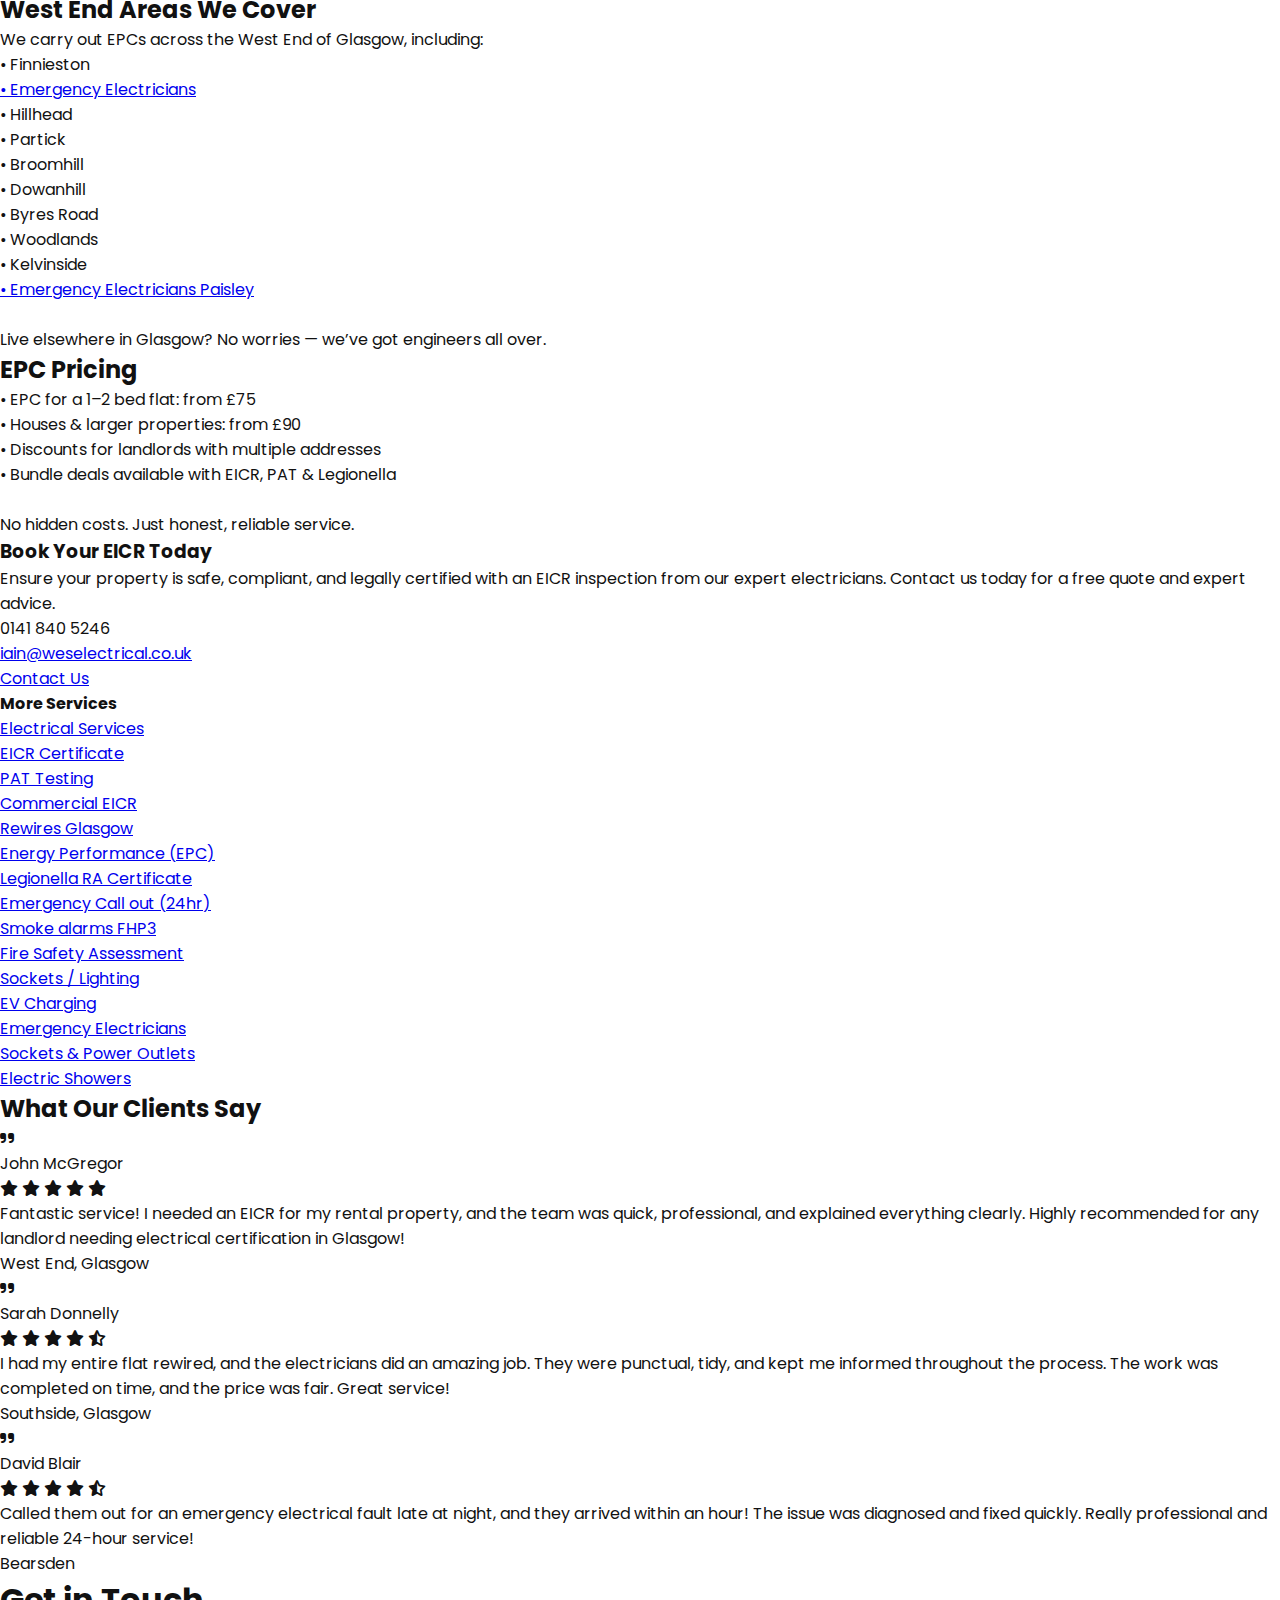
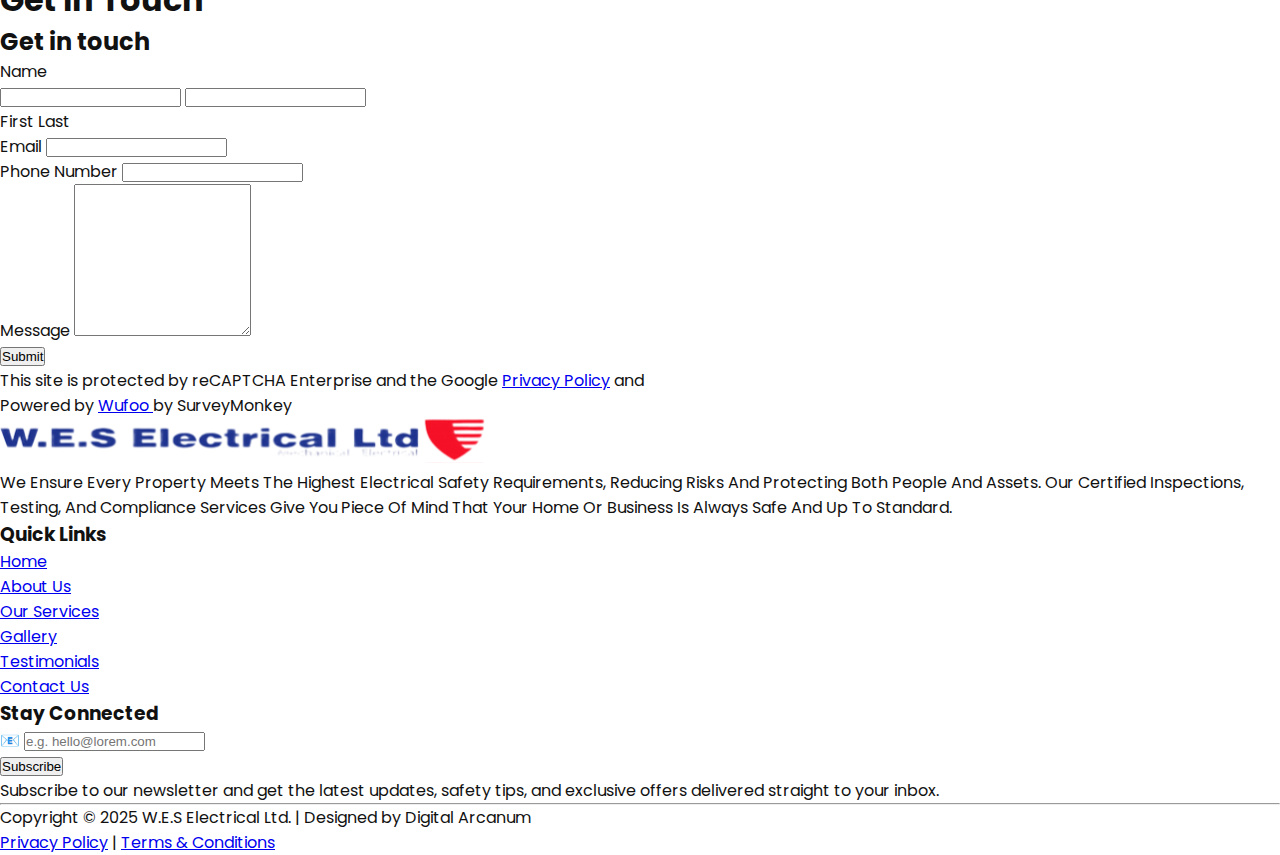
<file: service6.html>
<!DOCTYPE html>
<html lang="en">
  <head>
    <meta charset="UTF-8" />
    <meta name="viewport" content="width=device-width, initial-scale=1.0" />
    <title>W.E.S Electrical Ltd</title>
    <link rel="stylesheet" href="style.css" />
    <link
      href="https://fonts.googleapis.com/css2?family=Poppins:wght@400;600;700&display=swap"
      rel="stylesheet"
    />
    <link
      rel="stylesheet"
      href="https://cdnjs.cloudflare.com/ajax/libs/font-awesome/6.5.0/css/all.min.css"
    />
  </head>
  <body>
    <div class="top-bar">
      <div class="container">
        <div class="contact-info">
          <span><i class="fas fa-phone"></i> 0141 840 5236</span>
          <span><i class="fas fa-envelope"></i> iain@weselectrical.co.uk</span>
          <span><i class="fas fa-clock"></i> Mon - Fri 08.00 - 18.00</span>
        </div>
        <div class="social-icons">
          <a href="#"><i class="fab fa-facebook-f"></i></a>
          <a href="#"><i class="fab fa-instagram"></i></a>
          <a href="#"><i class="fab fa-linkedin-in"></i></a>
        </div>
      </div>
    </div>

    <header class="navbar">
      <div class="container">
        <div class="logo">
          <img src="images/logo.svg" alt="W.E.S Electrical Ltd" />
        </div>
        <nav class="nav-links" id="mobileMenu">
          <span class="close-menu" id="closeMenu">&times;</span>
          <a href="index.html">Home</a>
          <a href="about.html">About Us</a>
          <div class="dropdown">
            <a href="services.html" class="dropbtn"
              >Our Services <i class="fas fa-caret-down"></i
            ></a>
            <div class="dropdown-content">
              <a href="services.html#eicr">Electrical services</a>
              <a href="services.html#pat-testing">EICR certificate</a>
              <a href="services.html#commercial">PAT testing</a>
              <a href="service4.html">Commercial EICR</a>
              <a href="service5.html">Rewires Glasgow</a>
              <a href="service6.html">Energy Performance (EPC)</a>
              <a href="">Legionella RA Certificate</a>
              <a href="">Emergency Call out (24hr)</a>
              <a href="">Smoke alarms FHP3</a>
              <a href="">Fire Safety Assesment</a>
              <a href="">Sockets / Lighting </a>
              <a href="">EV Charging</a>
              <a href="">Emergency Electricians</a>
              <a href="">Sockets & Power outlets</a>
              <a href="">Electric Showers</a>
            </div>
          </div>
          <a href="gallery.html">Gallery</a>
          <a href="testimonials.html">Testimonials</a>
        </nav>
        <div class="menu-toggle" id="menuToggle">
          <i class="fas fa-bars"></i>
        </div>
        <a href="contactus.html" class="btn-primary">Contact Us</a>
      </div>
    </header>
    <div class="content-layout">
      <div class="main-area">
        <h1>Energy Performance (EPC)</h1>

        <!-- Image Section -->
        <div
          class="image-wrapper"
          style="text-align: center; margin-bottom: 25px"
        >
          <!-- Used the placeholder image for the visual, using the new CSS class for control -->
          <img
            src="images/EPC.jpg"
            onerror="this.onerror=null; this.src='https://placehold.co/600x400/e0e0e0/333?text=Fuse+Box';"
            alt="Example image of a modern electrical fuse box or consumer unit."
            class="main-content-image"
          />
        </div>
        <p>Need an EPC certificate in the West End of Glasgow? Whether you're selling a property, renting it out, or just want to know your home's energy rating — we've got you covered.<br><br>
           At WES Electrical we provide fast, affordable Energy Performance Certificates across the West End. No drama, no delays — just quick certification from trusted local assessors.</p>

        <h2>Why Choose Us for Your EPC?</h2>
        
        <ul>
          <li> • Next-Day appointment available</li>
          <li> • Fully accredited domestic energy assessors</li>
          <li> • EPC valid for 10 years</li>
          <li> • Ideal for landlords, homeowners, estate agents & developers</li>
          <li> • Discounts for multiple properties or combined certificates (EICR, PAT, Legionella)</li>
        </ul>
        <br>

        <p>We’ve helped thousands of clients across Glasgow and the West End stay compliant and get their property on the market fast.</p>


        <h2>What is an EPC?</h2>
        <p>An Energy Performance Certificate (EPC) rates your property from A to G based on energy efficiency. It’s required by law for:</p>
        <ul>
          <li> • Renting or renewing tenancies</li>
          <li> • Selling your home</li>
          <li> • Applying for green home grants or mortgages</li>
        </ul>
        <br>
        <p>We assess insulation, heating systems, glazing, and more — then issue your EPC as a PDF within 24 hours.</p>
    
        <h2>West End Areas We Cover</h2>
        <p>We carry out EPCs across the West End of Glasgow, including:</p>

        <ul>
             <li> • Finnieston</li>
             <li><a href="#"> • Emergency Electricians</a></li>
             <li> • Hillhead</li>
             <li> • Partick</li>
             <li> • Broomhill</li>
             <li> • Dowanhill</li>
             <li> • Byres Road</li>
             <li> • Woodlands</li>
             <li> • Kelvinside</li>
             <li><a href="#"> • Emergency Electricians Paisley</a></li>
        </ul>
        <br>
        <p>Live elsewhere in Glasgow? No worries — we’ve got engineers all over.</p>    

        <h2>EPC Pricing</h2>
        <ul>
             <li> • EPC for a 1–2 bed flat: from £75</li>
             <li> • Houses & larger properties: from £90</li>
             <li> • Discounts for landlords with multiple addresses</li>
             <li> • Bundle deals available with EICR, PAT & Legionella</li>
        </ul>
        <br>
        <p>No hidden costs. Just honest, reliable service.</p>
    
    
    </div>

      <div class="sidebar">
        <!-- Book Your EICR Today CTA Box -->
        <div class="eicr-cta">
          <h3 class="mb-2">Book Your EICR Today</h3>
          <p>
            Ensure your property is safe, compliant, and legally certified with
            an EICR inspection from our expert electricians. Contact us today
            for a free quote and expert advice.
          </p>
          <div class="contact-info">
            0141 840 5246<br />
            <a href="mailto:iain@weselectrical.co.uk"
              >iain@weselectrical.co.uk</a
            >
          </div>
          <a href="#" class="contact-button">Contact Us</a>
        </div>

        <!-- More Services List -->
        <div class="more-services">
          <h4>More Services</h4>
          <ul>
            <li><a href="service1.html">Electrical Services</a></li>
            <li><a href="service2.html">EICR Certificate</a></li>
            <li><a href="service3.html">PAT Testing</a></li>
            <li><a href="service4.html">Commercial EICR</a></li>
            <li><a href="service5.html">Rewires Glasgow</a></li>
            <li><a href="service6.html" class="current">Energy Performance (EPC)</a></li>
            <li><a href="service7.html">Legionella RA Certificate</a></li>
            <li><a href="service8.html">Emergency Call out (24hr)</a></li>
            <li><a href="service9.html">Smoke alarms FHP3</a></li>
            <li><a href="service10.html">Fire Safety Assessment</a></li>
            <li><a href="service11.html">Sockets / Lighting</a></li>
            <li><a href="service12.html">EV Charging</a></li>
            <li><a href="service13.html">Emergency Electricians</a></li>
            <li><a href="service14.html">Sockets & Power Outlets</a></li>
            <li><a href="service15.html">Electric Showers</a></li>
          </ul>
        </div>
      </div>
    </div>

    <section class="testimonials">
    <div class="T-container">
        <h2>What Our Clients Say</h2>

        <div class="testimonial-carousel">

            <!-- Testimonial 1 (John McGregor - from screenshot) -->
            <div class="testimonial-item" id="testimonials-1">
                <div class="quote-icon"><i class="fas fa-quote-right"></i></div>
                <div class="client-name">John McGregor</div>
                <div class="star-rating">
                    <i class="fas fa-star"></i>
                    <i class="fas fa-star"></i>
                    <i class="fas fa-star"></i>
                    <i class="fas fa-star"></i>
                    <i class="fas fa-star"></i>
                </div>
                <p class="review-text">
                    Fantastic service! I needed an EICR for my rental property, and the team was quick, professional, and explained everything clearly. Highly recommended for any landlord needing electrical certification in Glasgow!
                </p>
                <div class="client-location">West End, Glasgow</div>
            </div>

            <!-- Testimonial 2 (Sarah Donnelly - from screenshot) -->
            <div class="testimonial-item">
                <div class="quote-icon"><i class="fas fa-quote-right"></i></div>
                <div class="client-name">Sarah Donnelly</div>
                <div class="star-rating">
                    <i class="fas fa-star"></i>
                    <i class="fas fa-star"></i>
                    <i class="fas fa-star"></i>
                    <i class="fas fa-star"></i>
                    <i class="fas fa-star-half-alt"></i>
                </div>
                <p class="review-text">
                    I had my entire flat rewired, and the electricians did an amazing job. They were punctual, tidy, and kept me informed throughout the process. The work was completed on time, and the price was fair. Great service!
                </p>
                <div class="client-location">Southside, Glasgow</div>
            </div>

            <!-- Testimonial 3 (David Blair - from screenshot) -->
            <div class="testimonial-item">
                <div class="quote-icon"><i class="fas fa-quote-right"></i></div>
                <div class="client-name">David Blair</div>
                <div class="star-rating">
                    <i class="fas fa-star"></i>
                    <i class="fas fa-star"></i>
                    <i class="fas fa-star"></i>
                    <i class="fas fa-star"></i>
                    <i class="fas fa-star-half-alt"></i>
                </div>
                <p class="review-text">
                    Called them out for an emergency electrical fault late at night, and they arrived within an hour! The issue was diagnosed and fixed quickly. Really professional and reliable 24-hour service!
                </p>
                <div class="client-location">Bearsden</div>
            </div> 
        <!-- Carousel Dots (5 dots for 5 testimonials) -->
        <div class="carousel-dots">
            <span class="dot active"></span>
            <span class="dot"></span>
            <span class="dot"></span>
            <span class="dot"></span>
            <span class="dot"></span>
        </div>
    </div>
</section>

    <div class="contact-section">
      <h1>Get in Touch</h1>
      <h2>Get in touch</h2>

      <form action="#" method="POST" class="contact-form">
        <div class="form-group name-group">
          <label>Name</label>
          <div class="name-inputs">
            <input type="text" id="first-name" name="first-name" required />
            <input type="text" id="last-name" name="last-name" required />
          </div>
          <div class="name-labels">
            <label for="first-name" class="sub-label">First</label>
            <label for="last-name" class="sub-label">Last</label>
          </div>
        </div>

        <div class="form-group">
          <label for="email">Email</label>
          <input type="email" id="email" name="email" required />
        </div>

        <div class="form-group">
          <label for="phone">Phone Number</label>
          <input type="tel" id="phone" name="phone" />
        </div>

        <div class="form-group">
          <label for="message">Message</label>
          <textarea id="message" name="message" rows="10" required></textarea>
        </div>

        <button type="submit" class="submit-btn">Submit</button>

        <div class="disclaimer">
          <p>
            This site is protected by reCAPTCHA Enterprise and the Google
            <a href="#" target="_blank">Privacy Policy</a> and
          </p>
          <div class="powered-by">
            <span class="powered-text">Powered by</span>
            <a href="https://www.wufoo.com/" target="_blank" class="wufoo-link">
              <span class="wufoo-name">Wufoo</span>
            </a>
            <span class="by-text">by SurveyMonkey</span>
          </div>
        </div>
      </form>
    </div>
    <div class="footer-container">
      <div class="footer-content">
        <div class="footer-col logo-col">
          <div class="footer-logo">
            <img
              src="images/logo.svg"
              alt="W.E.S Electrical Ltd. Logo"
              class="logo-img"
            />
          </div>
          <p>
            We Ensure Every Property Meets The Highest Electrical Safety
            Requirements, Reducing Risks And Protecting Both People And Assets.
            Our Certified Inspections, Testing, And Compliance Services Give You
            Piece Of Mind That Your Home Or Business Is Always Safe And Up To
            Standard.
          </p>
        </div>

        <div class="footer-col links-col">
          <h3 class="footer-heading">Quick Links</h3>
          <ul class="quick-links">
            <li><a href="index.html">Home</a></li>
            <li><a href="about.html">About Us</a></li>
            <li><a href="services.html">Our Services</a></li>
            <li><a href="gallery.html">Gallery</a></li>
            <li><a href="testimonials.html">Testimonials</a></li>
            <li><a href="contact.html">Contact Us</a></li>
          </ul>
        </div>

        <div class="footer-col connect-col">
          <h3 class="footer-heading">Stay Connected</h3>

          <div class="newsletter-form">
            <div class="email-input-group">
              <span class="email-icon">📧</span>
              <input
                type="email"
                placeholder="e.g. hello@lorem.com"
                aria-label="Email address for subscription"
              />
            </div>
            <button class="subscribe-btn">Subscribe</button>
          </div>

          <p class="subscribe-text">
            Subscribe to our newsletter and get the latest updates, safety tips,
            and exclusive offers delivered straight to your inbox.
          </p>
        </div>
      </div>

      <hr class="footer-separator" />

      <div class="footer-bottom">
        <p class="copyright">
          Copyright &copy; 2025 W.E.S Electrical Ltd. | Designed by Digital
          Arcanum
        </p>
        <div class="legal-links">
          <a href="#">Privacy Policy</a> | <a href="#">Terms & Conditions</a>
        </div>
      </div>
    </div>
    <script>
      const menuToggle = document.getElementById("menuToggle");
      const mobileMenu = document.getElementById("mobileMenu");
      const closeMenu = document.getElementById("closeMenu");

      menuToggle.addEventListener("click", () => {
        mobileMenu.classList.add("active");
      });

      closeMenu.addEventListener("click", () => {
        mobileMenu.classList.remove("active");
      });
    </script>
  </body>
</html>
</file>
<file: style.css>
* {
  margin: 0;
  padding: 0;
  box-sizing: border-box;
}

body {
  font-family: 'Poppins', sans-serif;
  color: #111;
  overflow-x: hidden;
}

.top-bar {
  background-color: #3366FF;
  height: 60px;
  color: white;
  font-size: 0.9rem;
  padding: 20px 0;
}
.top-bar .container {
  width: 1280px;
  margin: 0 auto;
  display: flex;
  align-items: center;
  justify-content: space-between;
}

.contact-info span {
  margin-right: 20px;
}

.social-icons a {
  color: #3366FF;
  background-color: white;
  width: 32px;
  height: 32px;
  display: inline-flex;
  align-items: center;
  justify-content: center;
  border-radius: 50%;
  margin-left: 12px;
  transition: all 0.3s ease;
  text-decoration: none;
}

.navbar {
  background-color: white;
  height: 100px;
  box-shadow: 0 1px 4px rgba(0,0,0,0.1);
  padding: 30px 0;
  position: relative;
  z-index: 200;
}

.navbar .container {
  width: 1280px;
  margin: 0 auto;
  display: flex;
  align-items: center;
  justify-content: space-between;
}

.logo img {
  height: 30px;
  width: auto;
  display: block;
}

.nav-links {
  display: flex;
  align-items: center;
  gap: 20px;
}

.nav-links a {
  color: #111;
  text-decoration: none;
  font-weight: 500;
}

.nav-links a:hover {
  color: #3366FF;
}

.btn-primary {
  background-color: #3366FF;
  color: white;
  padding: 10px 25px;
  border-radius: 25px;
  text-decoration: none;
  font-weight: 500;
  transition: 0.3s;
}

.btn-primary:hover {
  background-color: #264dbf;
}

.menu-toggle {
  display: none;
  font-size: 1.8rem;
  color: #111;
  cursor: pointer;
}

.close-menu {
  display: none;
  font-size: 2rem;
  color: #111;
  position: absolute;
  top: 15px;
  right: 20px;
  cursor: pointer;
}


.hero {
  position: relative;
  background: url('images/bg.jpg') center/cover no-repeat;
  height: 80vh;
  display: flex;
  align-items: center;
  color: white;
}

.hero .overlay {
  position: absolute;
  inset: 0;
  background: rgba(0, 0, 0, 0.7);
}

.hero-content {
  position: relative;
  right: 20%;
  z-index: 1;
  width: 1280px;
  margin: 0 auto;
  max-width: 700px;
}

.hero-content h1 {
  font-size: 3rem;
  font-weight: 700;
  margin-bottom: 20px;
}

.hero-content p {
  font-size: 1rem;
  line-height: 1.6;
  margin-bottom: 25px;
}

.hero-buttons {
  display: flex;
  align-items: center;
  gap: 20px;
}

.hero-buttons .phone {
  font-weight: 600;
  font-size: 1.1rem;
}

/* Responsive */
@media (max-width: 768px) {

  /* 🔹 Top Bar — stays visible but compact */
  .top-bar {
    background-color: #3366FF;
    font-size: 8px;
    padding: 15px 0;
  }

  .top-bar .container {
    width: 95%;
    margin: 0 auto;
    flex-direction: row;
    flex-wrap: nowrap;
    justify-content: space-between;
    align-items: center;
  }

  .contact-info {
    display: flex;
    align-items: center;
    gap: 10px;
  }

  .contact-info span {
    margin: 0;
  }

  .social-icons {
    position: relative;
    right: 20px;
  }

  .social-icons a {
    width: 24px;
    height: 24px;
    font-size: 0.75rem;
    margin-left: 6px;
  }

  /* 🔹 Navbar below top bar */
  .navbar {
    padding: 5px 0;
    height: auto;
    box-shadow: 0 1px 4px rgba(0, 0, 0, 0.1);
  }

  .navbar .container {
    width: 90%;
  }

  .logo img {
    height: 23px;
    width: auto;
  }

  .navbar .btn-primary {
    display: none;
  }

  /* 🔹 Hamburger button */
  .menu-toggle {
    display: block;
    position: relative;
    right: 20px;
    font-size: 1.5rem;
    cursor: pointer;
  }

  .nav-links {
    position: fixed;
    top: 0;
    right: -100%;
    height: 50vh;
    width: 230px;
    background-color: white;
    flex-direction: column;
    justify-content: center;
    align-items: center;
    gap: 25px;
    transition: right 0.4s ease;
    box-shadow: -2px 0 8px rgba(0, 0, 0, 0.15);
    z-index: 999;
  }

  /* when menu is open */
  .nav-links.active {
    right: 0;
  }

  /* 🔹 Close (X) button */
  .close-menu {
    display: block;
    font-size: 2rem;
    color: #111;
    position: absolute;
    top: 20px;
    right: 25px;
    cursor: pointer;
  }

  .nav-links a {
    font-size: 1.1rem;
    color: #111;
    text-decoration: none;
    font-weight: 500;
  }

  .nav-links a:hover {
    color: #3366FF;
  }

  /* 🔹 Optional blur effect when menu is open */
  body.menu-open::after {
    content: "";
    position: fixed;
    inset: 0;
    background: rgba(0, 0, 0, 0.3);
    backdrop-filter: blur(3px);
    z-index: 500;
  }

  /* 🔹 Hero Section */
  .hero {
    height: 70vh;
    text-align: center;
    justify-content: center;
  }

  .hero-content {
    width: 90%;
    right: 0;
    padding: 0;
  }

  .hero-content h1 {
    font-size: 2rem;
  }

  .hero-content p {
    font-size: 0.95rem;
  }

  .hero-buttons {
    flex-direction: column;
    align-items: center;
    gap: 12px;
  }

  .hero-buttons .btn-primary {
    display: inline-block;
  }
}
</file>
